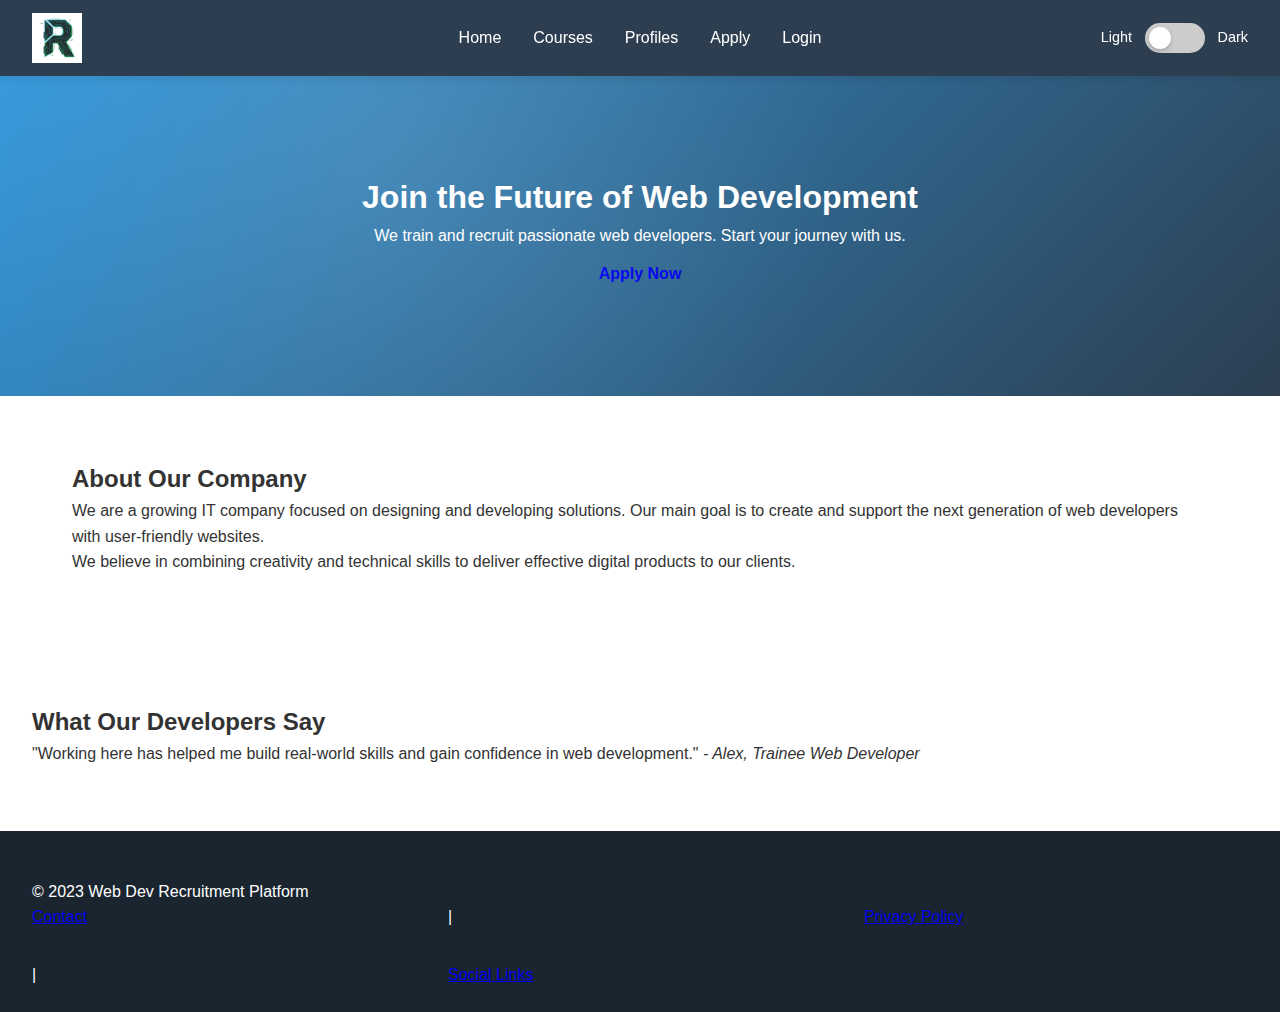
<file: index.html>
<!DOCTYPE html>
<html lang="en">
<head>
    <meta charset="UTF-8">
    <meta name="viewport" content="width=device-width, initial-scale=1.0">
    <title>Web Dev Recruitment - Home</title>
    <link rel="stylesheet" href="css/style.css">
</head>
<body>
    <!-- Header/Navigation -->
    <header>
        <nav>
            <!-- Logo Image -->
            <div class="logo-container">
                <img src="images/logo-dark.jpg" alt="WebDevRecruit Logo" class="logo" id="site-logo">
            </div>
            
            <!-- Navigation Menu -->
            <ul class="nav-menu">
                <li><a href="index.html">Home</a></li>
                <li><a href="courses.html">Courses</a></li>
                <li><a href="profiles.html">Profiles</a></li>
                <li><a href="apply.html">Apply</a></li>
                <li><a href="login.html">Login</a></li>
            </ul>
            
            <!-- Theme Toggle Switch -->
            <div class="theme-toggle-container">
                <span class="theme-label">Light</span>
                <label class="theme-switch">
                    <input type="checkbox" id="theme-toggle">
                    <span class="theme-slider"></span>
                </label>
                <span class="theme-label">Dark</span>
            </div>
        </nav>
    </header>

    <!-- Main Content -->
    <main>
        <section class="hero">
            <h1>Join the Future of Web Development</h1>
            <p>We train and recruit passionate web developers. Start your journey with us.</p>
            <a href="apply.html" class="cta-button">Apply Now</a>
        </section>

        <!-- Company Introduction -->
        <section class="company-intro">
            <h2>About Our Company</h2>
            <p>We are a growing IT company focused on designing and developing solutions. Our main goal is to create and support the next generation of web developers with user-friendly websites.</p>
            <p>We believe in combining creativity and technical skills to deliver effective digital products to our clients.</p>
        </section>

        <!-- Testimonial Placeholder -->
        <section class="testimonial">
            <h2>What Our Developers Say</h2>
            <blockquote>
                "Working here has helped me build real-world skills and gain confidence in web development."
                <cite>- Alex, Trainee Web Developer</cite>
            </blockquote>
        </section>
    </main>

    <!-- Footer -->
    <footer>
        <p>&copy; 2023 Web Dev Recruitment Platform</p>
        <div class="footer-links">
            <a href="contact.html">Contact</a> | 
            <a href="privacy-policy.html">Privacy Policy</a> | 
            <a href="#">Social Links</a>
        </div>
    </footer>

    <script src="js/script.js"></script>
</body>
</html>
</file>
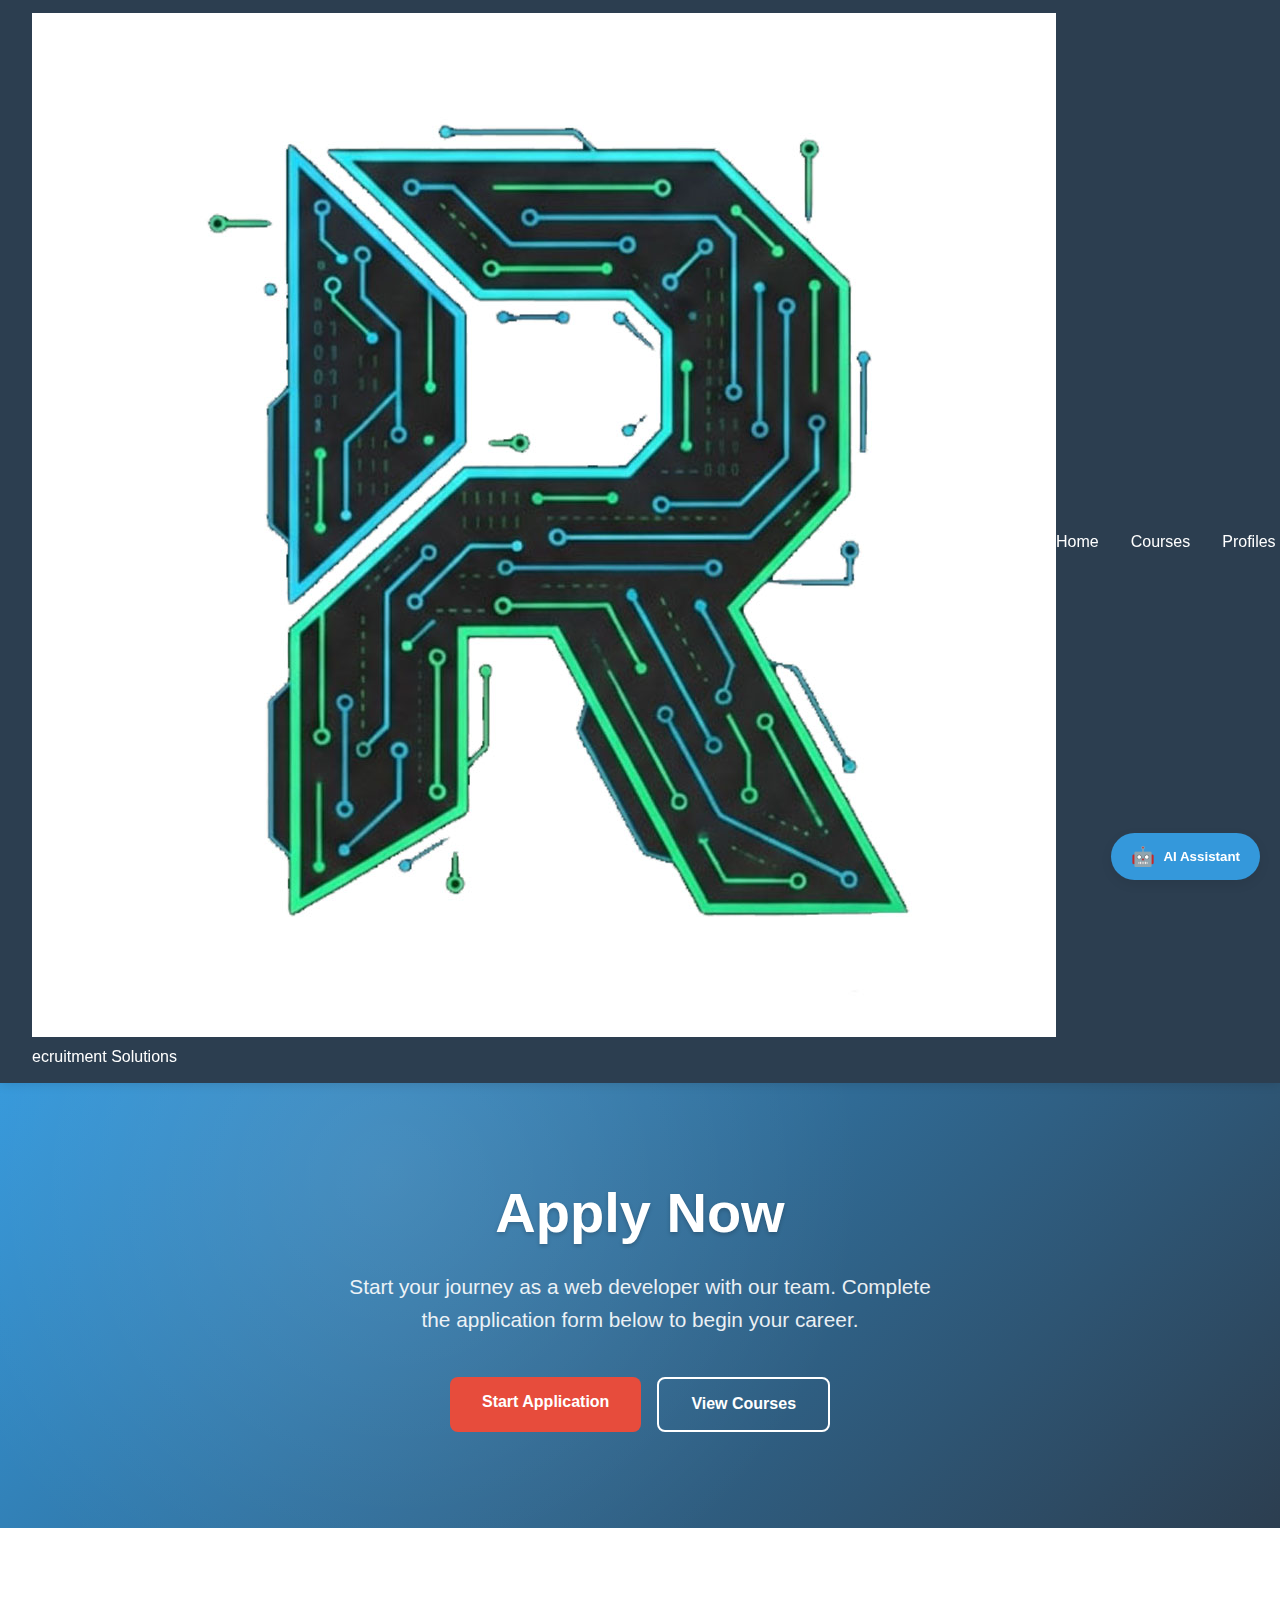
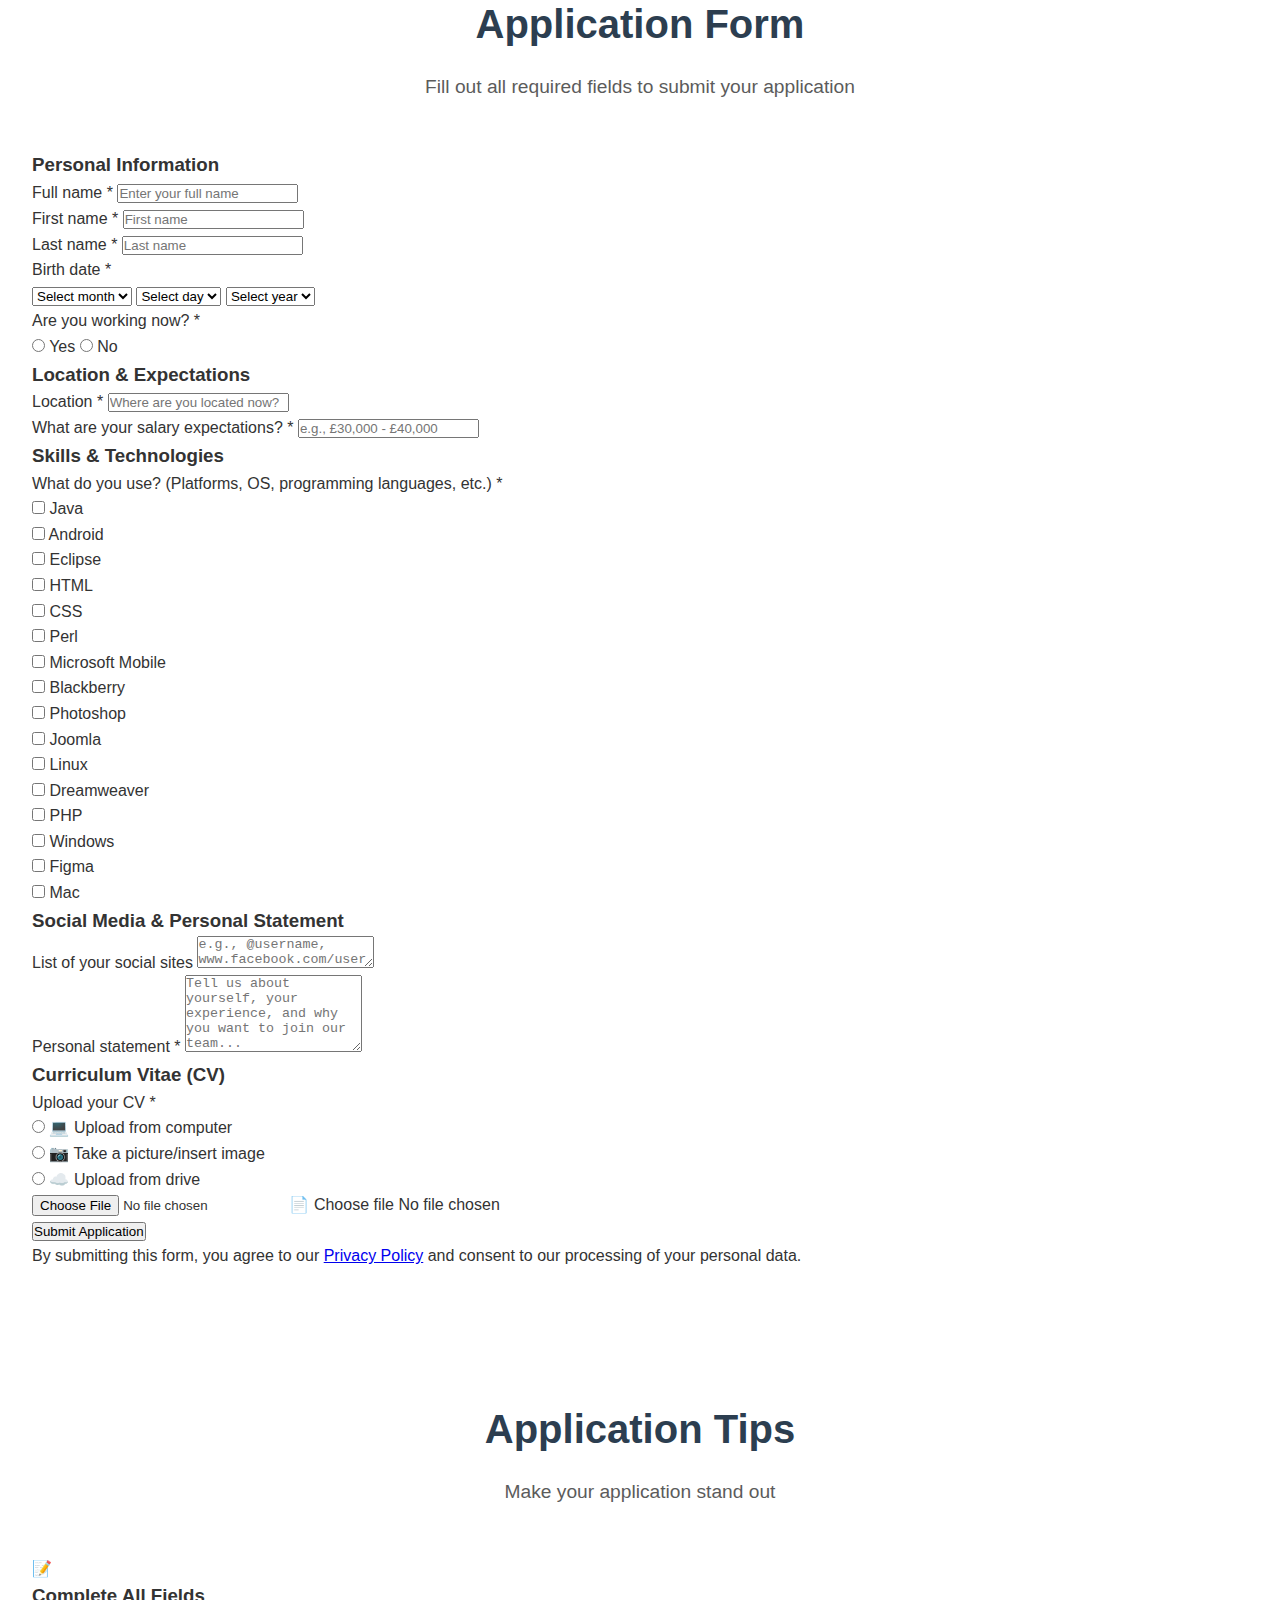
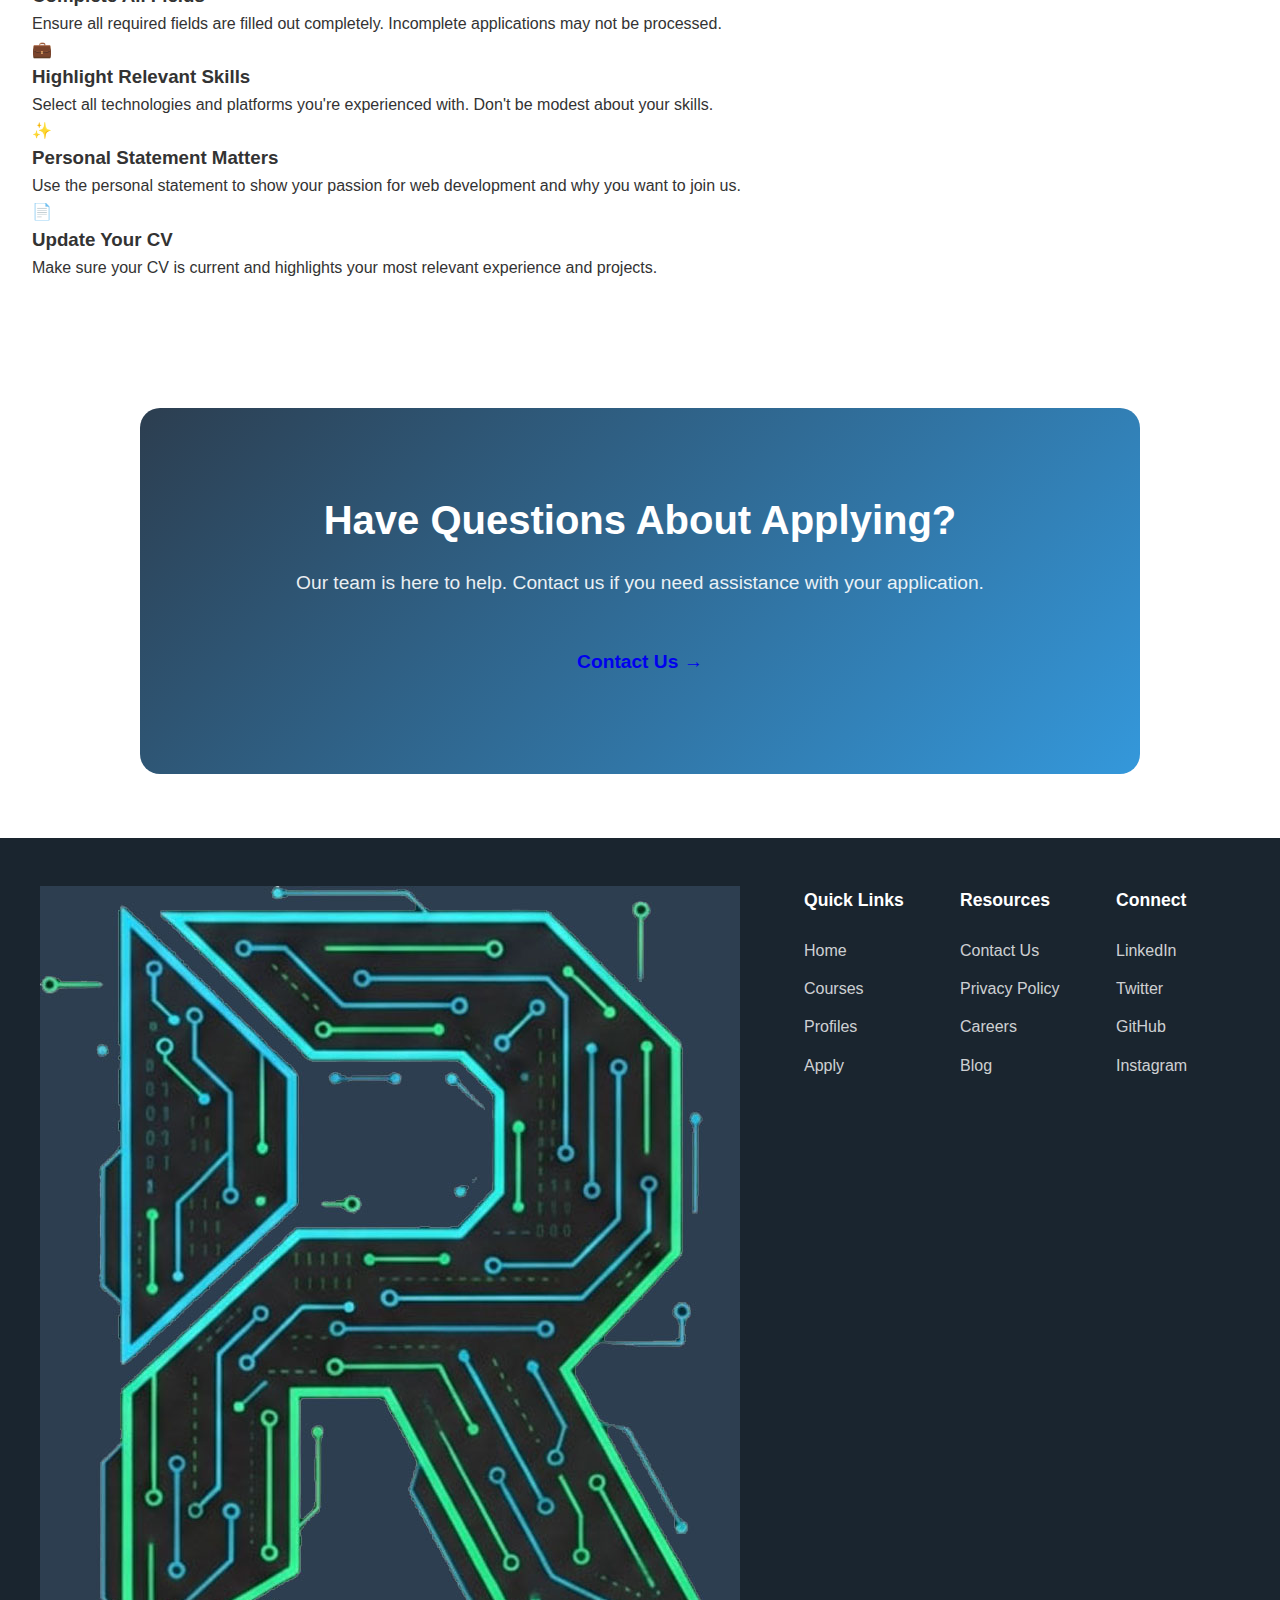
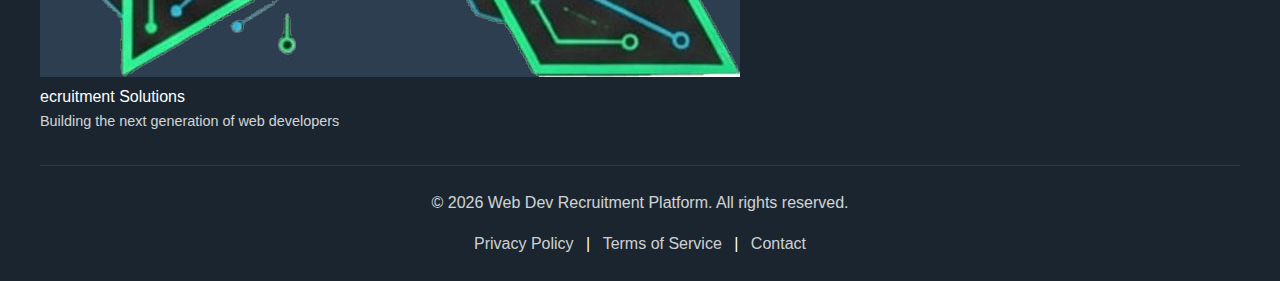
<file: apply.html>
<!DOCTYPE html>
<html lang="en">
<head>
    <meta charset="UTF-8">
    <meta name="viewport" content="width=device-width, initial-scale=1.0">
    <title>Web Dev Recruitment - Apply Now</title>
    <link rel="stylesheet" href="css/style.css">
</head>
<body>
    <!-- Header/Navigation -->
<header>
    <nav>
        <!-- Logo with Text -->
        <div class="logo-container">
            <div class="logo-with-text">
                <img src="images/logo.jpg" alt="R" class="logo-letter" id="site-logo">
                <span class="logo-text">ecruitment Solutions</span>
            </div>
        </div>
        
        <!-- Navigation Menu - Centered -->
        <div class="nav-center">
            <ul class="nav-menu">
                <li><a href="index.html">Home</a></li>
                <li><a href="courses.html">Courses</a></li>
                <li><a href="profiles.html">Profiles</a></li>
                <li><a href="apply.html" class="active">Apply</a></li>
                <li><a href="login.html">Login</a></li>
            </ul>
        </div>
        
        <!-- Theme Toggle Switch -->
        <div class="theme-toggle-container">
            <label class="theme-switch">
                <input type="checkbox" id="theme-toggle">
                <span class="theme-slider"></span>
            </label>
            <span class="theme-label" id="theme-label">Light Mode</span>
        </div>
    </nav>
</header>
    
    <!-- AI Helper Button -->
    <div class="ai-helper">
        <button class="ai-helper-btn" id="aiHelperBtn">
            <span class="ai-icon">🤖</span>
            <span class="ai-text">AI Assistant</span>
        </button>
        <div class="ai-helper-panel" id="aiHelperPanel">
            <div class="ai-header">
                <h3>AI Assistant</h3>
                <p>How can I help you today?</p>
            </div>
            <div class="ai-content">
                <div class="ai-options">
                    <button class="ai-option" data-question="How do I apply?">
                        <span>📝</span>
                        Application Process
                    </button>
                    <button class="ai-option" data-question="What courses are available?">
                        <span>📚</span>
                        Available Courses
                    </button>
                    <button class="ai-option" data-question="What skills are required?">
                        <span>💼</span>
                        Required Skills
                    </button>
                    <button class="ai-option" data-question="Contact information">
                        <span>📞</span>
                        Contact Details
                    </button>
                </div>
                <div class="ai-chat" id="aiChat">
                    <!-- Chat messages will appear here -->
                </div>
                <div class="ai-input">
                    <input type="text" placeholder="Ask me anything..." id="aiInput">
                    <button id="aiSend">Send</button>
                </div>
            </div>
        </div>
    </div>

    <!-- Main Content -->
    <main>
        <!-- Hero Section -->
        <section class="hero">
            <div class="hero-content">
                <h1 class="hero-title">Apply Now</h1>
                <p class="hero-subtitle">Start your journey as a web developer with our team. Complete the application form below to begin your career.</p>
                <div class="hero-actions">
                    <a href="#application-form" class="cta-button primary">Start Application</a>
                    <a href="courses.html" class="cta-button secondary">View Courses</a>
                </div>
            </div>
        </section>

        <!-- Application Form -->
        <section class="application-form" id="application-form">
            <div class="section-header">
                <h2 class="section-title">Application Form</h2>
                <p class="section-subtitle">Fill out all required fields to submit your application</p>
            </div>
            
            <form id="applyForm" class="form-container">
                <!-- Personal Information Section -->
                <div class="form-section">
                    <h3 class="form-section-title">Personal Information</h3>
                    
                    <div class="form-row">
                        <div class="form-group full-width">
                            <label for="full-name">
                                Full name <span class="required">*</span>
                            </label>
                            <input type="text" id="full-name" name="full-name" required placeholder="Enter your full name">
                        </div>
                    </div>
                    
                    <div class="form-row">
                        <div class="form-group">
                            <label for="first-name">
                                First name <span class="required">*</span>
                            </label>
                            <input type="text" id="first-name" name="first-name" required placeholder="First name">
                        </div>
                        
                        <div class="form-group">
                            <label for="last-name">
                                Last name <span class="required">*</span>
                            </label>
                            <input type="text" id="last-name" name="last-name" required placeholder="Last name">
                        </div>
                    </div>
                    
                    <div class="form-row">
                        <div class="form-group">
                            <label for="birth-date">
                                Birth date <span class="required">*</span>
                            </label>
                            <div class="date-selector">
                                <select id="birth-month" name="birth-month" required>
                                    <option value="">Select month</option>
                                    <option value="01">January</option>
                                    <option value="02">February</option>
                                    <option value="03">March</option>
                                    <option value="04">April</option>
                                    <option value="05">May</option>
                                    <option value="06">June</option>
                                    <option value="07">July</option>
                                    <option value="08">August</option>
                                    <option value="09">September</option>
                                    <option value="10">October</option>
                                    <option value="11">November</option>
                                    <option value="12">December</option>
                                </select>
                                
                                <select id="birth-day" name="birth-day" required>
                                    <option value="">Select day</option>
                                    <!-- Days 1-31 will be populated by JavaScript -->
                                </select>
                                
                                <select id="birth-year" name="birth-year" required>
                                    <option value="">Select year</option>
                                    <!-- Years will be populated by JavaScript -->
                                </select>
                            </div>
                        </div>
                        
                        <div class="form-group">
                            <label for="current-employment">
                                Are you working now? <span class="required">*</span>
                            </label>
                            <div class="radio-group">
                                <label class="radio-option">
                                    <input type="radio" name="employment-status" value="yes" required>
                                    <span class="radio-custom"></span>
                                    Yes
                                </label>
                                <label class="radio-option">
                                    <input type="radio" name="employment-status" value="no" required>
                                    <span class="radio-custom"></span>
                                    No
                                </label>
                            </div>
                        </div>
                    </div>
                </div>

                <!-- Location & Salary Section -->
                <div class="form-section">
                    <h3 class="form-section-title">Location & Expectations</h3>
                    
                    <div class="form-row">
                        <div class="form-group">
                            <label for="location">
                                Location <span class="required">*</span>
                            </label>
                            <input type="text" id="location" name="location" required placeholder="Where are you located now?">
                        </div>
                        
                        <div class="form-group">
                            <label for="salary-expectations">
                                What are your salary expectations? <span class="required">*</span>
                            </label>
                            <input type="text" id="salary-expectations" name="salary-expectations" required placeholder="e.g., £30,000 - £40,000">
                        </div>
                    </div>
                </div>

                <!-- Skills & Technologies Section -->
                <div class="form-section">
                    <h3 class="form-section-title">Skills & Technologies</h3>
                    
                    <div class="form-group full-width">
                        <label for="technologies">
                            What do you use? (Platforms, OS, programming languages, etc.) <span class="required">*</span>
                        </label>
                        <div class="skills-grid">
                            <div class="skill-option">
                                <input type="checkbox" id="skill-java" name="skills" value="Java">
                                <label for="skill-java">Java</label>
                            </div>
                            <div class="skill-option">
                                <input type="checkbox" id="skill-android" name="skills" value="Android">
                                <label for="skill-android">Android</label>
                            </div>
                            <div class="skill-option">
                                <input type="checkbox" id="skill-eclipse" name="skills" value="Eclipse">
                                <label for="skill-eclipse">Eclipse</label>
                            </div>
                            <div class="skill-option">
                                <input type="checkbox" id="skill-html" name="skills" value="HTML">
                                <label for="skill-html">HTML</label>
                            </div>
                            <div class="skill-option">
                                <input type="checkbox" id="skill-css" name="skills" value="CSS">
                                <label for="skill-css">CSS</label>
                            </div>
                            <div class="skill-option">
                                <input type="checkbox" id="skill-perl" name="skills" value="Perl">
                                <label for="skill-perl">Perl</label>
                            </div>
                            <div class="skill-option">
                                <input type="checkbox" id="skill-microsoft-mobile" name="skills" value="Microsoft Mobile">
                                <label for="skill-microsoft-mobile">Microsoft Mobile</label>
                            </div>
                            <div class="skill-option">
                                <input type="checkbox" id="skill-blackberry" name="skills" value="Blackberry">
                                <label for="skill-blackberry">Blackberry</label>
                            </div>
                            <div class="skill-option">
                                <input type="checkbox" id="skill-photoshop" name="skills" value="Photoshop">
                                <label for="skill-photoshop">Photoshop</label>
                            </div>
                            <div class="skill-option">
                                <input type="checkbox" id="skill-joomla" name="skills" value="Joomla">
                                <label for="skill-joomla">Joomla</label>
                            </div>
                            <div class="skill-option">
                                <input type="checkbox" id="skill-linux" name="skills" value="Linux">
                                <label for="skill-linux">Linux</label>
                            </div>
                            <div class="skill-option">
                                <input type="checkbox" id="skill-dreamweaver" name="skills" value="Dreamweaver">
                                <label for="skill-dreamweaver">Dreamweaver</label>
                            </div>
                            <div class="skill-option">
                                <input type="checkbox" id="skill-php" name="skills" value="PHP">
                                <label for="skill-php">PHP</label>
                            </div>
                            <div class="skill-option">
                                <input type="checkbox" id="skill-windows" name="skills" value="Windows">
                                <label for="skill-windows">Windows</label>
                            </div>
                            <div class="skill-option">
                                <input type="checkbox" id="skill-figma" name="skills" value="Figma">
                                <label for="skill-figma">Figma</label>
                            </div>
                            <div class="skill-option">
                                <input type="checkbox" id="skill-mac" name="skills" value="Mac">
                                <label for="skill-mac">Mac</label>
                            </div>
                        </div>
                    </div>
                </div>

                <!-- Social Media & Personal Statement -->
                <div class="form-section">
                    <h3 class="form-section-title">Social Media & Personal Statement</h3>
                    
                    <div class="form-group full-width">
                        <label for="social-sites">
                            List of your social sites
                        </label>
                        <textarea id="social-sites" name="social-sites" rows="2" placeholder="e.g., @username, www.facebook.com/user, linkedin.com/in/username"></textarea>
                    </div>
                    
                    <div class="form-group full-width">
                        <label for="personal-statement">
                            Personal statement <span class="required">*</span>
                        </label>
                        <textarea id="personal-statement" name="personal-statement" rows="5" required placeholder="Tell us about yourself, your experience, and why you want to join our team..."></textarea>
                    </div>
                </div>

                <!-- CV Upload Section -->
                <div class="form-section">
                    <h3 class="form-section-title">Curriculum Vitae (CV)</h3>
                    
                    <div class="form-group full-width">
                        <label>
                            Upload your CV <span class="required">*</span>
                        </label>
                        <div class="upload-options">
                            <div class="upload-option">
                                <input type="radio" id="upload-computer" name="upload-method" value="computer" required>
                                <label for="upload-computer">
                                    <span class="upload-icon">💻</span>
                                    <span class="upload-text">Upload from computer</span>
                                </label>
                            </div>
                            
                            <div class="upload-option">
                                <input type="radio" id="upload-image" name="upload-method" value="image">
                                <label for="upload-image">
                                    <span class="upload-icon">📷</span>
                                    <span class="upload-text">Take a picture/insert image</span>
                                </label>
                            </div>
                            
                            <div class="upload-option">
                                <input type="radio" id="upload-drive" name="upload-method" value="drive">
                                <label for="upload-drive">
                                    <span class="upload-icon">☁️</span>
                                    <span class="upload-text">Upload from drive</span>
                                </label>
                            </div>
                        </div>
                        
                        <div class="file-input-container" id="fileInputContainer">
                            <input type="file" id="cv-file" name="cv-file" accept=".pdf,.doc,.docx,.txt">
                            <label for="cv-file" class="file-upload-btn">
                                <span class="upload-icon">📄</span>
                                <span class="upload-text">Choose file</span>
                            </label>
                            <span class="file-name" id="fileName">No file chosen</span>
                        </div>
                    </div>
                </div>

                <!-- Form Submission -->
                <div class="form-submission">
                    <button type="submit" class="submit-button">Submit Application</button>
                    <p class="form-note">By submitting this form, you agree to our <a href="privacy-policy.html">Privacy Policy</a> and consent to our processing of your personal data.</p>
                </div>
            </form>
        </section>

        <!-- Application Tips -->
        <section class="application-tips">
            <div class="section-header">
                <h2 class="section-title">Application Tips</h2>
                <p class="section-subtitle">Make your application stand out</p>
            </div>
            <div class="tips-grid">
                <div class="tip-card">
                    <div class="tip-icon">📝</div>
                    <h3>Complete All Fields</h3>
                    <p>Ensure all required fields are filled out completely. Incomplete applications may not be processed.</p>
                </div>
                <div class="tip-card">
                    <div class="tip-icon">💼</div>
                    <h3>Highlight Relevant Skills</h3>
                    <p>Select all technologies and platforms you're experienced with. Don't be modest about your skills.</p>
                </div>
                <div class="tip-card">
                    <div class="tip-icon">✨</div>
                    <h3>Personal Statement Matters</h3>
                    <p>Use the personal statement to show your passion for web development and why you want to join us.</p>
                </div>
                <div class="tip-card">
                    <div class="tip-icon">📄</div>
                    <h3>Update Your CV</h3>
                    <p>Make sure your CV is current and highlights your most relevant experience and projects.</p>
                </div>
            </div>
        </section>

        <!-- Call to Action -->
        <section class="final-cta">
            <div class="cta-content">
                <h2>Have Questions About Applying?</h2>
                <p>Our team is here to help. Contact us if you need assistance with your application.</p>
                <a href="contact.html" class="cta-button large">Contact Us →</a> 
            </div>
        </section>
    </main>

    <!-- Footer -->
    <footer>
        <div class="footer-content">
            <div class="footer-logo">
    <div class="logo-with-text">
        <img src="images/logo.jpg" alt="R" class="logo-letter">
        <span class="logo-text">ecruitment Solutions</span>
    </div>
    <p class="footer-tagline">Building the next generation of web developers</p>
</div>
            <div class="footer-links">
                <div class="footer-section">
                    <h3>Quick Links</h3>
                    <ul>
                        <li><a href="index.html">Home</a></li>
                        <li><a href="courses.html">Courses</a></li>
                        <li><a href="profiles.html">Profiles</a></li>
                        <li><a href="apply.html">Apply</a></li>
                    </ul>
                </div>
                <div class="footer-section">
                    <h3>Resources</h3>
                    <ul>
                        <li><a href="contact.html">Contact Us</a></li>
                        <li><a href="privacy-policy.html">Privacy Policy</a></li>
                        <li><a href="#">Careers</a></li>
                        <li><a href="#">Blog</a></li>
                    </ul>
                </div>
                <div class="footer-section">
                    <h3>Connect</h3>
                    <ul>
                        <li><a href="#">LinkedIn</a></li>
                        <li><a href="#">Twitter</a></li>
                        <li><a href="#">GitHub</a></li>
                        <li><a href="#">Instagram</a></li>
                    </ul>
                </div>
            </div>
        </div>
        <div class="footer-bottom">
            <p>&copy; 2026 Web Dev Recruitment Platform. All rights reserved.</p>
            <div class="footer-legal">
                <a href="privacy-policy.html">Privacy Policy</a> | 
                <a href="#">Terms of Service</a> | 
                <a href="contact.html">Contact</a>
            </div>
        </div>
    </footer>

    <script src="js/script.js"></script>
    <script src="js/apply.js"></script>
</body>
</html>
</file>
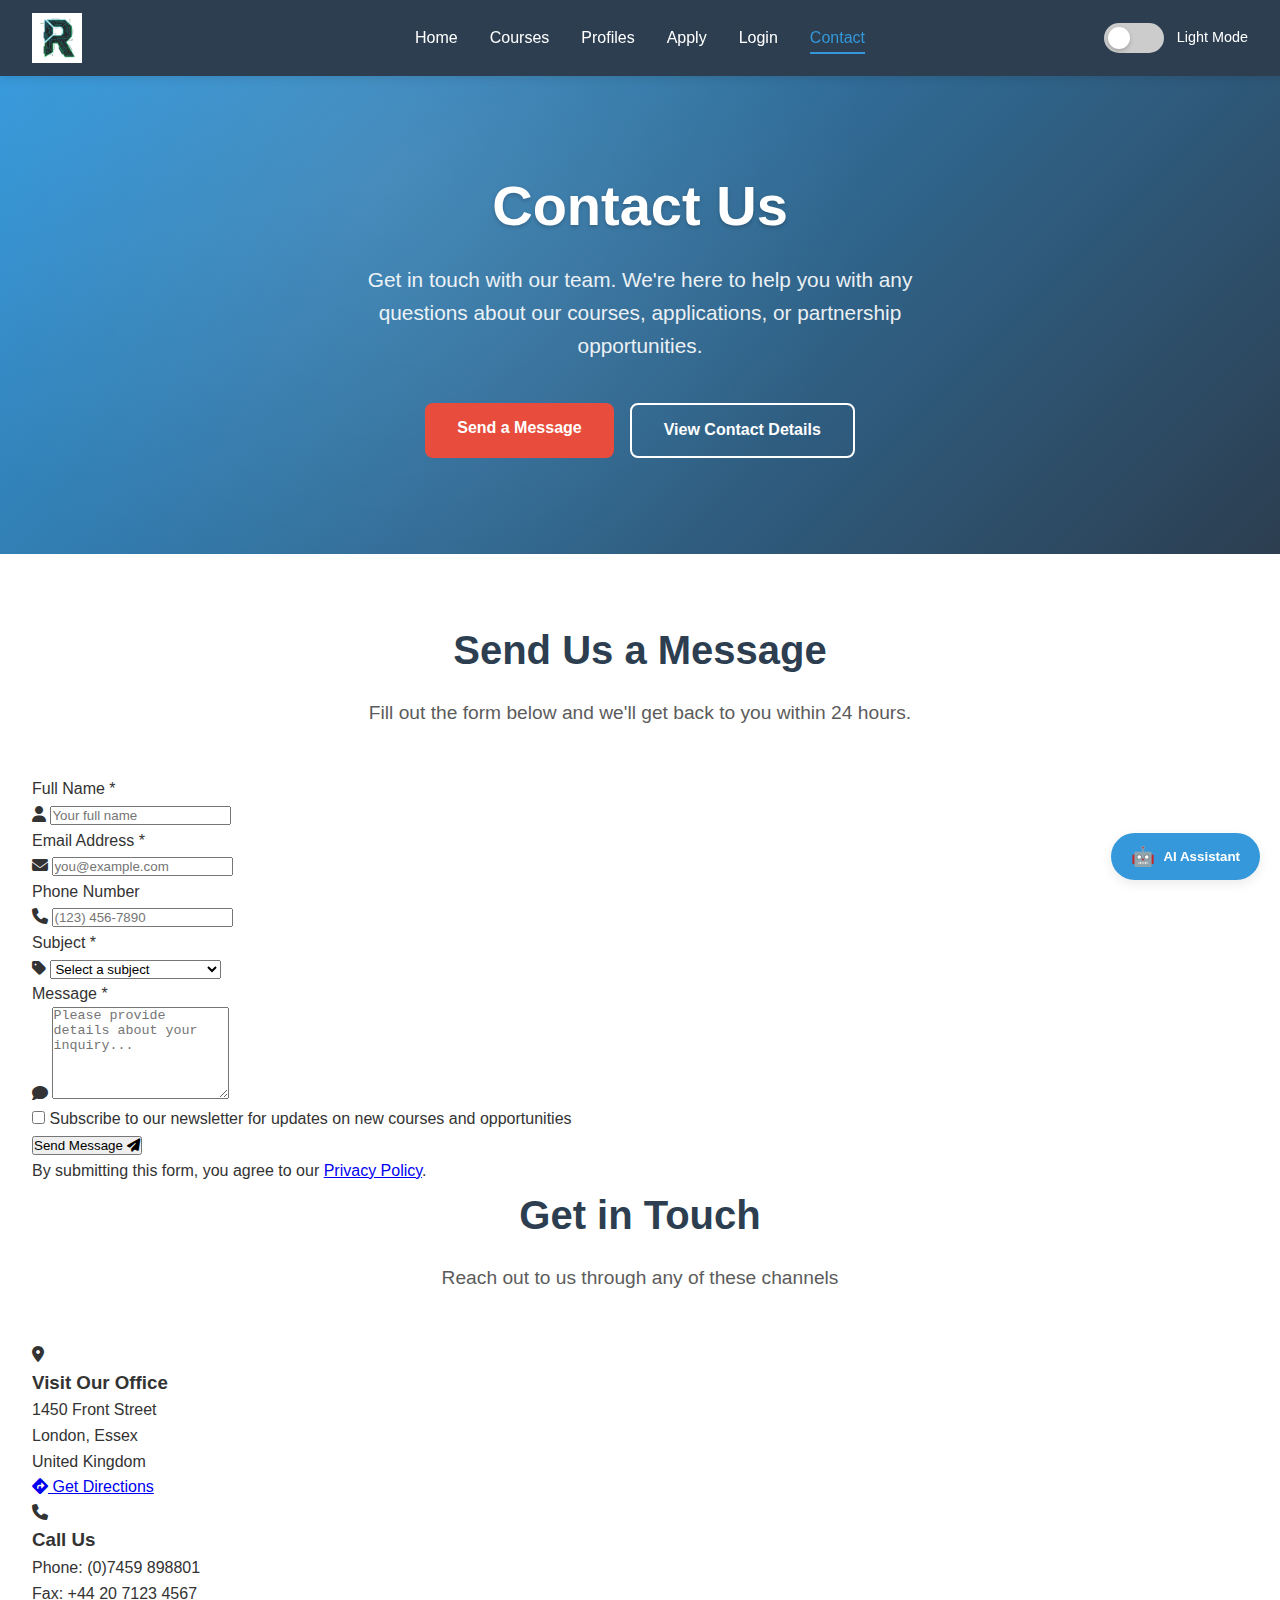
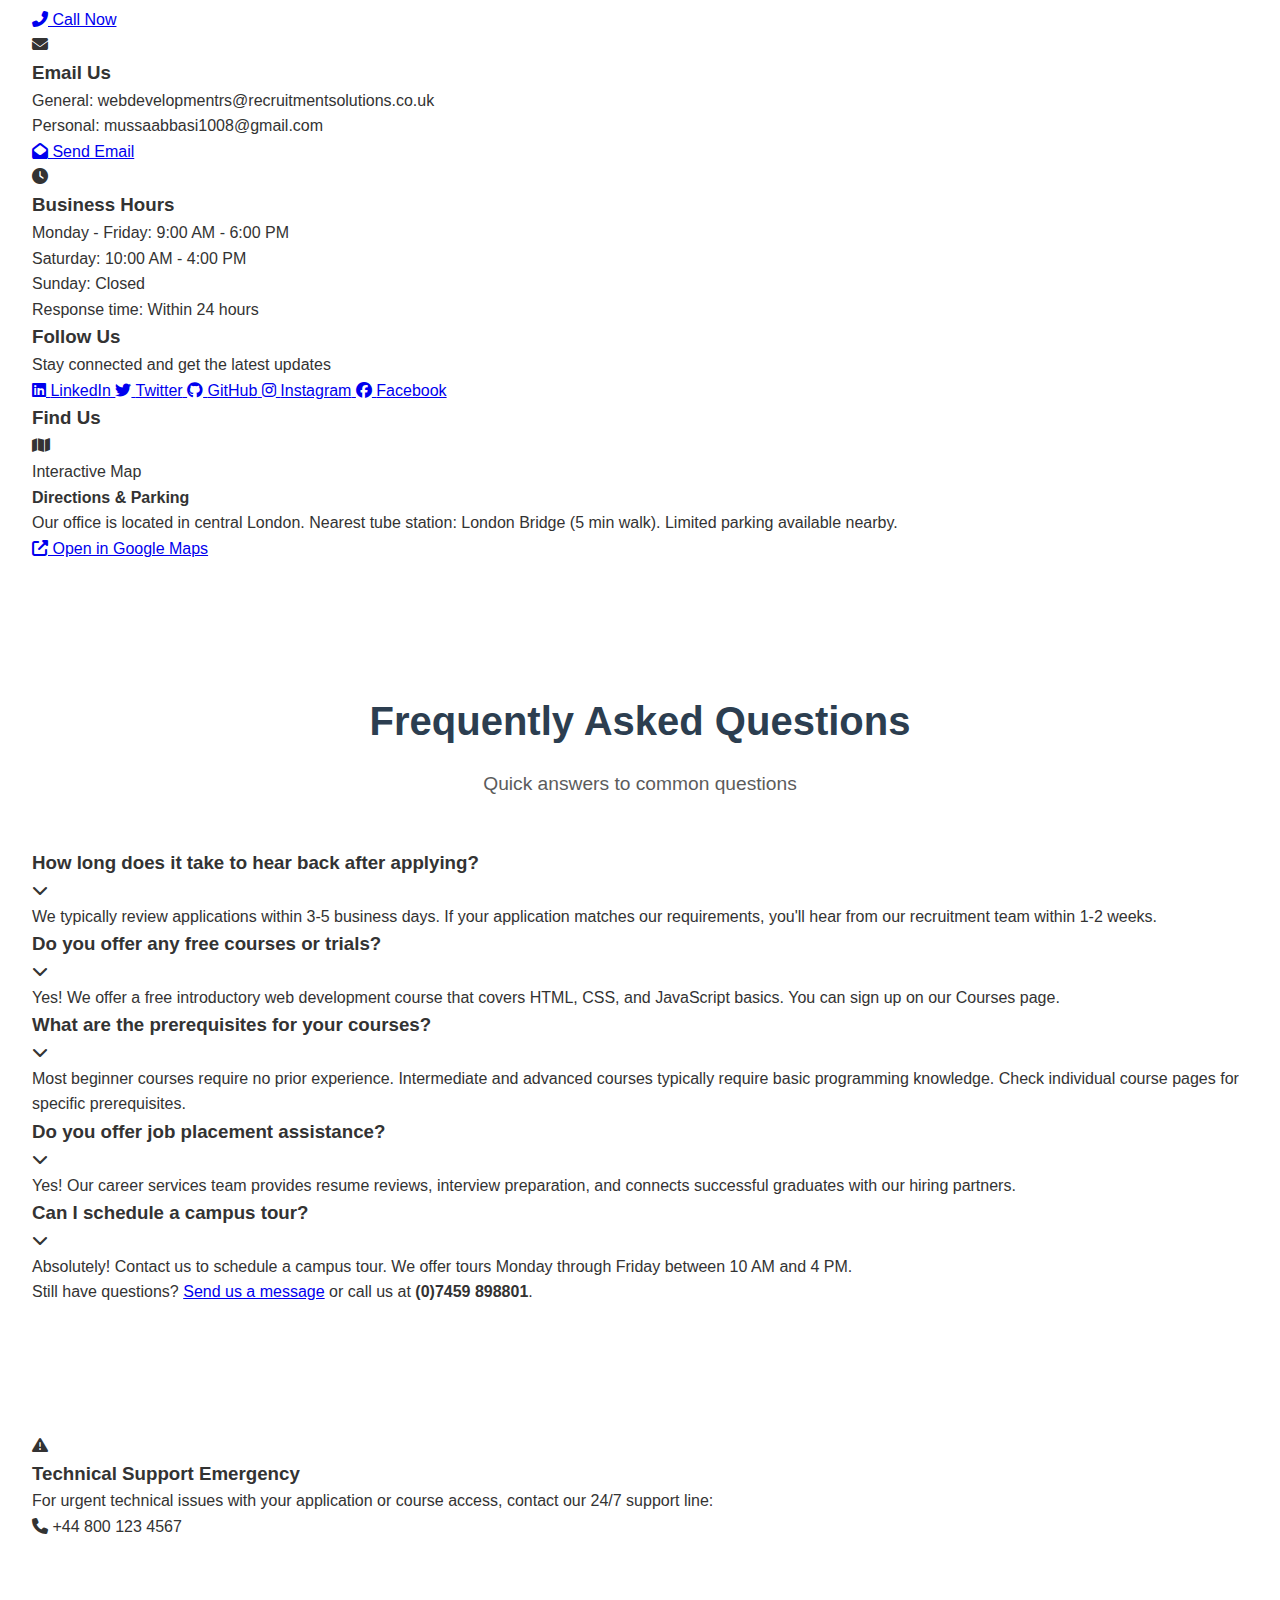
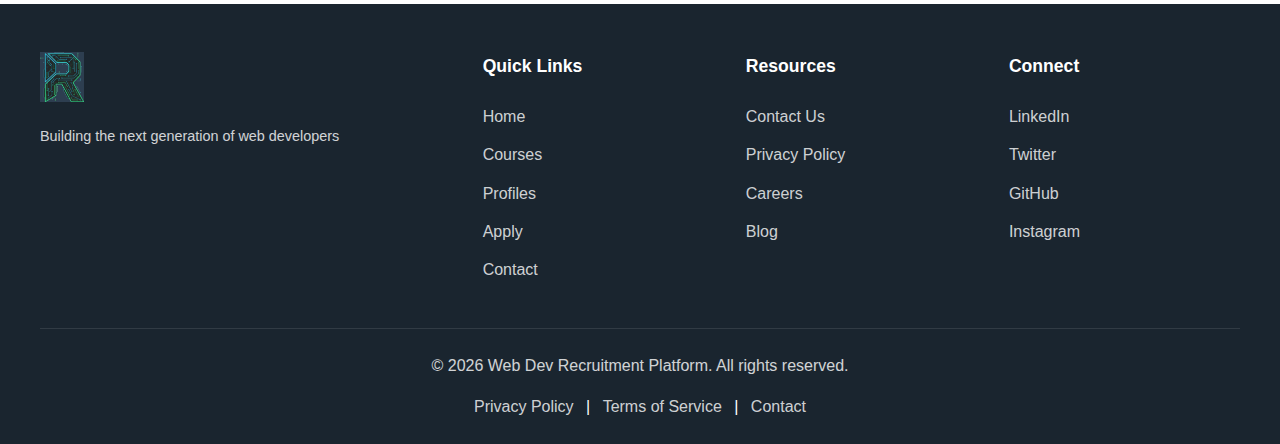
<file: contact.html>
<!DOCTYPE html>
<html lang="en">
<head>
    <meta charset="UTF-8">
    <meta name="viewport" content="width=device-width, initial-scale=1.0">
    <title>Web Dev Recruitment - Contact Us</title>
    <link rel="stylesheet" href="css/style.css">
    <link rel="stylesheet" href="https://cdnjs.cloudflare.com/ajax/libs/font-awesome/6.4.0/css/all.min.css">
</head>
<body>
    <!-- Header/Navigation -->
    <header>
        <nav>
            <!-- Logo Image -->
            <div class="logo-container">
                <img src="images/logo.jpg" alt="WebDevRecruit Logo" class="logo" id="site-logo">
            </div>
            
            <!-- Navigation Menu - Centered -->
            <div class="nav-center">
                <ul class="nav-menu">
                    <li><a href="index.html">Home</a></li>
                    <li><a href="courses.html">Courses</a></li>
                    <li><a href="profiles.html">Profiles</a></li>
                    <li><a href="apply.html">Apply</a></li>
                    <li><a href="login.html">Login</a></li>
                    <li><a href="contact.html" class="active">Contact</a></li>
                </ul>
            </div>
            
            <!-- Theme Toggle Switch -->
            <div class="theme-toggle-container">
                <label class="theme-switch">
                    <input type="checkbox" id="theme-toggle">
                    <span class="theme-slider"></span>
                </label>
                <span class="theme-label" id="theme-label">Light Mode</span>
            </div>
        </nav>
    </header>

    <!-- AI Helper Button -->
    <div class="ai-helper">
        <button class="ai-helper-btn" id="aiHelperBtn">
            <span class="ai-icon">🤖</span>
            <span class="ai-text">AI Assistant</span>
        </button>
        <div class="ai-helper-panel" id="aiHelperPanel">
            <div class="ai-header">
                <h3>AI Assistant</h3>
                <p>How can I help you today?</p>
            </div>
            <div class="ai-content">
                <div class="ai-options">
                    <button class="ai-option" data-question="How do I apply?">
                        <span>📝</span>
                        Application Process
                    </button>
                    <button class="ai-option" data-question="What courses are available?">
                        <span>📚</span>
                        Available Courses
                    </button>
                    <button class="ai-option" data-question="What skills are required?">
                        <span>💼</span>
                        Required Skills
                    </button>
                    <button class="ai-option" data-question="Contact information">
                        <span>📞</span>
                        Contact Details
                    </button>
                </div>
                <div class="ai-chat" id="aiChat">
                    <!-- Chat messages will appear here -->
                </div>
                <div class="ai-input">
                    <input type="text" placeholder="Ask me anything..." id="aiInput">
                    <button id="aiSend">Send</button>
                </div>
            </div>
        </div>
    </div>

    <!-- Main Content -->
    <main>
        <!-- Hero Section -->
        <section class="hero">
            <div class="hero-content">
                <h1 class="hero-title">Contact Us</h1>
                <p class="hero-subtitle">Get in touch with our team. We're here to help you with any questions about our courses, applications, or partnership opportunities.</p>
                <div class="hero-actions">
                    <a href="#contact-form" class="cta-button primary">Send a Message</a>
                    <a href="#contact-details" class="cta-button secondary">View Contact Details</a>
                </div>
            </div>
        </section>

        <!-- Contact Main Container -->
        <section class="contact-container">
            <div class="contact-wrapper">
                <!-- Contact Form Section -->
                <div class="contact-form-section" id="contact-form">
                    <div class="section-header">
                        <h2 class="section-title">Send Us a Message</h2>
                        <p class="section-subtitle">Fill out the form below and we'll get back to you within 24 hours.</p>
                    </div>

                    <form class="contact-form" id="contactForm">
                        <div class="form-row">
                            <div class="form-group">
                                <label for="contact-name">Full Name <span class="required">*</span></label>
                                <div class="input-with-icon">
                                    <i class="fas fa-user"></i>
                                    <input type="text" id="contact-name" name="name" placeholder="Your full name" required>
                                </div>
                            </div>
                            
                            <div class="form-group">
                                <label for="contact-email">Email Address <span class="required">*</span></label>
                                <div class="input-with-icon">
                                    <i class="fas fa-envelope"></i>
                                    <input type="email" id="contact-email" name="email" placeholder="you@example.com" required>
                                </div>
                            </div>
                        </div>

                        <div class="form-row">
                            <div class="form-group">
                                <label for="contact-phone">Phone Number</label>
                                <div class="input-with-icon">
                                    <i class="fas fa-phone"></i>
                                    <input type="tel" id="contact-phone" name="phone" placeholder="(123) 456-7890">
                                </div>
                            </div>
                            
                            <div class="form-group">
                                <label for="contact-subject">Subject <span class="required">*</span></label>
                                <div class="input-with-icon">
                                    <i class="fas fa-tag"></i>
                                    <select id="contact-subject" name="subject" required>
                                        <option value="" disabled selected>Select a subject</option>
                                        <option value="general">General Inquiry</option>
                                        <option value="courses">Course Information</option>
                                        <option value="application">Application Support</option>
                                        <option value="technical">Technical Support</option>
                                        <option value="partnership">Partnership Opportunity</option>
                                        <option value="feedback">Feedback & Suggestions</option>
                                        <option value="other">Other</option>
                                    </select>
                                </div>
                            </div>
                        </div>

                        <div class="form-group full-width">
                            <label for="contact-message">Message <span class="required">*</span></label>
                            <div class="textarea-with-icon">
                                <i class="fas fa-comment"></i>
                                <textarea id="contact-message" name="message" rows="6" placeholder="Please provide details about your inquiry..." required></textarea>
                            </div>
                        </div>

                        <div class="form-group full-width">
                            <div class="checkbox-group">
                                <input type="checkbox" id="newsletter" name="newsletter">
                                <label for="newsletter">Subscribe to our newsletter for updates on new courses and opportunities</label>
                            </div>
                        </div>

                        <div class="form-submission">
                            <button type="submit" class="submit-button" id="contactSubmit">
                                <span>Send Message</span>
                                <i class="fas fa-paper-plane"></i>
                            </button>
                            <p class="form-note">By submitting this form, you agree to our <a href="privacy-policy.html">Privacy Policy</a>.</p>
                        </div>
                    </form>
                </div>

                <!-- Contact Details Section -->
                <div class="contact-details-section" id="contact-details">
                    <div class="section-header">
                        <h2 class="section-title">Get in Touch</h2>
                        <p class="section-subtitle">Reach out to us through any of these channels</p>
                    </div>

                    <!-- Contact Cards -->
                    <div class="contact-cards">
                        <div class="contact-card">
                            <div class="contact-icon">
                                <i class="fas fa-map-marker-alt"></i>
                            </div>
                            <div class="contact-content">
                                <h3>Visit Our Office</h3>
                                <p>1450 Front Street<br>London, Essex<br>United Kingdom</p>
                                <a href="https://maps.google.com" target="_blank" class="contact-link">
                                    <i class="fas fa-directions"></i>
                                    Get Directions
                                </a>
                            </div>
                        </div>

                        <div class="contact-card">
                            <div class="contact-icon">
                                <i class="fas fa-phone"></i>
                            </div>
                            <div class="contact-content">
                                <h3>Call Us</h3>
                                <p>Phone: (0)7459 898801<br>Fax: +44 20 7123 4567</p>
                                <a href="tel:+07459898801" class="contact-link">
                                    <i class="fas fa-phone-alt"></i>
                                    Call Now
                                </a>
                            </div>
                        </div>

                        <div class="contact-card">
                            <div class="contact-icon">
                                <i class="fas fa-envelope"></i>
                            </div>
                            <div class="contact-content">
                                <h3>Email Us</h3>
                                <p>General: webdevelopmentrs@recruitmentsolutions.co.uk<br>Personal: mussaabbasi1008@gmail.com</p>
                                <a href="mailto:webdevelopmentrs@recruitmentsolutions.co.uk" class="contact-link">
                                    <i class="fas fa-envelope-open"></i>
                                    Send Email
                                </a>
                            </div>
                        </div>

                        <div class="contact-card">
                            <div class="contact-icon">
                                <i class="fas fa-clock"></i>
                            </div>
                            <div class="contact-content">
                                <h3>Business Hours</h3>
                                <p>Monday - Friday: 9:00 AM - 6:00 PM<br>Saturday: 10:00 AM - 4:00 PM<br>Sunday: Closed</p>
                                <span class="contact-note">Response time: Within 24 hours</span>
                            </div>
                        </div>
                    </div>

                    <!-- Social Media Links -->
                    <div class="social-media-section">
                        <h3>Follow Us</h3>
                        <p>Stay connected and get the latest updates</p>
                        <div class="social-links">
                            <a href="#" class="social-link">
                                <i class="fab fa-linkedin"></i>
                                <span>LinkedIn</span>
                            </a>
                            <a href="#" class="social-link">
                                <i class="fab fa-twitter"></i>
                                <span>Twitter</span>
                            </a>
                            <a href="#" class="social-link">
                                <i class="fab fa-github"></i>
                                <span>GitHub</span>
                            </a>
                            <a href="#" class="social-link">
                                <i class="fab fa-instagram"></i>
                                <span>Instagram</span>
                            </a>
                            <a href="#" class="social-link">
                                <i class="fab fa-facebook"></i>
                                <span>Facebook</span>
                            </a>
                        </div>
                    </div>

                    <!-- Map Placeholder -->
                    <div class="map-section">
                        <h3>Find Us</h3>
                        <div class="map-placeholder">
                            <div class="map-image">
                                <i class="fas fa-map"></i>
                                <p>Interactive Map</p>
                            </div>
                            <div class="map-info">
                                <h4>Directions & Parking</h4>
                                <p>Our office is located in central London. Nearest tube station: London Bridge (5 min walk). Limited parking available nearby.</p>
                                <a href="https://maps.google.com" target="_blank" class="map-link">
                                    <i class="fas fa-external-link-alt"></i>
                                    Open in Google Maps
                                </a>
                            </div>
                        </div>
                    </div>
                </div>
            </div>
        </section>

        <!-- FAQ Section -->
        <section class="faq-section">
            <div class="section-header">
                <h2 class="section-title">Frequently Asked Questions</h2>
                <p class="section-subtitle">Quick answers to common questions</p>
            </div>
            
            <div class="faq-container">
                <div class="faq-item">
                    <div class="faq-question">
                        <h3>How long does it take to hear back after applying?</h3>
                        <i class="fas fa-chevron-down"></i>
                    </div>
                    <div class="faq-answer">
                        <p>We typically review applications within 3-5 business days. If your application matches our requirements, you'll hear from our recruitment team within 1-2 weeks.</p>
                    </div>
                </div>
                
                <div class="faq-item">
                    <div class="faq-question">
                        <h3>Do you offer any free courses or trials?</h3>
                        <i class="fas fa-chevron-down"></i>
                    </div>
                    <div class="faq-answer">
                        <p>Yes! We offer a free introductory web development course that covers HTML, CSS, and JavaScript basics. You can sign up on our Courses page.</p>
                    </div>
                </div>
                
                <div class="faq-item">
                    <div class="faq-question">
                        <h3>What are the prerequisites for your courses?</h3>
                        <i class="fas fa-chevron-down"></i>
                    </div>
                    <div class="faq-answer">
                        <p>Most beginner courses require no prior experience. Intermediate and advanced courses typically require basic programming knowledge. Check individual course pages for specific prerequisites.</p>
                    </div>
                </div>
                
                <div class="faq-item">
                    <div class="faq-question">
                        <h3>Do you offer job placement assistance?</h3>
                        <i class="fas fa-chevron-down"></i>
                    </div>
                    <div class="faq-answer">
                        <p>Yes! Our career services team provides resume reviews, interview preparation, and connects successful graduates with our hiring partners.</p>
                    </div>
                </div>
                
                <div class="faq-item">
                    <div class="faq-question">
                        <h3>Can I schedule a campus tour?</h3>
                        <i class="fas fa-chevron-down"></i>
                    </div>
                    <div class="faq-answer">
                        <p>Absolutely! Contact us to schedule a campus tour. We offer tours Monday through Friday between 10 AM and 4 PM.</p>
                    </div>
                </div>
            </div>
            
            <div class="faq-cta">
                <p>Still have questions? <a href="#contact-form">Send us a message</a> or call us at <strong>(0)7459 898801</strong>.</p>
            </div>
        </section>

        <!-- Emergency Contact -->
        <section class="emergency-contact">
            <div class="emergency-content">
                <div class="emergency-icon">
                    <i class="fas fa-exclamation-triangle"></i>
                </div>
                <div class="emergency-text">
                    <h3>Technical Support Emergency</h3>
                    <p>For urgent technical issues with your application or course access, contact our 24/7 support line:</p>
                    <p class="emergency-number"><i class="fas fa-phone"></i> +44 800 123 4567</p>
                </div>
            </div>
        </section>
    </main>

    <!-- Footer -->
    <footer>
        <div class="footer-content">
            <div class="footer-logo">
                <img src="images/logo.jpg" alt="WebDevRecruit Logo" class="footer-logo-img">
                <p class="footer-tagline">Building the next generation of web developers</p>
            </div>
            <div class="footer-links">
                <div class="footer-section">
                    <h3>Quick Links</h3>
                    <ul>
                        <li><a href="index.html">Home</a></li>
                        <li><a href="courses.html">Courses</a></li>
                        <li><a href="profiles.html">Profiles</a></li>
                        <li><a href="apply.html">Apply</a></li>
                        <li><a href="contact.html">Contact</a></li>
                    </ul>
                </div>
                <div class="footer-section">
                    <h3>Resources</h3>
                    <ul>
                        <li><a href="contact.html">Contact Us</a></li>
                        <li><a href="privacy-policy.html">Privacy Policy</a></li>
                        <li><a href="#">Careers</a></li>
                        <li><a href="#">Blog</a></li>
                    </ul>
                </div>
                <div class="footer-section">
                    <h3>Connect</h3>
                    <ul>
                        <li><a href="#">LinkedIn</a></li>
                        <li><a href="#">Twitter</a></li>
                        <li><a href="#">GitHub</a></li>
                        <li><a href="#">Instagram</a></li>
                    </ul>
                </div>
            </div>
        </div>
        <div class="footer-bottom">
            <p>&copy; 2026 Web Dev Recruitment Platform. All rights reserved.</p>
            <div class="footer-legal">
                <a href="privacy-policy.html">Privacy Policy</a> | 
                <a href="#">Terms of Service</a> | 
                <a href="contact.html">Contact</a>
            </div>
        </div>
    </footer>

    <!-- JavaScript Files -->
    <script src="js/script.js"></script>
    <script src="js/contact.js"></script>
</body>
</html>
</file>
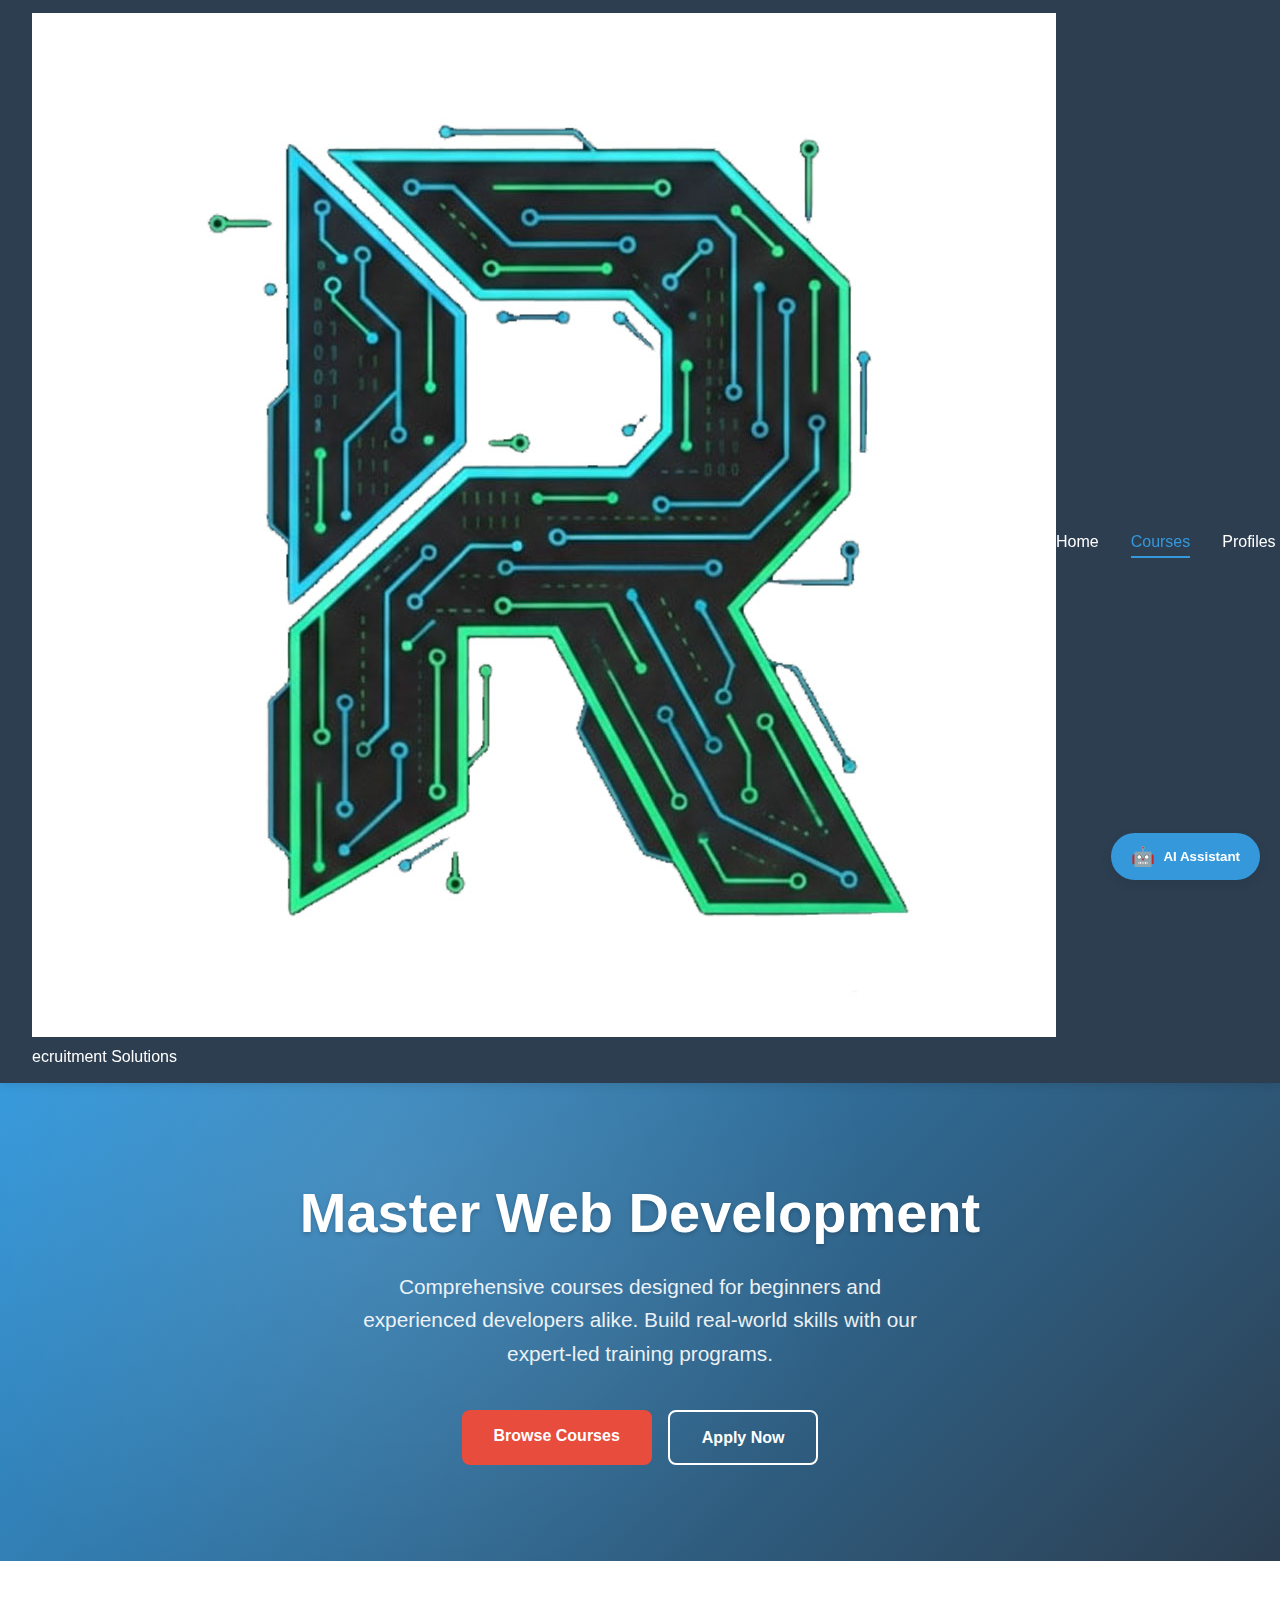
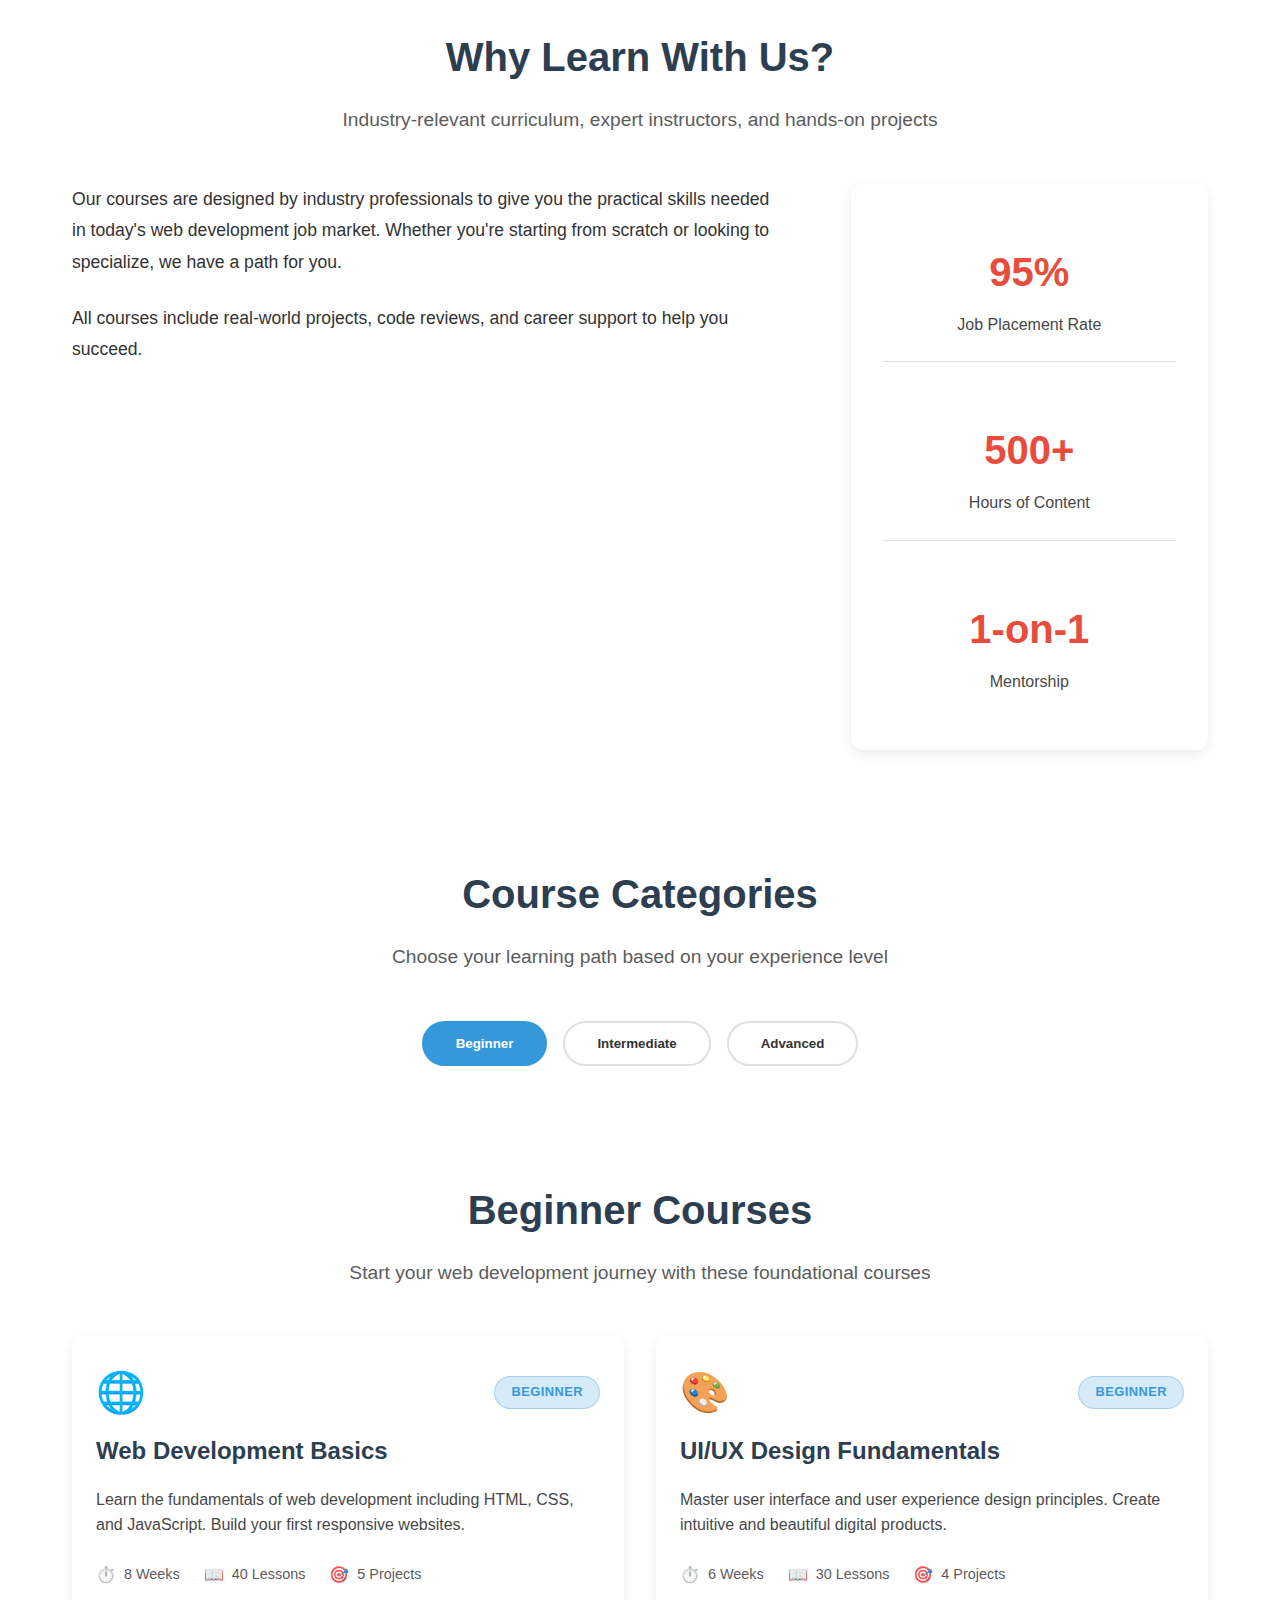
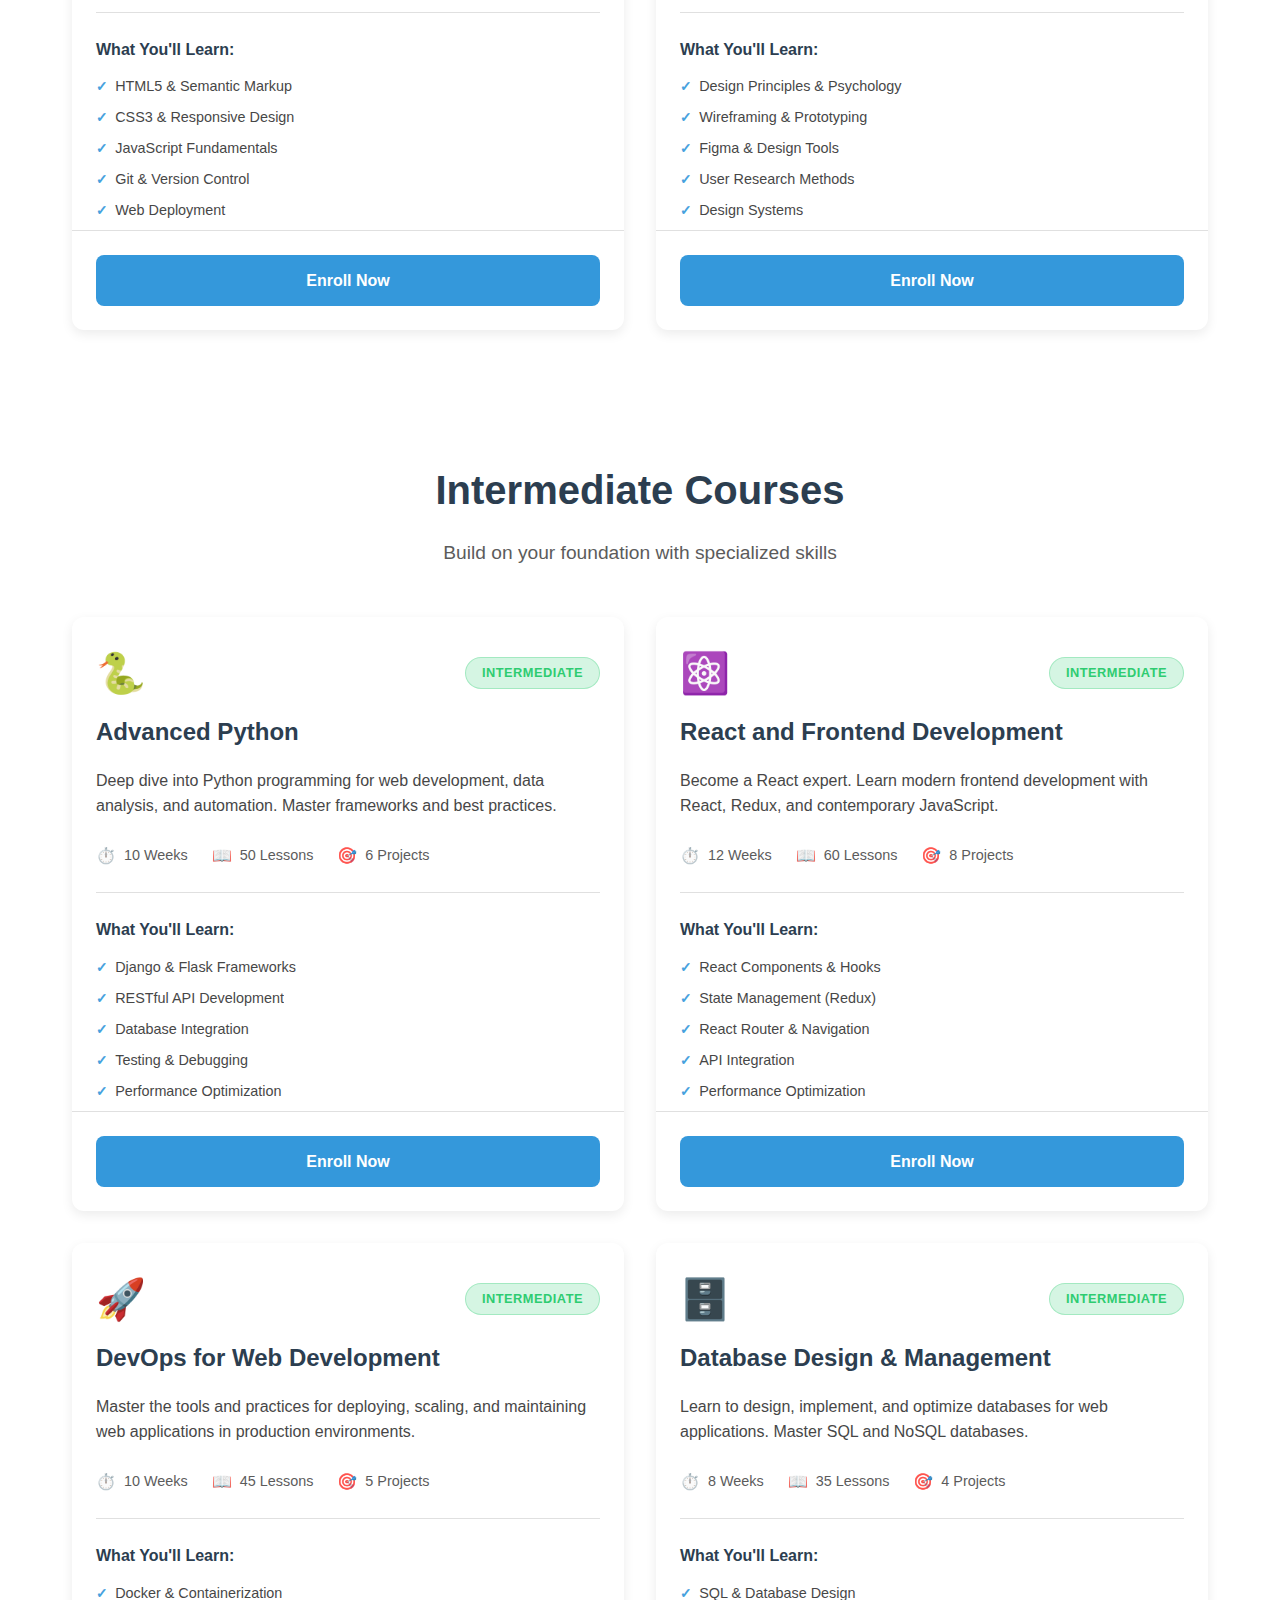
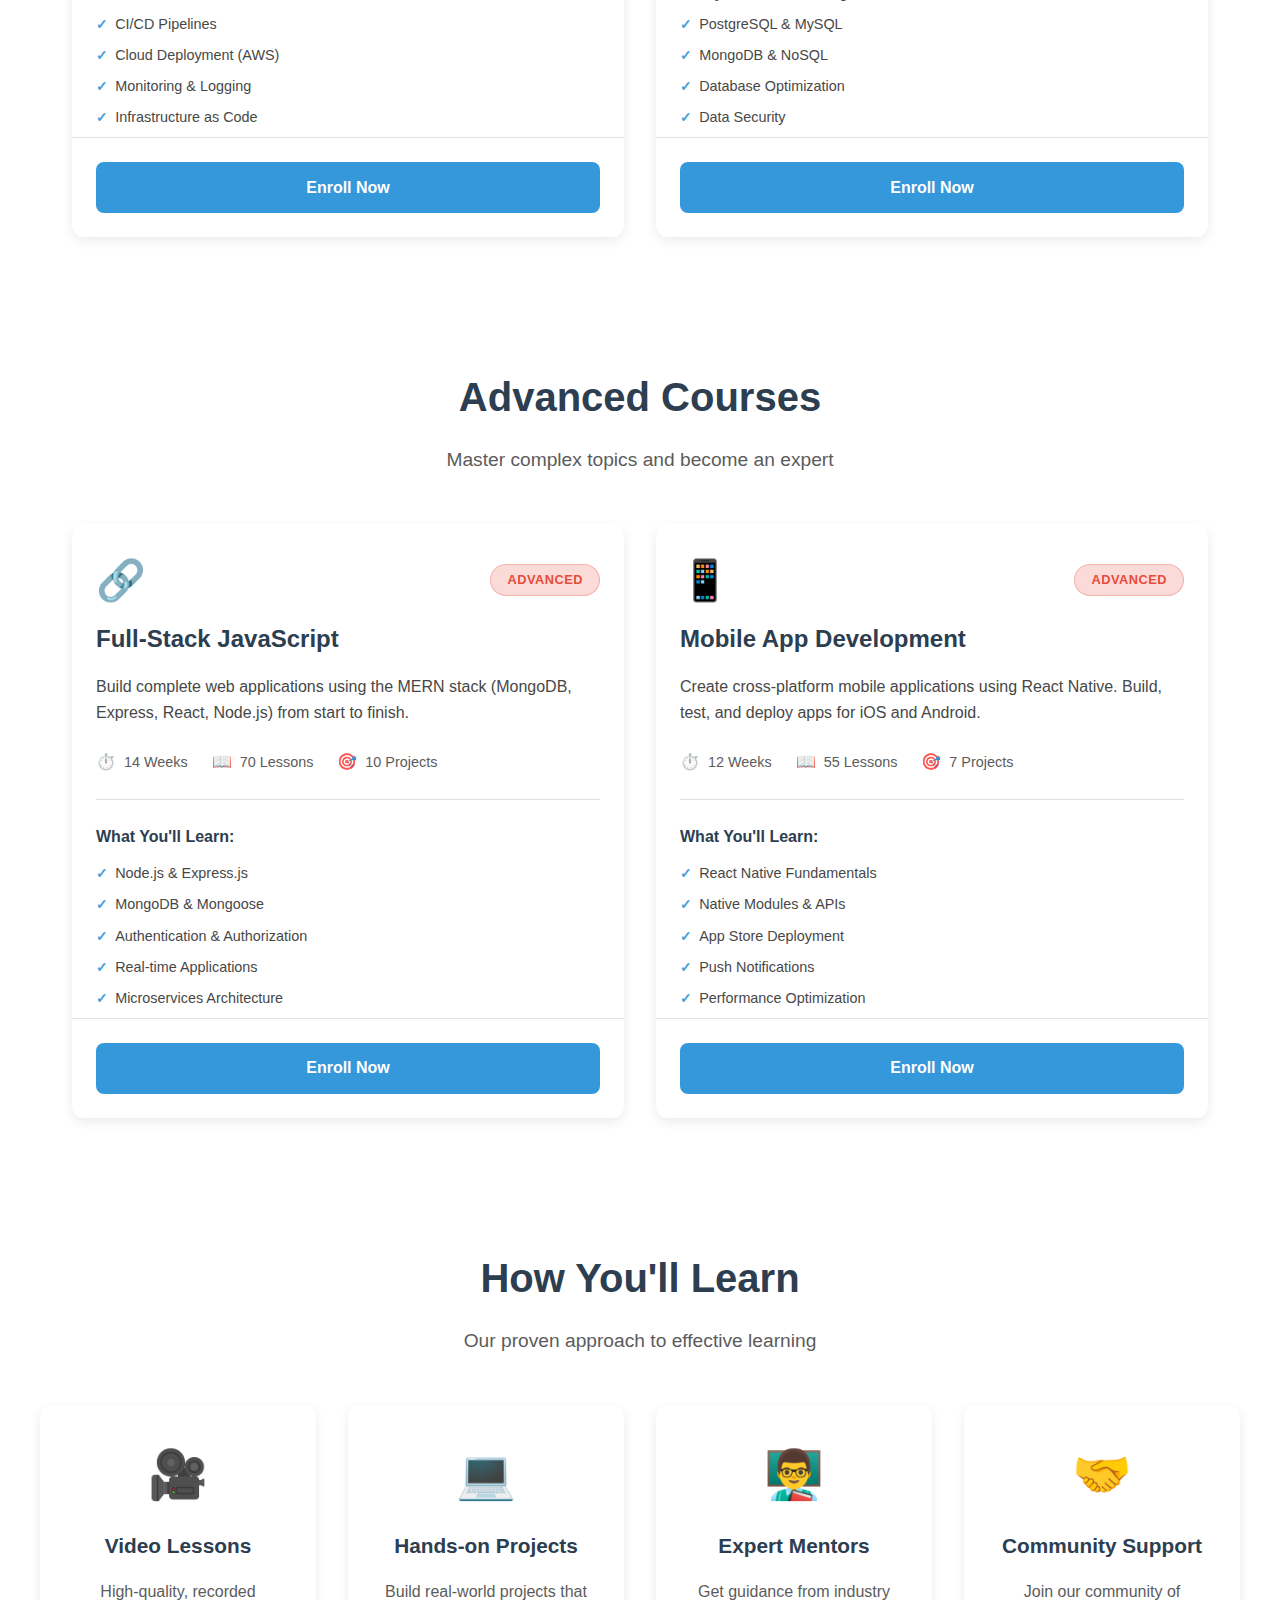
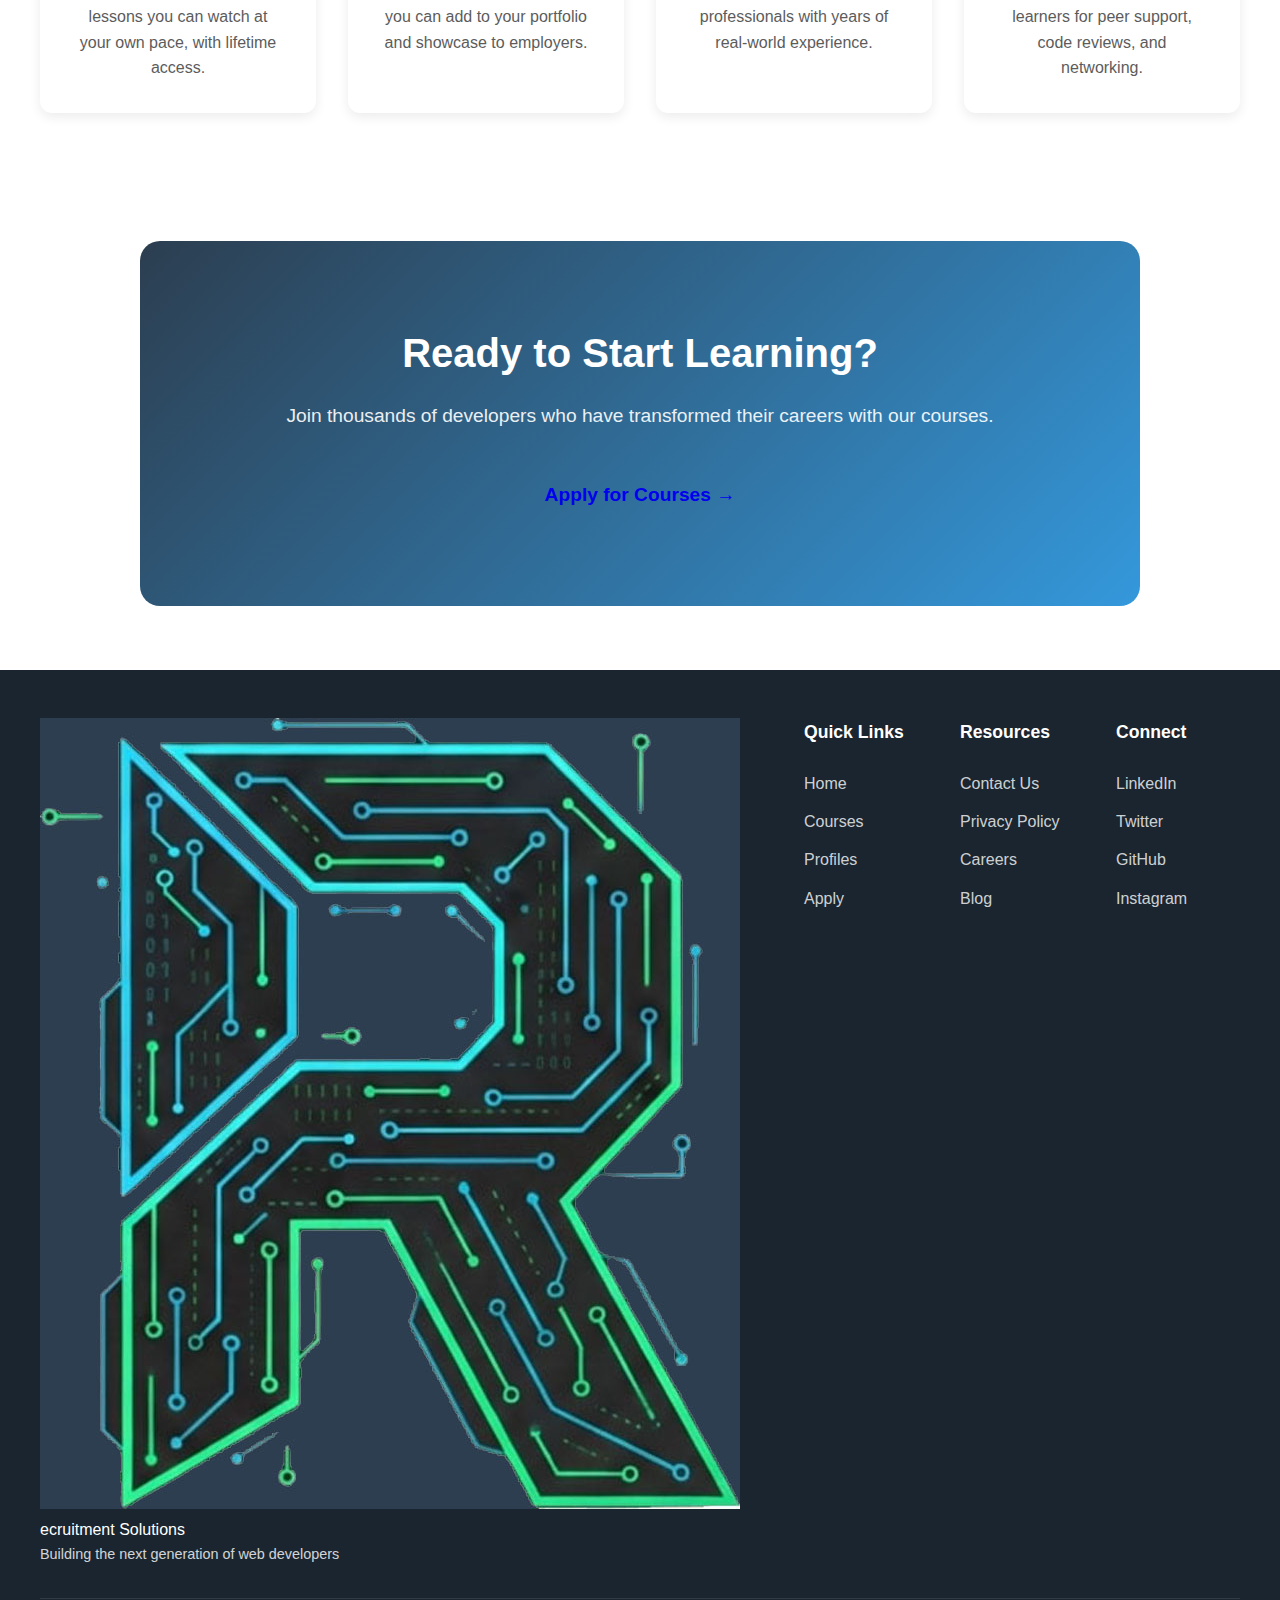
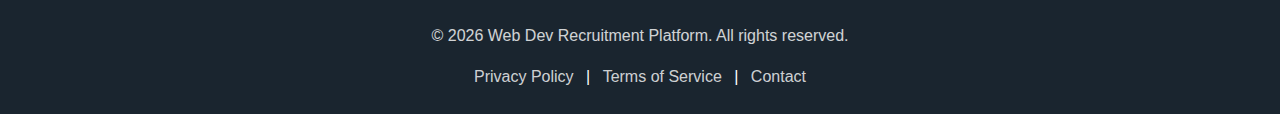
<file: courses.html>
<!DOCTYPE html>
<html lang="en">
<head>
    <meta charset="UTF-8">
    <meta name="viewport" content="width=device-width, initial-scale=1.0">
    <title>Web Dev Recruitment - Courses</title>
    <link rel="stylesheet" href="css/style.css">
</head>
<body>
    <!-- Header/Navigation -->
<header>
    <nav>
        <!-- Logo with Text -->
        <div class="logo-container">
            <div class="logo-with-text">
                <img src="images/logo.jpg" alt="R" class="logo-letter" id="site-logo">
                <span class="logo-text">ecruitment Solutions</span>
            </div>
        </div>
        
        <!-- Navigation Menu - Centered -->
        <div class="nav-center">
            <ul class="nav-menu">
                <li><a href="index.html">Home</a></li>
                <li><a href="courses.html" class="active">Courses</a></li>
                <li><a href="profiles.html">Profiles</a></li>
                <li><a href="apply.html">Apply</a></li>
                <li><a href="login.html">Login</a></li>
            </ul>
        </div>
        
        <!-- Theme Toggle Switch -->
        <div class="theme-toggle-container">
            <label class="theme-switch">
                <input type="checkbox" id="theme-toggle">
                <span class="theme-slider"></span>
            </label>
            <span class="theme-label" id="theme-label">Light Mode</span>
        </div>
    </nav>
</header>

    <!-- AI Helper Button -->
    <div class="ai-helper">
        <button class="ai-helper-btn" id="aiHelperBtn">
            <span class="ai-icon">🤖</span>
            <span class="ai-text">AI Assistant</span>
        </button>
        <div class="ai-helper-panel" id="aiHelperPanel">
            <div class="ai-header">
                <h3>AI Assistant</h3>
                <p>How can I help you today?</p>
            </div>
            <div class="ai-content">
                <div class="ai-options">
                    <button class="ai-option" data-question="How do I apply?">
                        <span>📝</span>
                        Application Process
                    </button>
                    <button class="ai-option" data-question="What courses are available?">
                        <span>📚</span>
                        Available Courses
                    </button>
                    <button class="ai-option" data-question="What skills are required?">
                        <span>💼</span>
                        Required Skills
                    </button>
                    <button class="ai-option" data-question="Contact information">
                        <span>📞</span>
                        Contact Details
                    </button>
                </div>
                <div class="ai-chat" id="aiChat">
                    <!-- Chat messages will appear here -->
                </div>
                <div class="ai-input">
                    <input type="text" placeholder="Ask me anything..." id="aiInput">
                    <button id="aiSend">Send</button>
                </div>
            </div>
        </div>
    </div>

    <!-- Main Content -->
    <main>
        <!-- Hero Section -->
        <section class="hero">
            <div class="hero-content">
                <h1 class="hero-title">Master Web Development</h1>
                <p class="hero-subtitle">Comprehensive courses designed for beginners and experienced developers alike. Build real-world skills with our expert-led training programs.</p>
                <div class="hero-actions">
                    <a href="#beginner-courses" class="cta-button primary">Browse Courses</a>
                    <a href="apply.html" class="cta-button secondary">Apply Now</a>
                </div>
            </div>
        </section>

        <!-- Introduction -->
        <section class="courses-intro">
            <div class="section-header">
                <h2 class="section-title">Why Learn With Us?</h2>
                <p class="section-subtitle">Industry-relevant curriculum, expert instructors, and hands-on projects</p>
            </div>
            <div class="intro-content">
                <div class="intro-text">
                    <p>Our courses are designed by industry professionals to give you the practical skills needed in today's web development job market. Whether you're starting from scratch or looking to specialize, we have a path for you.</p>
                    <p>All courses include real-world projects, code reviews, and career support to help you succeed.</p>
                </div>
                <div class="intro-stats">
                    <div class="intro-stat">
                        <span class="intro-stat-number">95%</span>
                        <span class="intro-stat-label">Job Placement Rate</span>
                    </div>
                    <div class="intro-stat">
                        <span class="intro-stat-number">500+</span>
                        <span class="intro-stat-label">Hours of Content</span>
                    </div>
                    <div class="intro-stat">
                        <span class="intro-stat-number">1-on-1</span>
                        <span class="intro-stat-label">Mentorship</span>
                    </div>
                </div>
            </div>
        </section>

        <!-- Course Categories -->
        <section class="course-categories">
            <div class="section-header">
                <h2 class="section-title">Course Categories</h2>
                <p class="section-subtitle">Choose your learning path based on your experience level</p>
            </div>
            <div class="category-tabs">
                <button class="category-tab active" data-category="beginner">Beginner</button>
                <button class="category-tab" data-category="intermediate">Intermediate</button>
                <button class="category-tab" data-category="advanced">Advanced</button>
            </div>
        </section>

        <!-- Beginner Courses -->
        <section class="courses-section" id="beginner-courses">
            <div class="section-header">
                <h2 class="section-title">Beginner Courses</h2>
                <p class="section-subtitle">Start your web development journey with these foundational courses</p>
            </div>
            <div class="courses-grid">
                <!-- Course 1: Web Development Basics -->
                <div class="course-card" data-level="beginner">
                    <div class="course-header">
                        <div class="course-icon">🌐</div>
                        <div class="course-level beginner">Beginner</div>
                    </div>
                    <div class="course-content">
                        <h3 class="course-title">Web Development Basics</h3>
                        <p class="course-description">Learn the fundamentals of web development including HTML, CSS, and JavaScript. Build your first responsive websites.</p>
                        <div class="course-details">
                            <div class="course-detail">
                                <span class="detail-icon">⏱️</span>
                                <span>8 Weeks</span>
                            </div>
                            <div class="course-detail">
                                <span class="detail-icon">📖</span>
                                <span>40 Lessons</span>
                            </div>
                            <div class="course-detail">
                                <span class="detail-icon">🎯</span>
                                <span>5 Projects</span>
                            </div>
                        </div>
                        <div class="course-topics">
                            <h4>What You'll Learn:</h4>
                            <ul>
                                <li>HTML5 & Semantic Markup</li>
                                <li>CSS3 & Responsive Design</li>
                                <li>JavaScript Fundamentals</li>
                                <li>Git & Version Control</li>
                                <li>Web Deployment</li>
                            </ul>
                        </div>
                    </div>
                    <div class="course-footer">
                        <a href="apply.html" class="course-button">Enroll Now</a>
                    </div>
                </div>

                <!-- Course 2: UI/UX Design Fundamentals -->
                <div class="course-card" data-level="beginner">
                    <div class="course-header">
                        <div class="course-icon">🎨</div>
                        <div class="course-level beginner">Beginner</div>
                    </div>
                    <div class="course-content">
                        <h3 class="course-title">UI/UX Design Fundamentals</h3>
                        <p class="course-description">Master user interface and user experience design principles. Create intuitive and beautiful digital products.</p>
                        <div class="course-details">
                            <div class="course-detail">
                                <span class="detail-icon">⏱️</span>
                                <span>6 Weeks</span>
                            </div>
                            <div class="course-detail">
                                <span class="detail-icon">📖</span>
                                <span>30 Lessons</span>
                            </div>
                            <div class="course-detail">
                                <span class="detail-icon">🎯</span>
                                <span>4 Projects</span>
                            </div>
                        </div>
                        <div class="course-topics">
                            <h4>What You'll Learn:</h4>
                            <ul>
                                <li>Design Principles & Psychology</li>
                                <li>Wireframing & Prototyping</li>
                                <li>Figma & Design Tools</li>
                                <li>User Research Methods</li>
                                <li>Design Systems</li>
                            </ul>
                        </div>
                    </div>
                    <div class="course-footer">
                        <a href="apply.html" class="course-button">Enroll Now</a>
                    </div>
                </div>
            </div>
        </section>

        <!-- Intermediate Courses -->
        <section class="courses-section" id="intermediate-courses">
            <div class="section-header">
                <h2 class="section-title">Intermediate Courses</h2>
                <p class="section-subtitle">Build on your foundation with specialized skills</p>
            </div>
            <div class="courses-grid">
                <!-- Course 3: Advanced Python -->
                <div class="course-card" data-level="intermediate">
                    <div class="course-header">
                        <div class="course-icon">🐍</div>
                        <div class="course-level intermediate">Intermediate</div>
                    </div>
                    <div class="course-content">
                        <h3 class="course-title">Advanced Python</h3>
                        <p class="course-description">Deep dive into Python programming for web development, data analysis, and automation. Master frameworks and best practices.</p>
                        <div class="course-details">
                            <div class="course-detail">
                                <span class="detail-icon">⏱️</span>
                                <span>10 Weeks</span>
                            </div>
                            <div class="course-detail">
                                <span class="detail-icon">📖</span>
                                <span>50 Lessons</span>
                            </div>
                            <div class="course-detail">
                                <span class="detail-icon">🎯</span>
                                <span>6 Projects</span>
                            </div>
                        </div>
                        <div class="course-topics">
                            <h4>What You'll Learn:</h4>
                            <ul>
                                <li>Django & Flask Frameworks</li>
                                <li>RESTful API Development</li>
                                <li>Database Integration</li>
                                <li>Testing & Debugging</li>
                                <li>Performance Optimization</li>
                            </ul>
                        </div>
                    </div>
                    <div class="course-footer">
                        <a href="apply.html" class="course-button">Enroll Now</a>
                    </div>
                </div>

                <!-- Course 4: React and Frontend -->
                <div class="course-card" data-level="intermediate">
                    <div class="course-header">
                        <div class="course-icon">⚛️</div>
                        <div class="course-level intermediate">Intermediate</div>
                    </div>
                    <div class="course-content">
                        <h3 class="course-title">React and Frontend Development</h3>
                        <p class="course-description">Become a React expert. Learn modern frontend development with React, Redux, and contemporary JavaScript.</p>
                        <div class="course-details">
                            <div class="course-detail">
                                <span class="detail-icon">⏱️</span>
                                <span>12 Weeks</span>
                            </div>
                            <div class="course-detail">
                                <span class="detail-icon">📖</span>
                                <span>60 Lessons</span>
                            </div>
                            <div class="course-detail">
                                <span class="detail-icon">🎯</span>
                                <span>8 Projects</span>
                            </div>
                        </div>
                        <div class="course-topics">
                            <h4>What You'll Learn:</h4>
                            <ul>
                                <li>React Components & Hooks</li>
                                <li>State Management (Redux)</li>
                                <li>React Router & Navigation</li>
                                <li>API Integration</li>
                                <li>Performance Optimization</li>
                            </ul>
                        </div>
                    </div>
                    <div class="course-footer">
                        <a href="apply.html" class="course-button">Enroll Now</a>
                    </div>
                </div>

                <!-- Course 5: DevOps for Web Dev -->
                <div class="course-card" data-level="intermediate">
                    <div class="course-header">
                        <div class="course-icon">🚀</div>
                        <div class="course-level intermediate">Intermediate</div>
                    </div>
                    <div class="course-content">
                        <h3 class="course-title">DevOps for Web Development</h3>
                        <p class="course-description">Master the tools and practices for deploying, scaling, and maintaining web applications in production environments.</p>
                        <div class="course-details">
                            <div class="course-detail">
                                <span class="detail-icon">⏱️</span>
                                <span>10 Weeks</span>
                            </div>
                            <div class="course-detail">
                                <span class="detail-icon">📖</span>
                                <span>45 Lessons</span>
                            </div>
                            <div class="course-detail">
                                <span class="detail-icon">🎯</span>
                                <span>5 Projects</span>
                            </div>
                        </div>
                        <div class="course-topics">
                            <h4>What You'll Learn:</h4>
                            <ul>
                                <li>Docker & Containerization</li>
                                <li>CI/CD Pipelines</li>
                                <li>Cloud Deployment (AWS)</li>
                                <li>Monitoring & Logging</li>
                                <li>Infrastructure as Code</li>
                            </ul>
                        </div>
                    </div>
                    <div class="course-footer">
                        <a href="apply.html" class="course-button">Enroll Now</a>
                    </div>
                </div>

                <!-- Course 6: Database Design -->
                <div class="course-card" data-level="intermediate">
                    <div class="course-header">
                        <div class="course-icon">🗄️</div>
                        <div class="course-level intermediate">Intermediate</div>
                    </div>
                    <div class="course-content">
                        <h3 class="course-title">Database Design & Management</h3>
                        <p class="course-description">Learn to design, implement, and optimize databases for web applications. Master SQL and NoSQL databases.</p>
                        <div class="course-details">
                            <div class="course-detail">
                                <span class="detail-icon">⏱️</span>
                                <span>8 Weeks</span>
                            </div>
                            <div class="course-detail">
                                <span class="detail-icon">📖</span>
                                <span>35 Lessons</span>
                            </div>
                            <div class="course-detail">
                                <span class="detail-icon">🎯</span>
                                <span>4 Projects</span>
                            </div>
                        </div>
                        <div class="course-topics">
                            <h4>What You'll Learn:</h4>
                            <ul>
                                <li>SQL & Database Design</li>
                                <li>PostgreSQL & MySQL</li>
                                <li>MongoDB & NoSQL</li>
                                <li>Database Optimization</li>
                                <li>Data Security</li>
                            </ul>
                        </div>
                    </div>
                    <div class="course-footer">
                        <a href="apply.html" class="course-button">Enroll Now</a>
                    </div>
                </div>
            </div>
        </section>

        <!-- Advanced Courses -->
        <section class="courses-section" id="advanced-courses">
            <div class="section-header">
                <h2 class="section-title">Advanced Courses</h2>
                <p class="section-subtitle">Master complex topics and become an expert</p>
            </div>
            <div class="courses-grid">
                <!-- Course 7: Full-Stack JavaScript -->
                <div class="course-card" data-level="advanced">
                    <div class="course-header">
                        <div class="course-icon">🔗</div>
                        <div class="course-level advanced">Advanced</div>
                    </div>
                    <div class="course-content">
                        <h3 class="course-title">Full-Stack JavaScript</h3>
                        <p class="course-description">Build complete web applications using the MERN stack (MongoDB, Express, React, Node.js) from start to finish.</p>
                        <div class="course-details">
                            <div class="course-detail">
                                <span class="detail-icon">⏱️</span>
                                <span>14 Weeks</span>
                            </div>
                            <div class="course-detail">
                                <span class="detail-icon">📖</span>
                                <span>70 Lessons</span>
                            </div>
                            <div class="course-detail">
                                <span class="detail-icon">🎯</span>
                                <span>10 Projects</span>
                            </div>
                        </div>
                        <div class="course-topics">
                            <h4>What You'll Learn:</h4>
                            <ul>
                                <li>Node.js & Express.js</li>
                                <li>MongoDB & Mongoose</li>
                                <li>Authentication & Authorization</li>
                                <li>Real-time Applications</li>
                                <li>Microservices Architecture</li>
                            </ul>
                        </div>
                    </div>
                    <div class="course-footer">
                        <a href="apply.html" class="course-button">Enroll Now</a>
                    </div>
                </div>

                <!-- Course 8: Mobile App Development -->
                <div class="course-card" data-level="advanced">
                    <div class="course-header">
                        <div class="course-icon">📱</div>
                        <div class="course-level advanced">Advanced</div>
                    </div>
                    <div class="course-content">
                        <h3 class="course-title">Mobile App Development</h3>
                        <p class="course-description">Create cross-platform mobile applications using React Native. Build, test, and deploy apps for iOS and Android.</p>
                        <div class="course-details">
                            <div class="course-detail">
                                <span class="detail-icon">⏱️</span>
                                <span>12 Weeks</span>
                            </div>
                            <div class="course-detail">
                                <span class="detail-icon">📖</span>
                                <span>55 Lessons</span>
                            </div>
                            <div class="course-detail">
                                <span class="detail-icon">🎯</span>
                                <span>7 Projects</span>
                            </div>
                        </div>
                        <div class="course-topics">
                            <h4>What You'll Learn:</h4>
                            <ul>
                                <li>React Native Fundamentals</li>
                                <li>Native Modules & APIs</li>
                                <li>App Store Deployment</li>
                                <li>Push Notifications</li>
                                <li>Performance Optimization</li>
                            </ul>
                        </div>
                    </div>
                    <div class="course-footer">
                        <a href="apply.html" class="course-button">Enroll Now</a>
                    </div>
                </div>
            </div>
        </section>

        <!-- Learning Benefits -->
        <section class="learning-benefits">
            <div class="section-header">
                <h2 class="section-title">How You'll Learn</h2>
                <p class="section-subtitle">Our proven approach to effective learning</p>
            </div>
            <div class="benefits-grid">
                <div class="benefit-card">
                    <div class="benefit-icon">🎥</div>
                    <h3>Video Lessons</h3>
                    <p>High-quality, recorded lessons you can watch at your own pace, with lifetime access.</p>
                </div>
                <div class="benefit-card">
                    <div class="benefit-icon">💻</div>
                    <h3>Hands-on Projects</h3>
                    <p>Build real-world projects that you can add to your portfolio and showcase to employers.</p>
                </div>
                <div class="benefit-card">
                    <div class="benefit-icon">👨‍🏫</div>
                    <h3>Expert Mentors</h3>
                    <p>Get guidance from industry professionals with years of real-world experience.</p>
                </div>
                <div class="benefit-card">
                    <div class="benefit-icon">🤝</div>
                    <h3>Community Support</h3>
                    <p>Join our community of learners for peer support, code reviews, and networking.</p>
                </div>
            </div>
        </section>

        <!-- Call to Action -->
        <section class="final-cta">
            <div class="cta-content">
                <h2>Ready to Start Learning?</h2>
                <p>Join thousands of developers who have transformed their careers with our courses.</p>
                <a href="apply.html" class="cta-button large">Apply for Courses →</a> 
            </div>
        </section>
    </main>

    <!-- Footer -->
    <footer>
        <div class="footer-content">
           <div class="footer-logo">
    <div class="logo-with-text">
        <img src="images/logo.jpg" alt="R" class="logo-letter">
        <span class="logo-text">ecruitment Solutions</span>
    </div>
    <p class="footer-tagline">Building the next generation of web developers</p>
</div>
            <div class="footer-links">
                <div class="footer-section">
                    <h3>Quick Links</h3>
                    <ul>
                        <li><a href="index.html">Home</a></li>
                        <li><a href="courses.html">Courses</a></li>
                        <li><a href="profiles.html">Profiles</a></li>
                        <li><a href="apply.html">Apply</a></li>
                    </ul>
                </div>
                <div class="footer-section">
                    <h3>Resources</h3>
                    <ul>
                        <li><a href="contact.html">Contact Us</a></li>
                        <li><a href="privacy-policy.html">Privacy Policy</a></li>
                        <li><a href="#">Careers</a></li>
                        <li><a href="#">Blog</a></li>
                    </ul>
                </div>
                <div class="footer-section">
                    <h3>Connect</h3>
                    <ul>
                        <li><a href="#">LinkedIn</a></li>
                        <li><a href="#">Twitter</a></li>
                        <li><a href="#">GitHub</a></li>
                        <li><a href="#">Instagram</a></li>
                    </ul>
                </div>
            </div>
        </div>
        <div class="footer-bottom">
            <p>&copy; 2026 Web Dev Recruitment Platform. All rights reserved.</p>
            <div class="footer-legal">
                <a href="privacy-policy.html">Privacy Policy</a> | 
                <a href="#">Terms of Service</a> | 
                <a href="contact.html">Contact</a>
            </div>
        </div>
    </footer>

    <script src="js/script.js"></script>
</body>
</html>
</file>
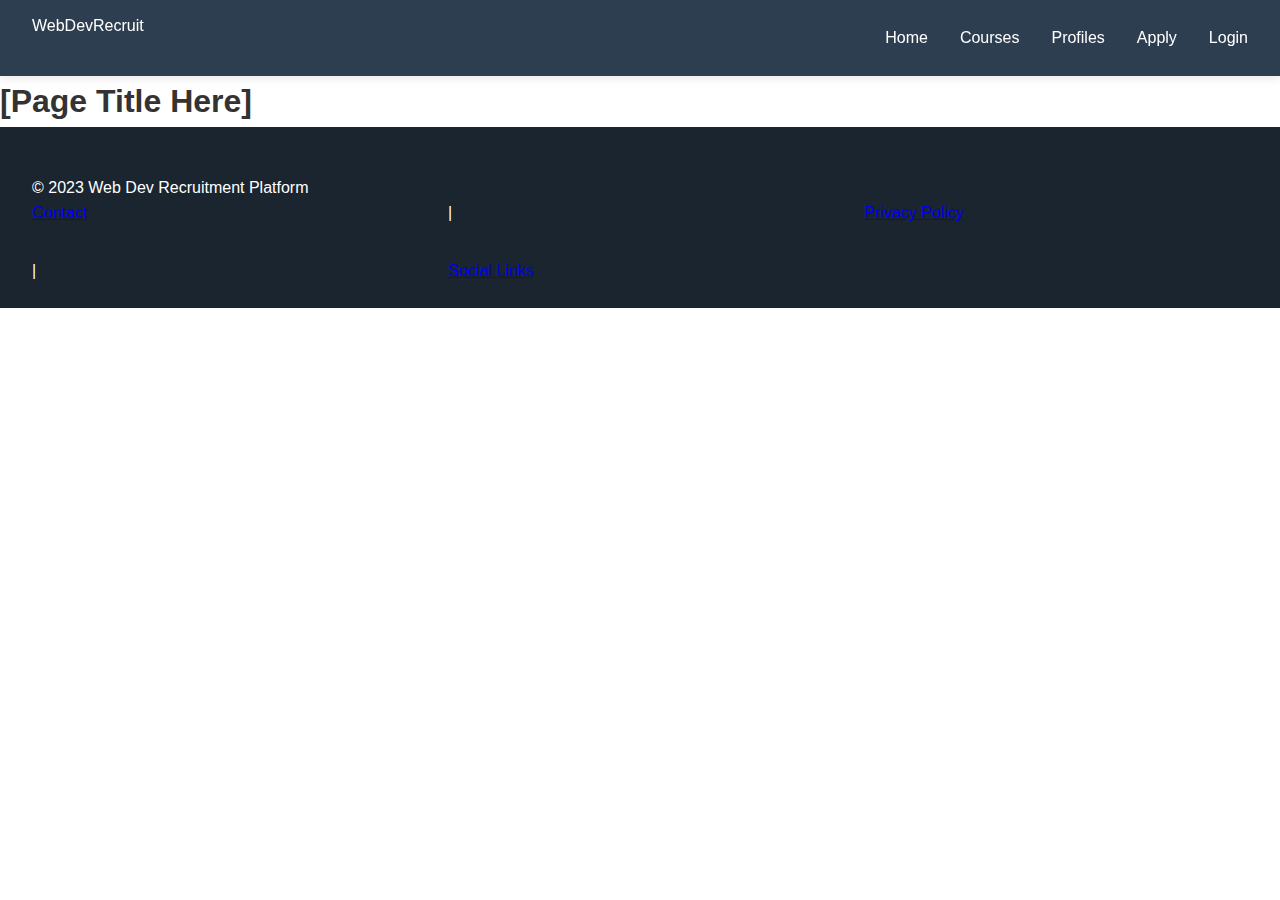
<file: login.html>
<!DOCTYPE html>
<html lang="en">
<head>
    <meta charset="UTF-8">
    <meta name="viewport" content="width=device-width, initial-scale=1.0">
    <title>Web Dev Recruitment - [Page Name]</title>
    <link rel="stylesheet" href="css/style.css">
</head>
<body>
    <header>
        <nav>
            <div class="logo">WebDevRecruit</div>
            <ul class="nav-menu">
                <li><a href="index.html">Home</a></li>
                <li><a href="courses.html">Courses</a></li>
                <li><a href="profiles.html">Profiles</a></li>
                <li><a href="apply.html">Apply</a></li>
                <li><a href="login.html">Login</a></li>
            </ul>
        </nav>
    </header>

    <main>
        <h1>[Page Title Here]</h1>
        <!-- Add content from your PowerPoint here -->
    </main>

    <footer>
        <p>&copy; 2023 Web Dev Recruitment Platform</p>
        <div class="footer-links">
            <a href="contact.html">Contact</a> | 
            <a href="privacy-policy.html">Privacy Policy</a> | 
            <a href="#">Social Links</a>
        </div>
    </footer>

    <script src="js/script.js"></script>
</body>
</html>
</file>
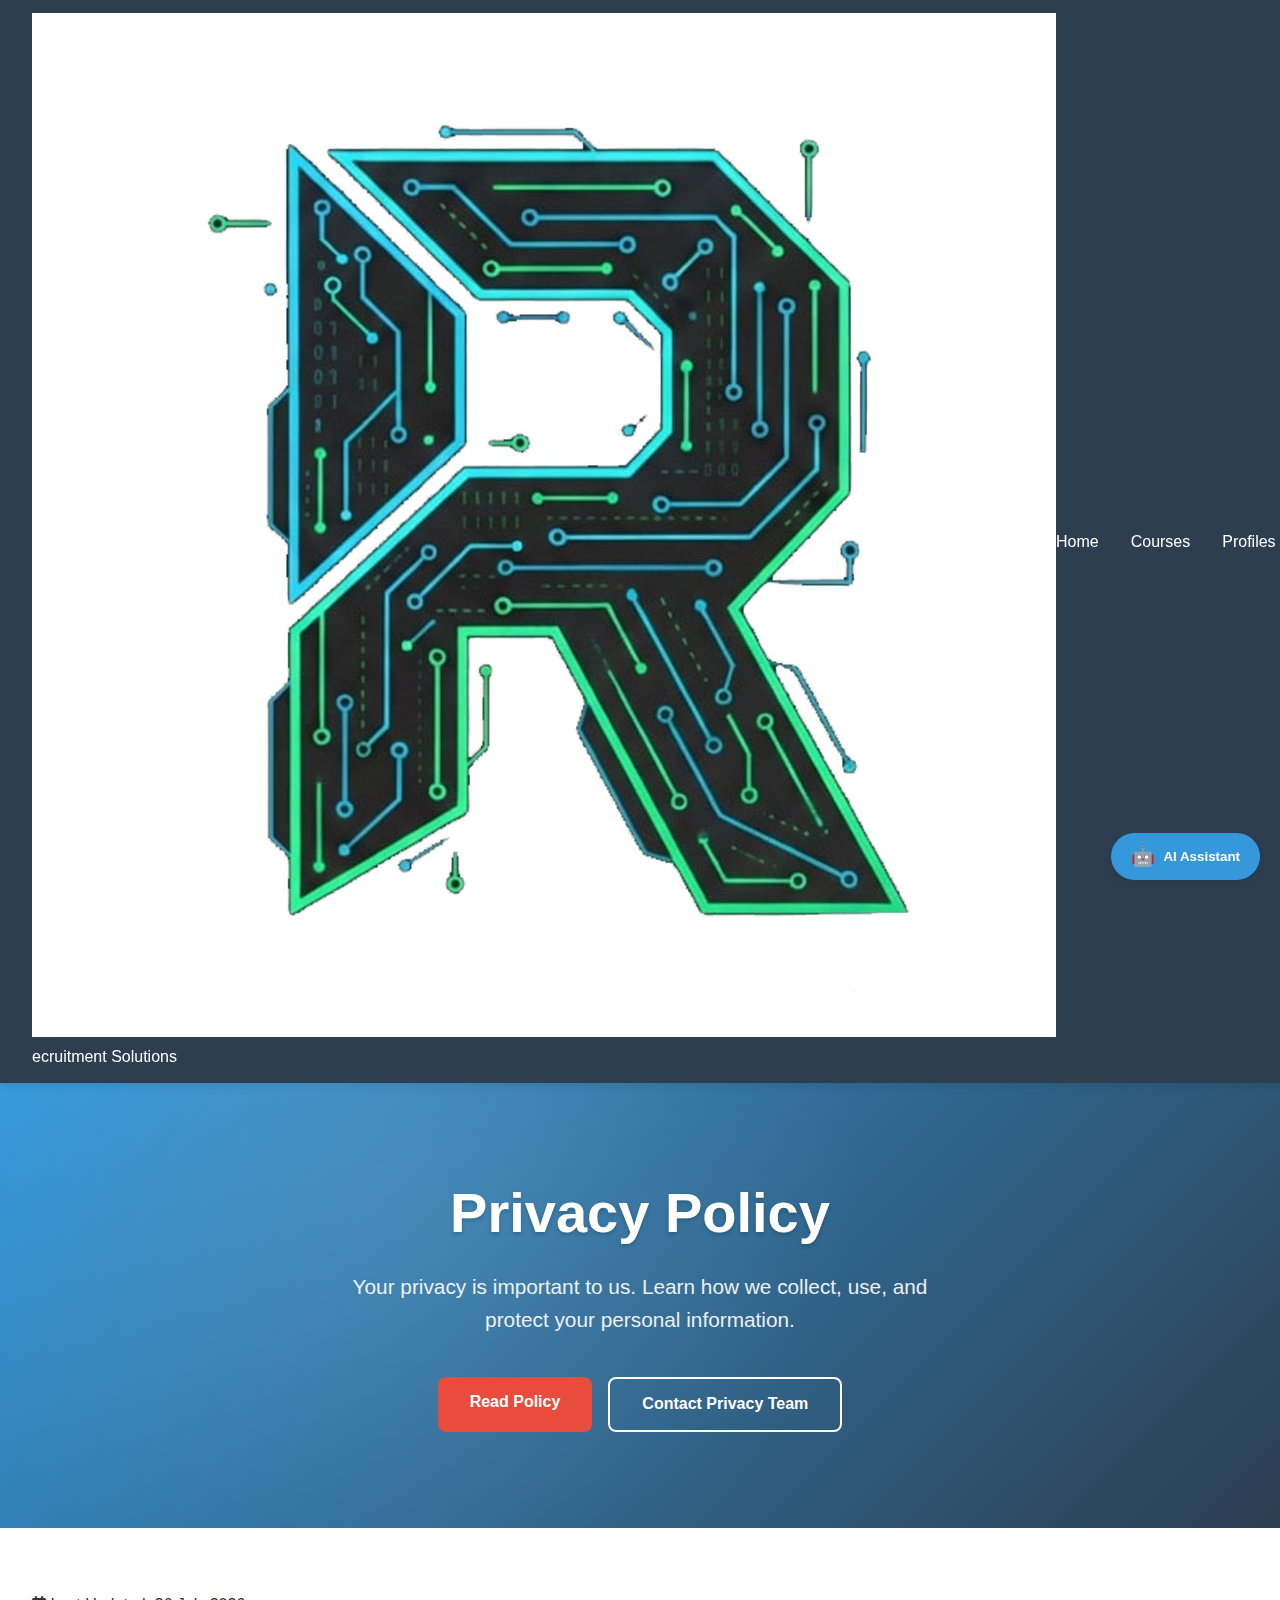
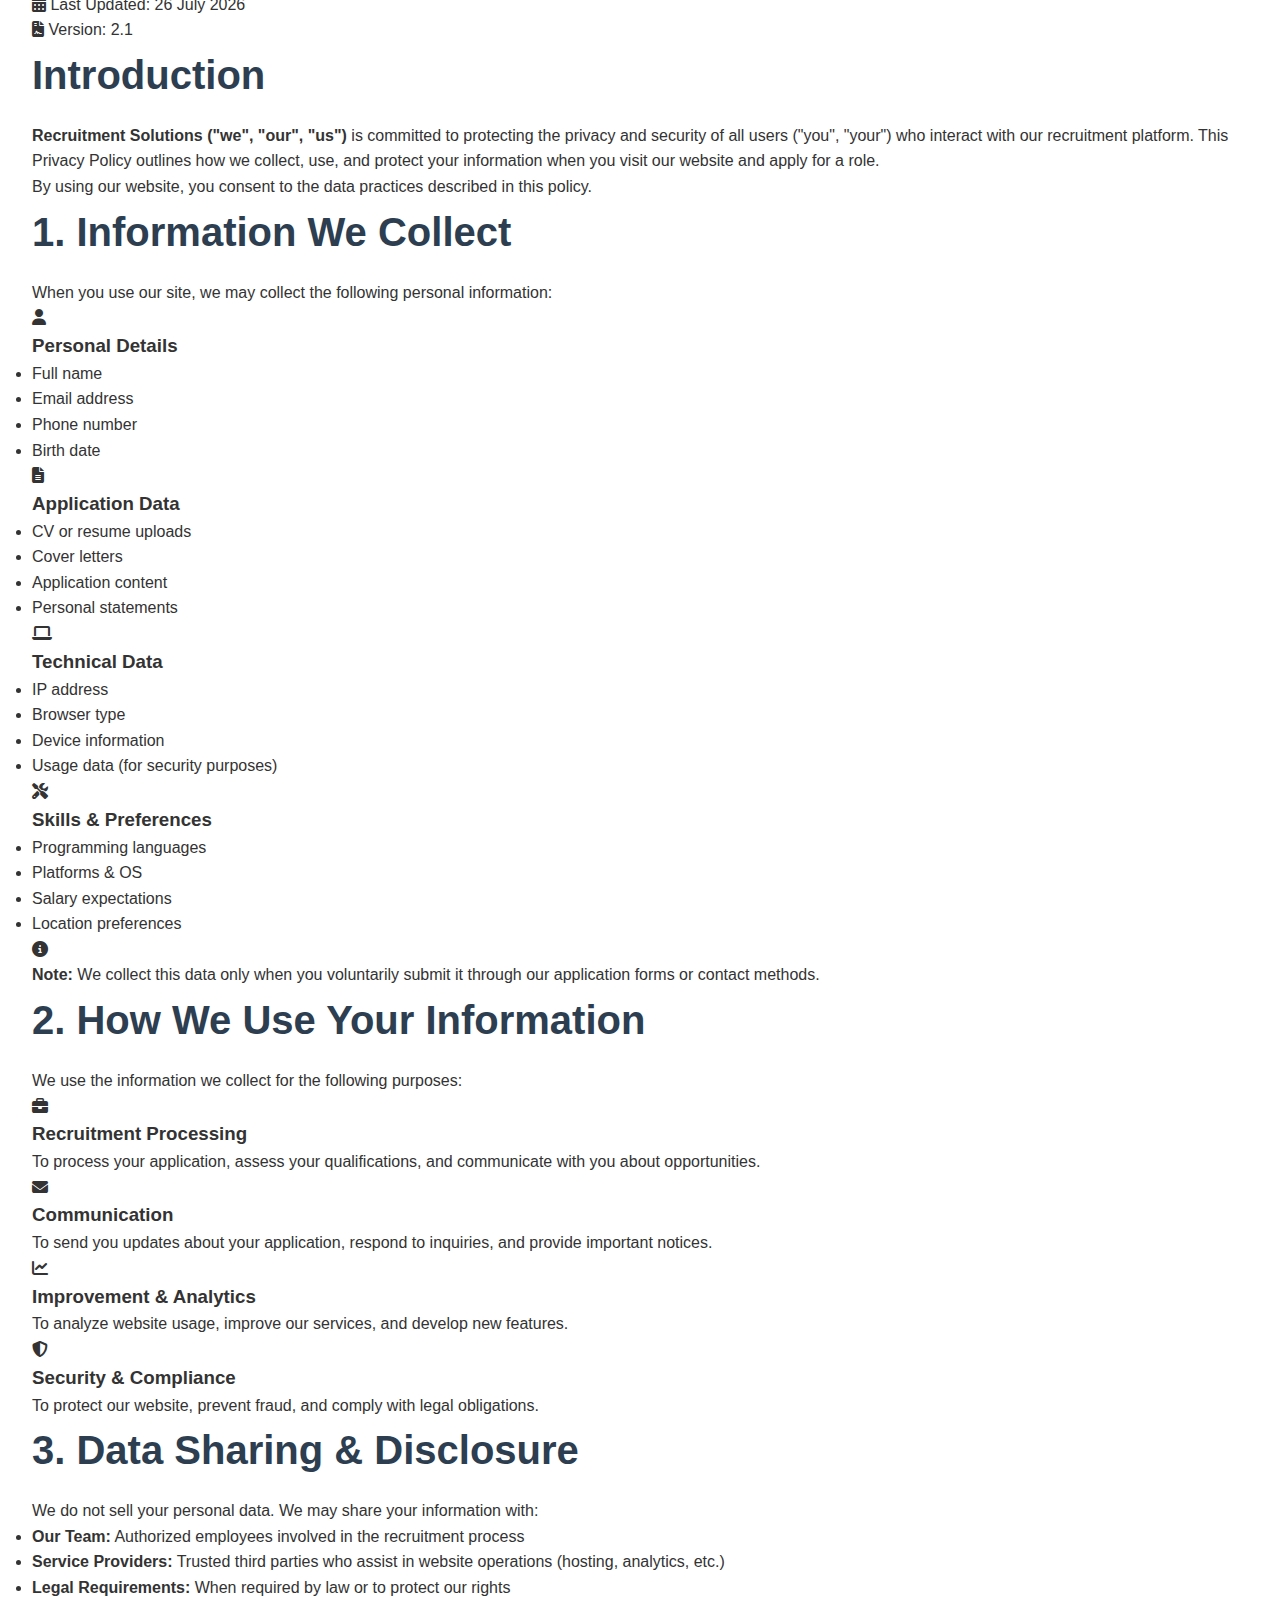
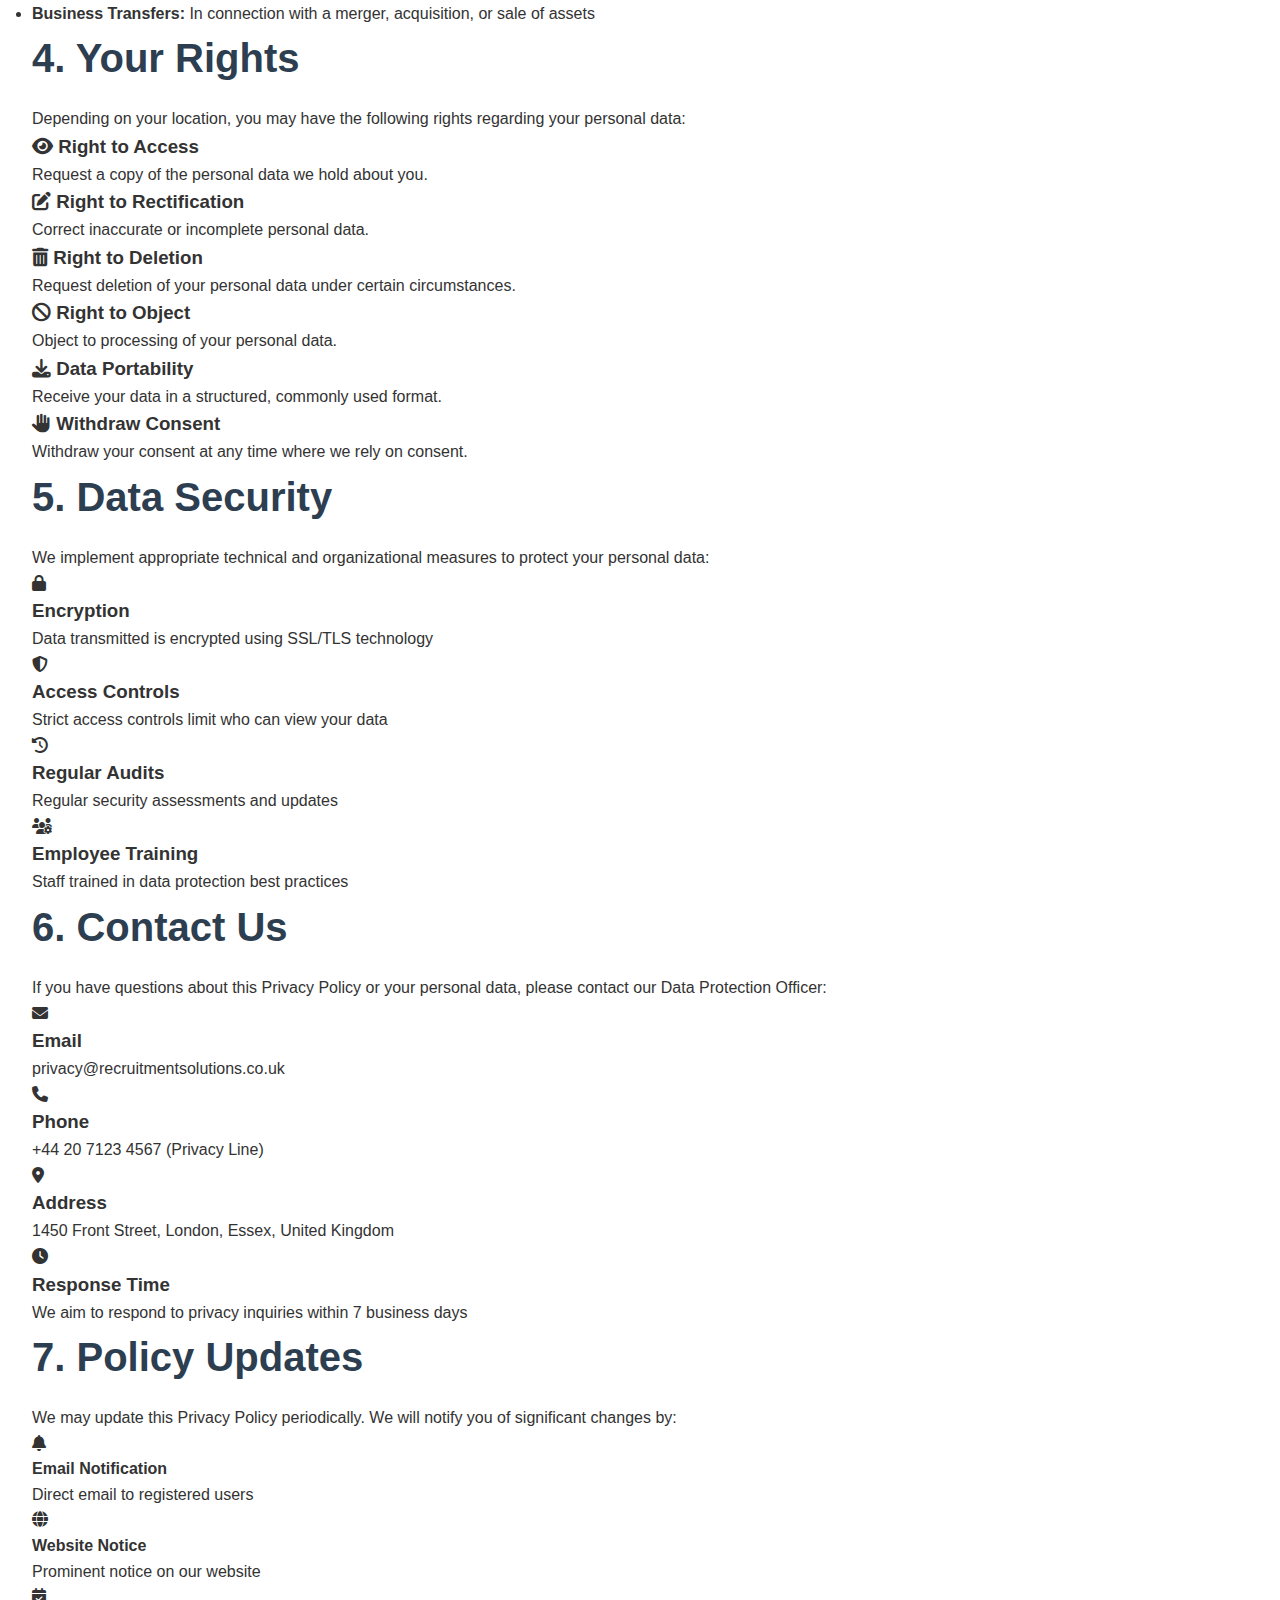
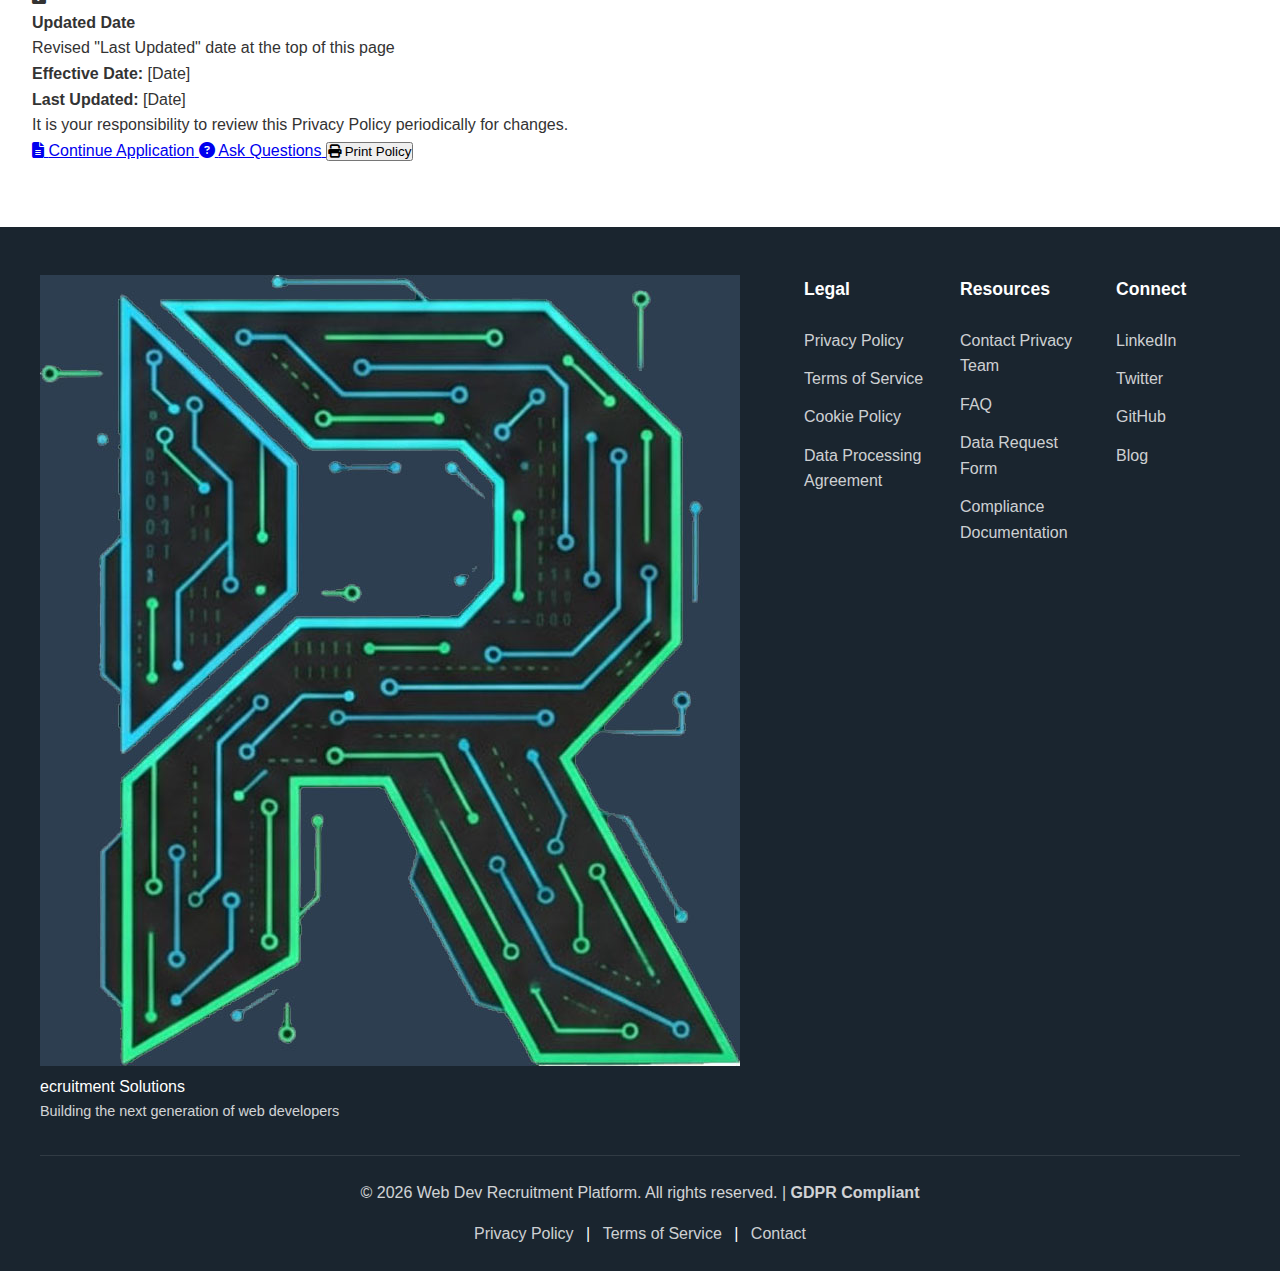
<file: privacy-policy.html>
<!DOCTYPE html>
<html lang="en">
<head>
    <meta charset="UTF-8">
    <meta name="viewport" content="width=device-width, initial-scale=1.0">
    <title>Web Dev Recruitment - Privacy Policy</title>
    <link rel="stylesheet" href="css/style.css">
    <link rel="stylesheet" href="https://cdnjs.cloudflare.com/ajax/libs/font-awesome/6.4.0/css/all.min.css">
</head>
<body>
    <!-- Header/Navigation -->
    <header>
        <nav>
            <!-- Logo with Text -->
<div class="logo-container">
    <div class="logo-with-text">
        <img src="images/logo.jpg" alt="R" class="logo-letter" id="site-logo">
        <span class="logo-text">ecruitment Solutions</span>
    </div>
</div>
            
            <!-- Navigation Menu - Centered -->
            <div class="nav-center">
                <ul class="nav-menu">
                    <li><a href="index.html">Home</a></li>
                    <li><a href="courses.html">Courses</a></li>
                    <li><a href="profiles.html">Profiles</a></li>
                    <li><a href="apply.html">Apply</a></li>
                    <li><a href="login.html">Login</a></li>
                    <li><a href="contact.html">Contact</a></li>
                    <li><a href="privacy-policy.html" class="active">Privacy</a></li>
                </ul>
            </div>
            
            <!-- Theme Toggle Switch -->
            <div class="theme-toggle-container">
                <label class="theme-switch">
                    <input type="checkbox" id="theme-toggle">
                    <span class="theme-slider"></span>
                </label>
                <span class="theme-label" id="theme-label">Light Mode</span>
            </div>
        </nav>
    </header>

    <!-- AI Helper Button -->
    <div class="ai-helper">
        <button class="ai-helper-btn" id="aiHelperBtn">
            <span class="ai-icon">🤖</span>
            <span class="ai-text">AI Assistant</span>
        </button>
        <div class="ai-helper-panel" id="aiHelperPanel">
            <div class="ai-header">
                <h3>AI Assistant</h3>
                <p>How can I help you today?</p>
            </div>
            <div class="ai-content">
                <div class="ai-options">
                    <button class="ai-option" data-question="How do I apply?">
                        <span>📝</span>
                        Application Process
                    </button>
                    <button class="ai-option" data-question="What courses are available?">
                        <span>📚</span>
                        Available Courses
                    </button>
                    <button class="ai-option" data-question="What is your privacy policy?">
                        <span>🔒</span>
                        Privacy Policy
                    </button>
                    <button class="ai-option" data-question="Contact information">
                        <span>📞</span>
                        Contact Details
                    </button>
                </div>
                <div class="ai-chat" id="aiChat">
                    <!-- Chat messages will appear here -->
                </div>
                <div class="ai-input">
                    <input type="text" placeholder="Ask me anything..." id="aiInput">
                    <button id="aiSend">Send</button>
                </div>
            </div>
        </div>
    </div>

    <!-- Main Content -->
    <main>
        <!-- Hero Section -->
        <section class="hero">
            <div class="hero-content">
                <h1 class="hero-title">Privacy Policy</h1>
                <p class="hero-subtitle">Your privacy is important to us. Learn how we collect, use, and protect your personal information.</p>
                <div class="hero-actions">
                    <a href="#policy-content" class="cta-button primary">Read Policy</a>
                    <a href="contact.html" class="cta-button secondary">Contact Privacy Team</a>
                </div>
            </div>
        </section>

        <!-- Policy Content Section -->
        <section class="policy-container" id="policy-content">
            <div class="policy-wrapper">
                <!-- Policy Header -->
                <div class="policy-header">
                    <div class="last-updated">
                        <i class="fas fa-calendar-alt"></i>
                        <span>Last Updated: [Date]</span>
                    </div>
                    <div class="policy-version">
                        <i class="fas fa-file-contract"></i>
                        <span>Version: 2.1</span>
                    </div>
                </div>

                <!-- Introduction -->
                <div class="policy-section">
                    <h2 class="section-title">Introduction</h2>
                    <p><strong>Recruitment Solutions ("we", "our", "us")</strong> is committed to protecting the privacy and security of all users ("you", "your") who interact with our recruitment platform. This Privacy Policy outlines how we collect, use, and protect your information when you visit our website and apply for a role.</p>
                    <p>By using our website, you consent to the data practices described in this policy.</p>
                </div>

                <!-- Information We Collect -->
                <div class="policy-section">
                    <h2 class="section-title">1. Information We Collect</h2>
                    <p>When you use our site, we may collect the following personal information:</p>
                    
                    <div class="info-cards">
                        <div class="info-card">
                            <div class="info-icon">
                                <i class="fas fa-user"></i>
                            </div>
                            <h3>Personal Details</h3>
                            <ul>
                                <li>Full name</li>
                                <li>Email address</li>
                                <li>Phone number</li>
                                <li>Birth date</li>
                            </ul>
                        </div>
                        
                        <div class="info-card">
                            <div class="info-icon">
                                <i class="fas fa-file-alt"></i>
                            </div>
                            <h3>Application Data</h3>
                            <ul>
                                <li>CV or resume uploads</li>
                                <li>Cover letters</li>
                                <li>Application content</li>
                                <li>Personal statements</li>
                            </ul>
                        </div>
                        
                        <div class="info-card">
                            <div class="info-icon">
                                <i class="fas fa-laptop"></i>
                            </div>
                            <h3>Technical Data</h3>
                            <ul>
                                <li>IP address</li>
                                <li>Browser type</li>
                                <li>Device information</li>
                                <li>Usage data (for security purposes)</li>
                            </ul>
                        </div>
                        
                        <div class="info-card">
                            <div class="info-icon">
                                <i class="fas fa-tools"></i>
                            </div>
                            <h3>Skills & Preferences</h3>
                            <ul>
                                <li>Programming languages</li>
                                <li>Platforms & OS</li>
                                <li>Salary expectations</li>
                                <li>Location preferences</li>
                            </ul>
                        </div>
                    </div>
                    
                    <div class="policy-note">
                        <i class="fas fa-info-circle"></i>
                        <p><strong>Note:</strong> We collect this data only when you voluntarily submit it through our application forms or contact methods.</p>
                    </div>
                </div>

                <!-- How We Use Your Information -->
                <div class="policy-section">
                    <h2 class="section-title">2. How We Use Your Information</h2>
                    <p>We use the information we collect for the following purposes:</p>
                    
                    <div class="usage-grid">
                        <div class="usage-item">
                            <div class="usage-icon">
                                <i class="fas fa-briefcase"></i>
                            </div>
                            <div class="usage-content">
                                <h3>Recruitment Processing</h3>
                                <p>To process your application, assess your qualifications, and communicate with you about opportunities.</p>
                            </div>
                        </div>
                        
                        <div class="usage-item">
                            <div class="usage-icon">
                                <i class="fas fa-envelope"></i>
                            </div>
                            <div class="usage-content">
                                <h3>Communication</h3>
                                <p>To send you updates about your application, respond to inquiries, and provide important notices.</p>
                            </div>
                        </div>
                        
                        <div class="usage-item">
                            <div class="usage-icon">
                                <i class="fas fa-chart-line"></i>
                            </div>
                            <div class="usage-content">
                                <h3>Improvement & Analytics</h3>
                                <p>To analyze website usage, improve our services, and develop new features.</p>
                            </div>
                        </div>
                        
                        <div class="usage-item">
                            <div class="usage-icon">
                                <i class="fas fa-shield-alt"></i>
                            </div>
                            <div class="usage-content">
                                <h3>Security & Compliance</h3>
                                <p>To protect our website, prevent fraud, and comply with legal obligations.</p>
                            </div>
                        </div>
                    </div>
                </div>

                <!-- Data Sharing & Disclosure -->
                <div class="policy-section">
                    <h2 class="section-title">3. Data Sharing & Disclosure</h2>
                    <p>We do not sell your personal data. We may share your information with:</p>
                    
                    <ul class="policy-list">
                        <li><strong>Our Team:</strong> Authorized employees involved in the recruitment process</li>
                        <li><strong>Service Providers:</strong> Trusted third parties who assist in website operations (hosting, analytics, etc.)</li>
                        <li><strong>Legal Requirements:</strong> When required by law or to protect our rights</li>
                        <li><strong>Business Transfers:</strong> In connection with a merger, acquisition, or sale of assets</li>
                    </ul>
                </div>

                <!-- Your Rights -->
                <div class="policy-section">
                    <h2 class="section-title">4. Your Rights</h2>
                    <p>Depending on your location, you may have the following rights regarding your personal data:</p>
                    
                    <div class="rights-grid">
                        <div class="right-card">
                            <h3><i class="fas fa-eye"></i> Right to Access</h3>
                            <p>Request a copy of the personal data we hold about you.</p>
                        </div>
                        
                        <div class="right-card">
                            <h3><i class="fas fa-edit"></i> Right to Rectification</h3>
                            <p>Correct inaccurate or incomplete personal data.</p>
                        </div>
                        
                        <div class="right-card">
                            <h3><i class="fas fa-trash-alt"></i> Right to Deletion</h3>
                            <p>Request deletion of your personal data under certain circumstances.</p>
                        </div>
                        
                        <div class="right-card">
                            <h3><i class="fas fa-ban"></i> Right to Object</h3>
                            <p>Object to processing of your personal data.</p>
                        </div>
                        
                        <div class="right-card">
                            <h3><i class="fas fa-download"></i> Data Portability</h3>
                            <p>Receive your data in a structured, commonly used format.</p>
                        </div>
                        
                        <div class="right-card">
                            <h3><i class="fas fa-hand-paper"></i> Withdraw Consent</h3>
                            <p>Withdraw your consent at any time where we rely on consent.</p>
                        </div>
                    </div>
                </div>

                <!-- Data Security -->
                <div class="policy-section">
                    <h2 class="section-title">5. Data Security</h2>
                    <p>We implement appropriate technical and organizational measures to protect your personal data:</p>
                    
                    <div class="security-features">
                        <div class="security-item">
                            <i class="fas fa-lock"></i>
                            <div>
                                <h3>Encryption</h3>
                                <p>Data transmitted is encrypted using SSL/TLS technology</p>
                            </div>
                        </div>
                        
                        <div class="security-item">
                            <i class="fas fa-shield-alt"></i>
                            <div>
                                <h3>Access Controls</h3>
                                <p>Strict access controls limit who can view your data</p>
                            </div>
                        </div>
                        
                        <div class="security-item">
                            <i class="fas fa-history"></i>
                            <div>
                                <h3>Regular Audits</h3>
                                <p>Regular security assessments and updates</p>
                            </div>
                        </div>
                        
                        <div class="security-item">
                            <i class="fas fa-users-cog"></i>
                            <div>
                                <h3>Employee Training</h3>
                                <p>Staff trained in data protection best practices</p>
                            </div>
                        </div>
                    </div>
                </div>

                <!-- Contact Information -->
                <div class="policy-section contact-section">
                    <h2 class="section-title">6. Contact Us</h2>
                    <p>If you have questions about this Privacy Policy or your personal data, please contact our Data Protection Officer:</p>
                    
                    <div class="contact-info">
                        <div class="contact-item">
                            <i class="fas fa-envelope"></i>
                            <div>
                                <h3>Email</h3>
                                <p>privacy@recruitmentsolutions.co.uk</p>
                            </div>
                        </div>
                        
                        <div class="contact-item">
                            <i class="fas fa-phone"></i>
                            <div>
                                <h3>Phone</h3>
                                <p>+44 20 7123 4567 (Privacy Line)</p>
                            </div>
                        </div>
                        
                        <div class="contact-item">
                            <i class="fas fa-map-marker-alt"></i>
                            <div>
                                <h3>Address</h3>
                                <p>1450 Front Street, London, Essex, United Kingdom</p>
                            </div>
                        </div>
                        
                        <div class="contact-item">
                            <i class="fas fa-clock"></i>
                            <div>
                                <h3>Response Time</h3>
                                <p>We aim to respond to privacy inquiries within 7 business days</p>
                            </div>
                        </div>
                    </div>
                </div>

                <!-- Policy Updates -->
                <div class="policy-section update-section">
                    <h2 class="section-title">7. Policy Updates</h2>
                    <p>We may update this Privacy Policy periodically. We will notify you of significant changes by:</p>
                    
                    <div class="update-methods">
                        <div class="method">
                            <i class="fas fa-bell"></i>
                            <h4>Email Notification</h4>
                            <p>Direct email to registered users</p>
                        </div>
                        
                        <div class="method">
                            <i class="fas fa-globe"></i>
                            <h4>Website Notice</h4>
                            <p>Prominent notice on our website</p>
                        </div>
                        
                        <div class="method">
                            <i class="fas fa-calendar-check"></i>
                            <h4>Updated Date</h4>
                            <p>Revised "Last Updated" date at the top of this page</p>
                        </div>
                    </div>
                    
                    <div class="policy-footer">
                        <p><strong>Effective Date:</strong> [Date]</p>
                        <p><strong>Last Updated:</strong> [Date]</p>
                        <p class="policy-note">It is your responsibility to review this Privacy Policy periodically for changes.</p>
                    </div>
                </div>

                <!-- Quick Actions -->
                <div class="policy-actions">
                    <a href="apply.html" class="action-button">
                        <i class="fas fa-file-alt"></i>
                        <span>Continue Application</span>
                    </a>
                    <a href="contact.html" class="action-button secondary">
                        <i class="fas fa-question-circle"></i>
                        <span>Ask Questions</span>
                    </a>
                    <button class="action-button" id="printPolicy">
                        <i class="fas fa-print"></i>
                        <span>Print Policy</span>
                    </button>
                </div>
            </div>
        </section>
    </main>

    <!-- Footer -->
    <footer>
        <div class="footer-content">
           <div class="footer-logo">
    <div class="logo-with-text">
        <img src="images/logo.jpg" alt="R" class="logo-letter">
        <span class="logo-text">ecruitment Solutions</span>
    </div>
    <p class="footer-tagline">Building the next generation of web developers</p>
</div>
            <div class="footer-links">
                <div class="footer-section">
                    <h3>Legal</h3>
                    <ul>
                        <li><a href="privacy-policy.html" class="active">Privacy Policy</a></li>
                        <li><a href="#">Terms of Service</a></li>
                        <li><a href="#">Cookie Policy</a></li>
                        <li><a href="#">Data Processing Agreement</a></li>
                    </ul>
                </div>
                <div class="footer-section">
                    <h3>Resources</h3>
                    <ul>
                        <li><a href="contact.html">Contact Privacy Team</a></li>
                        <li><a href="#">FAQ</a></li>
                        <li><a href="#">Data Request Form</a></li>
                        <li><a href="#">Compliance Documentation</a></li>
                    </ul>
                </div>
                <div class="footer-section">
                    <h3>Connect</h3>
                    <ul>
                        <li><a href="#">LinkedIn</a></li>
                        <li><a href="#">Twitter</a></li>
                        <li><a href="#">GitHub</a></li>
                        <li><a href="#">Blog</a></li>
                    </ul>
                </div>
            </div>
        </div>
        <div class="footer-bottom">
            <p>&copy; 2026 Web Dev Recruitment Platform. All rights reserved. | <strong>GDPR Compliant</strong></p>
            <div class="footer-legal">
                <a href="privacy-policy.html">Privacy Policy</a> | 
                <a href="#">Terms of Service</a> | 
                <a href="contact.html">Contact</a>
            </div>
        </div>
    </footer>

    <!-- JavaScript Files -->
    <script src="js/script.js"></script>
    <script>
        // Privacy Policy specific JavaScript
        document.addEventListener('DOMContentLoaded', function() {
            // Print functionality
            const printBtn = document.getElementById('printPolicy');
            if (printBtn) {
                printBtn.addEventListener('click', function() {
                    window.print();
                });
            }
            
            // Add today's date to the policy
            const today = new Date();
            const formattedDate = today.toLocaleDateString('en-GB', {
                day: 'numeric',
                month: 'long',
                year: 'numeric'
            });
            
            // Update date placeholders
            const dateElements = document.querySelectorAll('[contenteditable="true"]');
            dateElements.forEach(el => {
                el.textContent = formattedDate;
            });
            
            // Update last updated text
            const lastUpdated = document.querySelector('.last-updated span');
            if (lastUpdated) {
                lastUpdated.textContent = `Last Updated: ${formattedDate}`;
            }
        });
    </script>
</body>
</html>
</file>
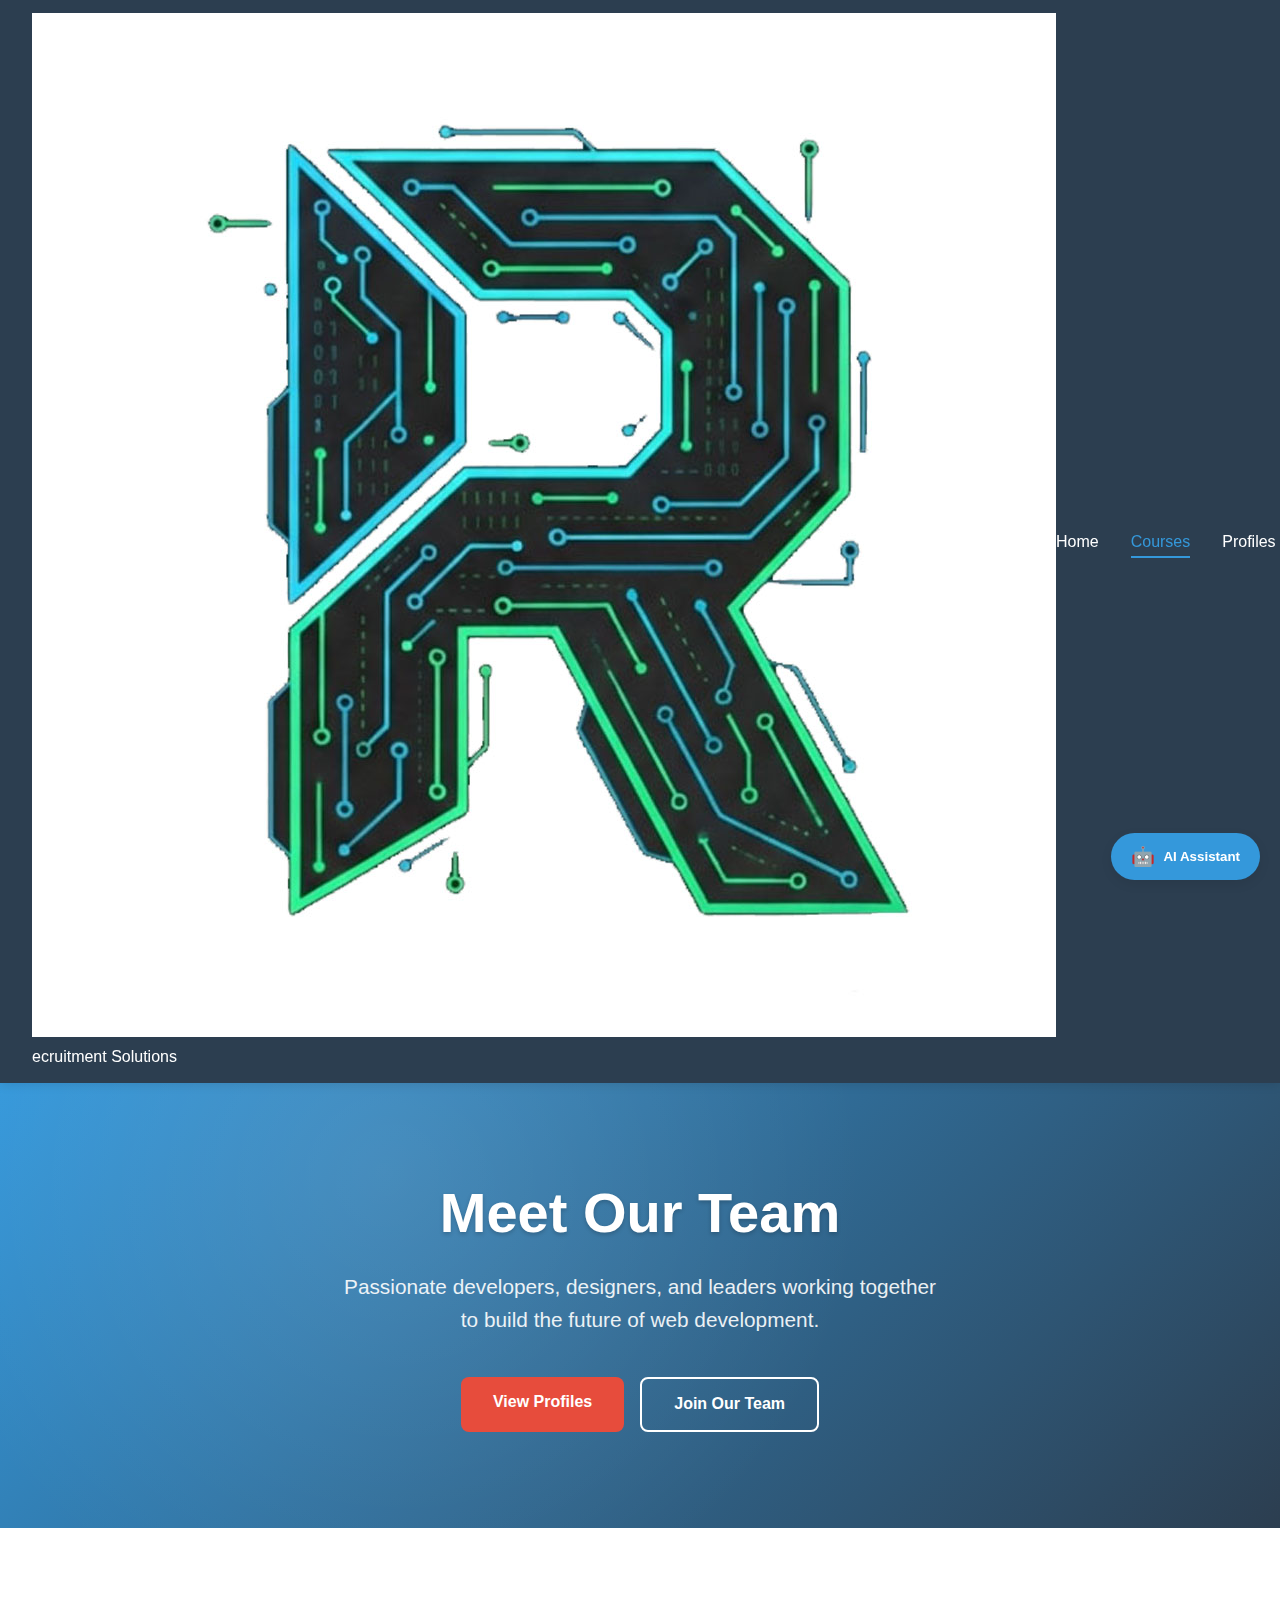
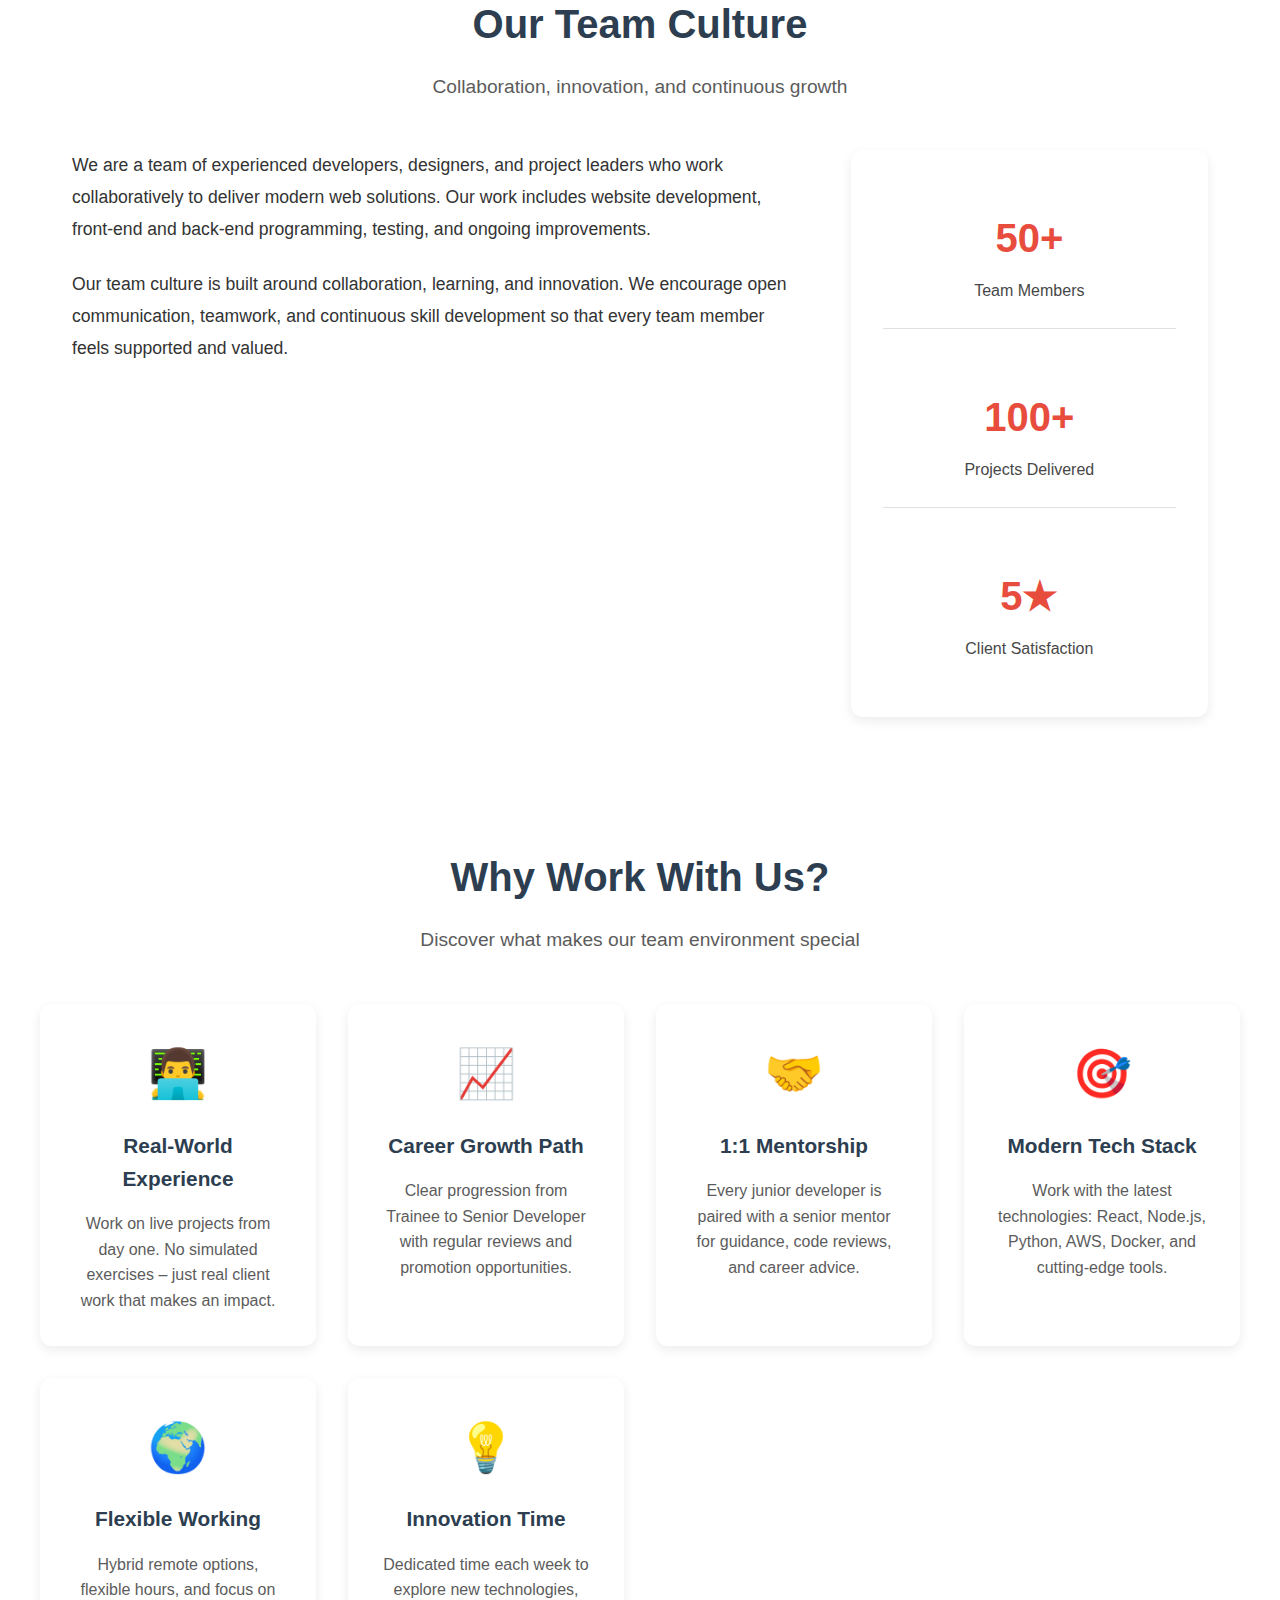
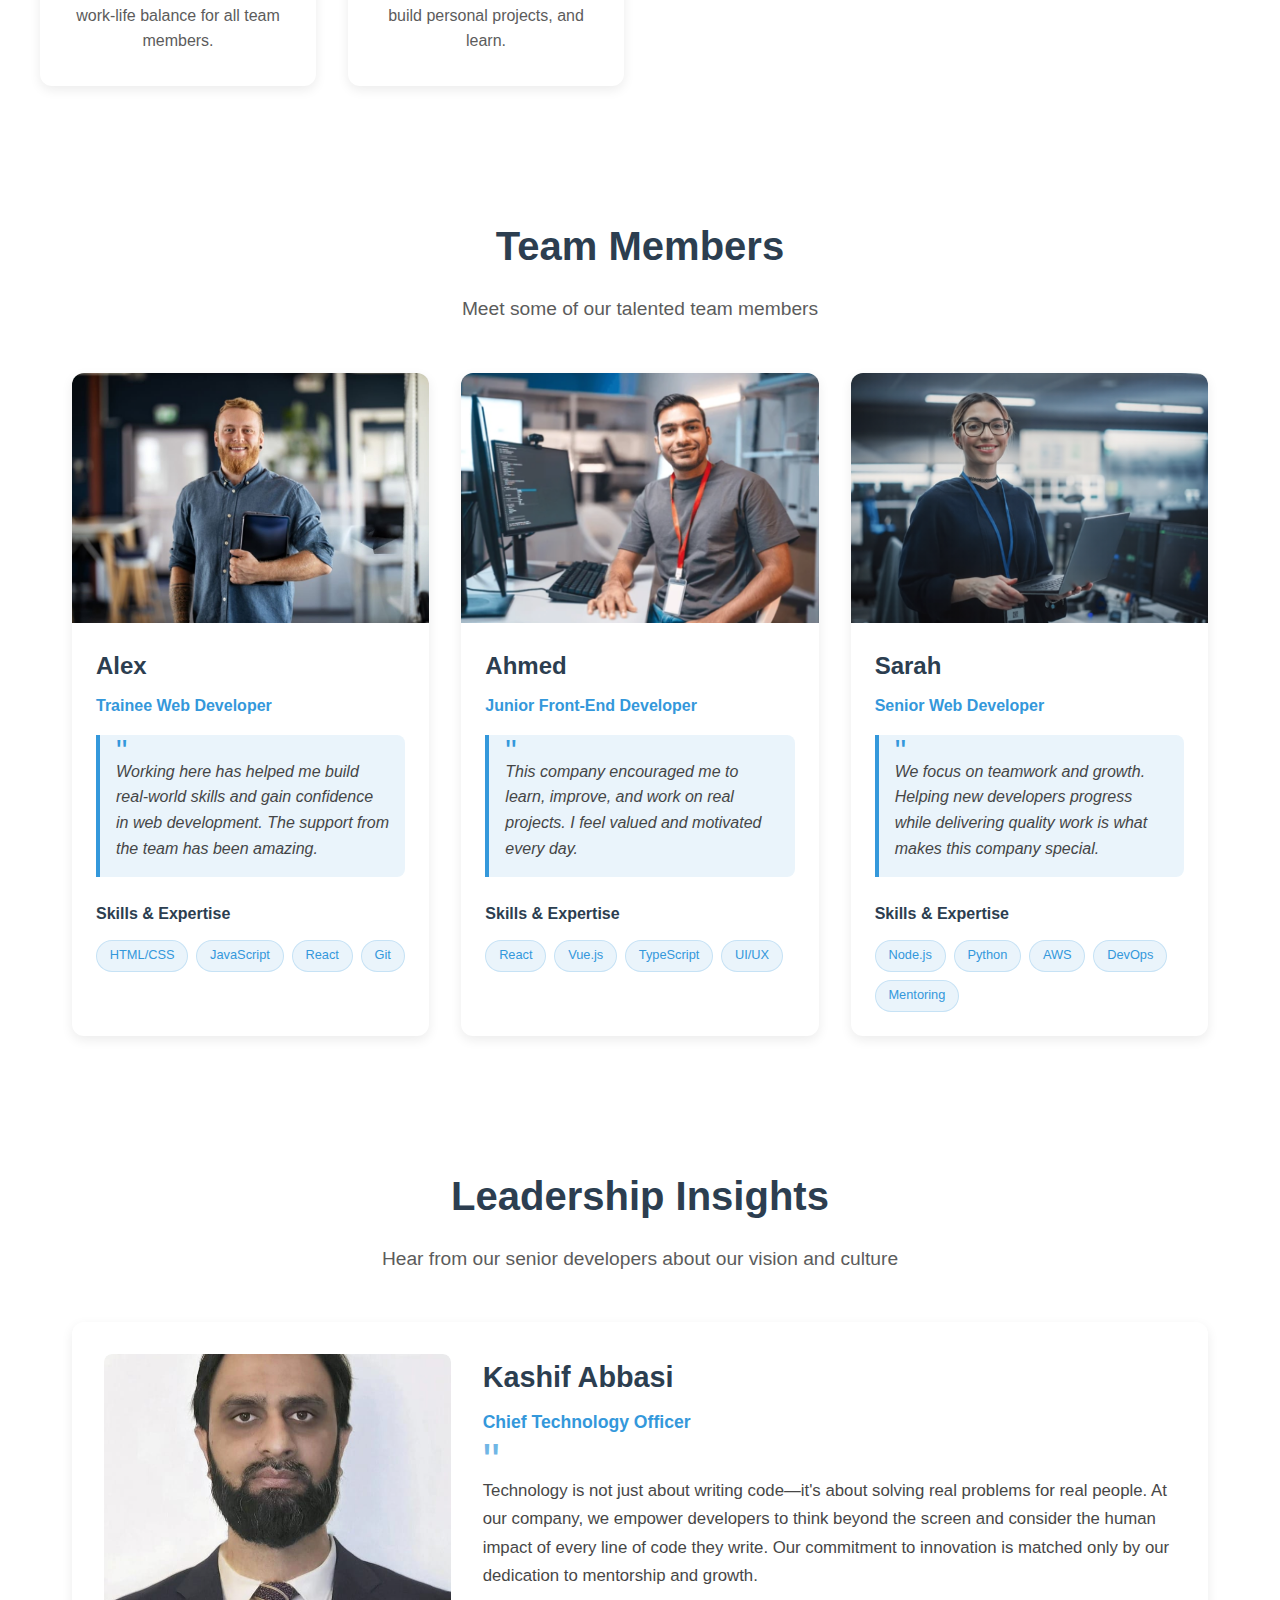
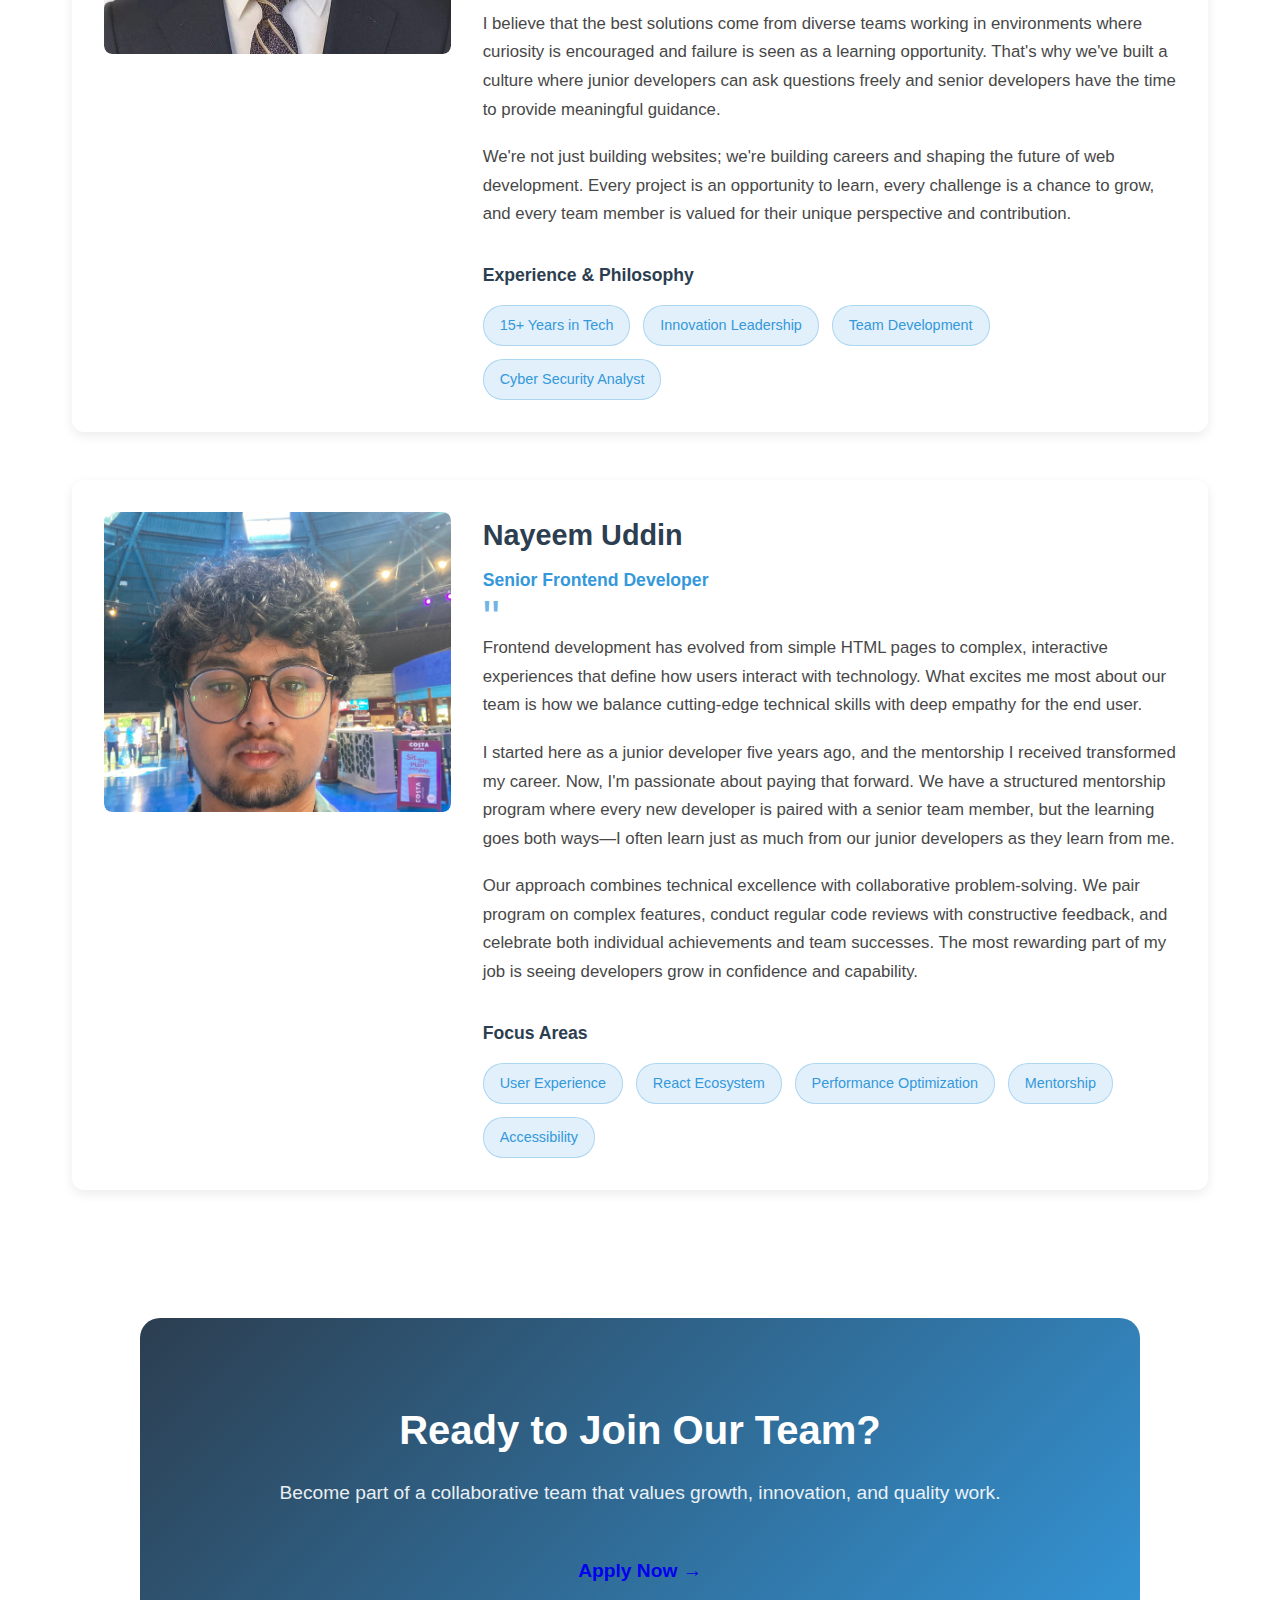
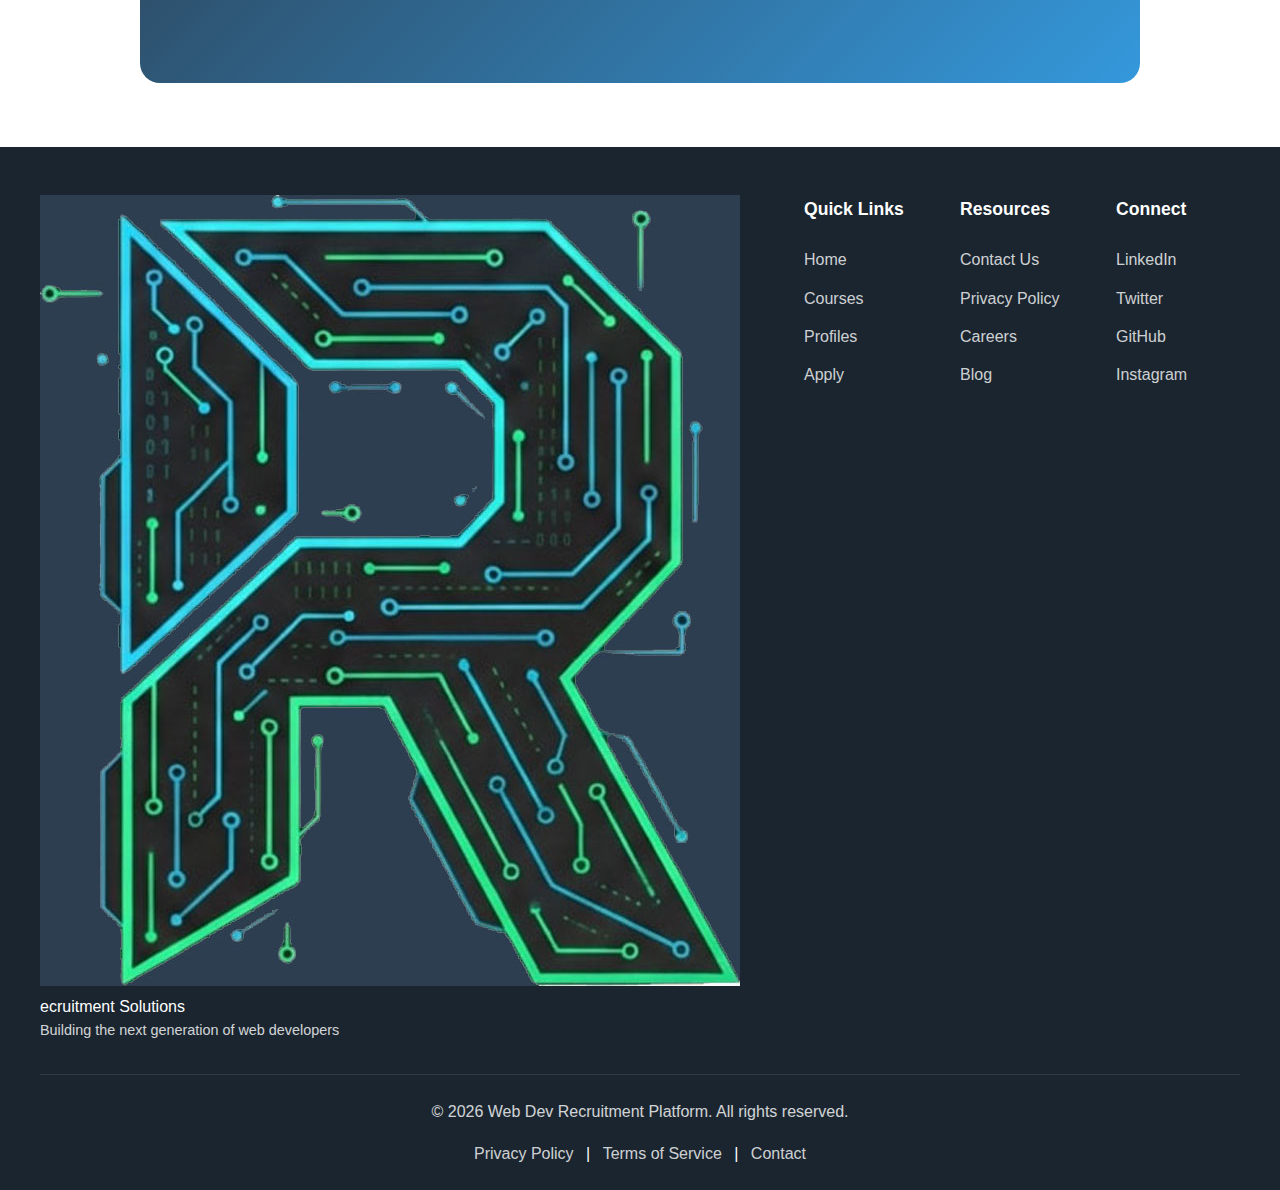
<file: profiles.html>
<!DOCTYPE html>
<html lang="en">
<head>
    <meta charset="UTF-8">
    <meta name="viewport" content="width=device-width, initial-scale=1.0">
    <title>Web Dev Recruitment - Meet Our Team</title>
    <link rel="stylesheet" href="css/style.css">
</head>
<body>
    <!-- Header/Navigation -->
<header>
    <nav>
        <!-- Logo with Text -->
        <div class="logo-container">
            <div class="logo-with-text">
                <img src="images/logo.jpg" alt="R" class="logo-letter" id="site-logo">
                <span class="logo-text">ecruitment Solutions</span>
            </div>
        </div>
        
        <!-- Navigation Menu - Centered -->
        <div class="nav-center">
            <ul class="nav-menu">
                <li><a href="index.html">Home</a></li>
                <li><a href="courses.html" class="active">Courses</a></li>
                <li><a href="profiles.html">Profiles</a></li>
                <li><a href="apply.html">Apply</a></li>
                <li><a href="login.html">Login</a></li>
            </ul>
        </div>
        
        <!-- Theme Toggle Switch -->
        <div class="theme-toggle-container">
            <label class="theme-switch">
                <input type="checkbox" id="theme-toggle">
                <span class="theme-slider"></span>
            </label>
            <span class="theme-label" id="theme-label">Light Mode</span>
        </div>
    </nav>
</header>

    <!-- AI Helper Button -->
    <div class="ai-helper">
        <button class="ai-helper-btn" id="aiHelperBtn">
            <span class="ai-icon">🤖</span>
            <span class="ai-text">AI Assistant</span>
        </button>
        <div class="ai-helper-panel" id="aiHelperPanel">
            <div class="ai-header">
                <h3>AI Assistant</h3>
                <p>How can I help you today?</p>
            </div>
            <div class="ai-content">
                <div class="ai-options">
                    <button class="ai-option" data-question="How do I apply?">
                        <span>📝</span>
                        Application Process
                    </button>
                    <button class="ai-option" data-question="What courses are available?">
                        <span>📚</span>
                        Available Courses
                    </button>
                    <button class="ai-option" data-question="What skills are required?">
                        <span>💼</span>
                        Required Skills
                    </button>
                    <button class="ai-option" data-question="Contact information">
                        <span>📞</span>
                        Contact Details
                    </button>
                </div>
                <div class="ai-chat" id="aiChat">
                    <!-- Chat messages will appear here -->
                </div>
                <div class="ai-input">
                    <input type="text" placeholder="Ask me anything..." id="aiInput">
                    <button id="aiSend">Send</button>
                </div>
            </div>
        </div>
    </div>

    <!-- Main Content -->
    <main>
        <!-- Hero Section -->
        <section class="hero">
            <div class="hero-content">
                <h1 class="hero-title">Meet Our Team</h1>
                <p class="hero-subtitle">Passionate developers, designers, and leaders working together to build the future of web development.</p>
                <div class="hero-actions">
                    <a href="#team-profiles" class="cta-button primary">View Profiles</a>
                    <a href="apply.html" class="cta-button secondary">Join Our Team</a>
                </div>
            </div>
        </section>

        <!-- Team Introduction -->
        <section class="team-intro">
            <div class="section-header">
                <h2 class="section-title">Our Team Culture</h2>
                <p class="section-subtitle">Collaboration, innovation, and continuous growth</p>
            </div>
            <div class="intro-content">
                <div class="intro-text">
                    <p>We are a team of experienced developers, designers, and project leaders who work collaboratively to deliver modern web solutions. Our work includes website development, front-end and back-end programming, testing, and ongoing improvements.</p>
                    <p class="highlight">Our team culture is built around collaboration, learning, and innovation. We encourage open communication, teamwork, and continuous skill development so that every team member feels supported and valued.</p>
                </div>
                <div class="intro-stats">
                    <div class="intro-stat">
                        <span class="intro-stat-number">50+</span>
                        <span class="intro-stat-label">Team Members</span>
                    </div>
                    <div class="intro-stat">
                        <span class="intro-stat-number">100+</span>
                        <span class="intro-stat-label">Projects Delivered</span>
                    </div>
                    <div class="intro-stat">
                        <span class="intro-stat-number">5★</span>
                        <span class="intro-stat-label">Client Satisfaction</span>
                    </div>
                </div>
            </div>
        </section>

        <!-- Why Work With Us Section -->
        <section class="why-work-with-us">
            <div class="section-header">
                <h2 class="section-title">Why Work With Us?</h2>
                <p class="section-subtitle">Discover what makes our team environment special</p>
            </div>
            <div class="benefits-grid">
                <div class="benefit-card">
                    <div class="benefit-icon">
                        <span>👨‍💻</span>
                    </div>
                    <div class="benefit-content">
                        <h3>Real-World Experience</h3>
                        <p>Work on live projects from day one. No simulated exercises – just real client work that makes an impact.</p>
                    </div>
                </div>
                
                <div class="benefit-card">
                    <div class="benefit-icon">
                        <span>📈</span>
                    </div>
                    <div class="benefit-content">
                        <h3>Career Growth Path</h3>
                        <p>Clear progression from Trainee to Senior Developer with regular reviews and promotion opportunities.</p>
                    </div>
                </div>
                
                <div class="benefit-card">
                    <div class="benefit-icon">
                        <span>🤝</span>
                    </div>
                    <div class="benefit-content">
                        <h3>1:1 Mentorship</h3>
                        <p>Every junior developer is paired with a senior mentor for guidance, code reviews, and career advice.</p>
                    </div>
                </div>
                
                <div class="benefit-card">
                    <div class="benefit-icon">
                        <span>🎯</span>
                    </div>
                    <div class="benefit-content">
                        <h3>Modern Tech Stack</h3>
                        <p>Work with the latest technologies: React, Node.js, Python, AWS, Docker, and cutting-edge tools.</p>
                    </div>
                </div>
                
                <div class="benefit-card">
                    <div class="benefit-icon">
                        <span>🌍</span>
                    </div>
                    <div class="benefit-content">
                        <h3>Flexible Working</h3>
                        <p>Hybrid remote options, flexible hours, and focus on work-life balance for all team members.</p>
                    </div>
                </div>
                
                <div class="benefit-card">
                    <div class="benefit-icon">
                        <span>💡</span>
                    </div>
                    <div class="benefit-content">
                        <h3>Innovation Time</h3>
                        <p>Dedicated time each week to explore new technologies, build personal projects, and learn.</p>
                    </div>
                </div>
            </div>
        </section>

        <!-- Team Profiles -->
        <section class="team-profiles" id="team-profiles">
            <div class="section-header">
                <h2 class="section-title">Team Members</h2>
                <p class="section-subtitle">Meet some of our talented team members</p>
            </div>
            <div class="profiles-grid">
                <!-- Profile 1 -->
                <div class="profile-card">
                    <div class="profile-image">
                        <img src="images/profile1.jpg" alt="Alex - Trainee Web Developer">
                    </div>
                    <div class="profile-content">
                        <h3 class="profile-name">Alex</h3>
                        <p class="profile-role">Trainee Web Developer</p>
                        <div class="profile-quote">
                            <span class="quote-icon">"</span>
                            <p class="quote-text">Working here has helped me build real-world skills and gain confidence in web development. The support from the team has been amazing.</p>
                        </div>
                        <div class="profile-skills">
                            <h4>Skills & Expertise</h4>
                            <div class="skill-tags">
                                <span class="skill-tag">HTML/CSS</span>
                                <span class="skill-tag">JavaScript</span>
                                <span class="skill-tag">React</span>
                                <span class="skill-tag">Git</span>
                            </div>
                        </div>
                    </div>
                </div>

                <!-- Profile 2 -->
                <div class="profile-card">
                    <div class="profile-image">
                        <img src="images/profile2.jpg" alt="Ahmed - Junior Front-End Developer">
                    </div>
                    <div class="profile-content">
                        <h3 class="profile-name">Ahmed</h3>
                        <p class="profile-role">Junior Front-End Developer</p>
                        <div class="profile-quote">
                            <span class="quote-icon">"</span>
                            <p class="quote-text">This company encouraged me to learn, improve, and work on real projects. I feel valued and motivated every day.</p>
                        </div>
                        <div class="profile-skills">
                            <h4>Skills & Expertise</h4>
                            <div class="skill-tags">
                                <span class="skill-tag">React</span>
                                <span class="skill-tag">Vue.js</span>
                                <span class="skill-tag">TypeScript</span>
                                <span class="skill-tag">UI/UX</span>
                            </div>
                        </div>
                    </div>
                </div>

                <!-- Profile 3 -->
                <div class="profile-card">
                    <div class="profile-image">
                        <img src="images/profile3.jpg" alt="Sarah - Senior Web Developer">
                    </div>
                    <div class="profile-content">
                        <h3 class="profile-name">Sarah</h3>
                        <p class="profile-role">Senior Web Developer</p>
                        <div class="profile-quote">
                            <span class="quote-icon">"</span>
                            <p class="quote-text">We focus on teamwork and growth. Helping new developers progress while delivering quality work is what makes this company special.</p>
                        </div>
                        <div class="profile-skills">
                            <h4>Skills & Expertise</h4>
                            <div class="skill-tags">
                                <span class="skill-tag">Node.js</span>
                                <span class="skill-tag">Python</span>
                                <span class="skill-tag">AWS</span>
                                <span class="skill-tag">DevOps</span>
                                <span class="skill-tag">Mentoring</span>
                            </div>
                        </div>
                    </div>
                </div>
            </div>
        </section>

        <!-- Senior Developer Speeches -->
        <section class="senior-speeches">
            <div class="section-header">
                <h2 class="section-title">Leadership Insights</h2>
                <p class="section-subtitle">Hear from our senior developers about our vision and culture</p>
            </div>
            <div class="speeches-container">
                <!-- Speech 1: Chief Technology Officer -->
                <div class="speech-card">
                    <div class="speech-image">
                        <img src="images/chieftechnologyofficer.jpg" alt="Chief Technology Officer">
                    </div>
                    <div class="speech-content">
                        <h3 class="speech-name">Kashif Abbasi</h3>
                        <p class="speech-role">Chief Technology Officer</p>
                        <div class="speech-quote">
                            <span class="speech-quote-icon">"</span>
                            <p class="speech-text">Technology is not just about writing code—it's about solving real problems for real people. At our company, we empower developers to think beyond the screen and consider the human impact of every line of code they write. Our commitment to innovation is matched only by our dedication to mentorship and growth.</p>
                            <p class="speech-text">I believe that the best solutions come from diverse teams working in environments where curiosity is encouraged and failure is seen as a learning opportunity. That's why we've built a culture where junior developers can ask questions freely and senior developers have the time to provide meaningful guidance.</p>
                            <p class="speech-text">We're not just building websites; we're building careers and shaping the future of web development. Every project is an opportunity to learn, every challenge is a chance to grow, and every team member is valued for their unique perspective and contribution.</p>
                        </div>
                        <div class="speech-experience">
                            <h4>Experience & Philosophy</h4>
                            <div class="experience-tags">
                                <span class="experience-tag">15+ Years in Tech</span>
                                <span class="experience-tag">Innovation Leadership</span>
                                <span class="experience-tag">Team Development</span>
                                <span class="experience-tag">Cyber Security Analyst</span>
                            </div>
                        </div>
                    </div>
                </div>

                <!-- Speech 2: Senior Frontend Developer -->
                <div class="speech-card">
                    <div class="speech-image">
                        <img src="images/seniorfrontenddev.jpg" alt="Senior Frontend Developer">
                    </div>
                    <div class="speech-content">
                        <h3 class="speech-name">Nayeem Uddin</h3>
                        <p class="speech-role">Senior Frontend Developer</p>
                        <div class="speech-quote">
                            <span class="speech-quote-icon">"</span>
                            <p class="speech-text">Frontend development has evolved from simple HTML pages to complex, interactive experiences that define how users interact with technology. What excites me most about our team is how we balance cutting-edge technical skills with deep empathy for the end user.</p>
                            <p class="speech-text">I started here as a junior developer five years ago, and the mentorship I received transformed my career. Now, I'm passionate about paying that forward. We have a structured mentorship program where every new developer is paired with a senior team member, but the learning goes both ways—I often learn just as much from our junior developers as they learn from me.</p>
                            <p class="speech-text">Our approach combines technical excellence with collaborative problem-solving. We pair program on complex features, conduct regular code reviews with constructive feedback, and celebrate both individual achievements and team successes. The most rewarding part of my job is seeing developers grow in confidence and capability.</p>
                        </div>
                        <div class="speech-experience">
                            <h4>Focus Areas</h4>
                            <div class="experience-tags">
                                <span class="experience-tag">User Experience</span>
                                <span class="experience-tag">React Ecosystem</span>
                                <span class="experience-tag">Performance Optimization</span>
                                <span class="experience-tag">Mentorship</span>
                                <span class="experience-tag">Accessibility</span>
                            </div>
                        </div>
                    </div>
                </div>
            </div>
        </section>

        <!-- Call to Action -->
        <section class="final-cta">
            <div class="cta-content">
                <h2>Ready to Join Our Team?</h2>
                <p>Become part of a collaborative team that values growth, innovation, and quality work.</p>
                <a href="apply.html" class="cta-button large">Apply Now →</a> 
            </div>
        </section>
    </main>

    <!-- Footer -->
    <footer>
        <div class="footer-content">
            <div class="footer-logo">
    <div class="logo-with-text">
        <img src="images/logo.jpg" alt="R" class="logo-letter">
        <span class="logo-text">ecruitment Solutions</span>
    </div>
    <p class="footer-tagline">Building the next generation of web developers</p>
</div>
            <div class="footer-links">
                <div class="footer-section">
                    <h3>Quick Links</h3>
                    <ul>
                        <li><a href="index.html">Home</a></li>
                        <li><a href="courses.html">Courses</a></li>
                        <li><a href="profiles.html">Profiles</a></li>
                        <li><a href="apply.html">Apply</a></li>
                    </ul>
                </div>
                <div class="footer-section">
                    <h3>Resources</h3>
                    <ul>
                        <li><a href="contact.html">Contact Us</a></li>
                        <li><a href="privacy-policy.html">Privacy Policy</a></li>
                        <li><a href="#">Careers</a></li>
                        <li><a href="#">Blog</a></li>
                    </ul>
                </div>
                <div class="footer-section">
                    <h3>Connect</h3>
                    <ul>
                        <li><a href="#">LinkedIn</a></li>
                        <li><a href="#">Twitter</a></li>
                        <li><a href="#">GitHub</a></li>
                        <li><a href="#">Instagram</a></li>
                    </ul>
                </div>
            </div>
        </div>
        <div class="footer-bottom">
            <p>&copy; 2026 Web Dev Recruitment Platform. All rights reserved.</p>
            <div class="footer-legal">
                <a href="privacy-policy.html">Privacy Policy</a> | 
                <a href="#">Terms of Service</a> | 
                <a href="contact.html">Contact</a>
            </div>
        </div>
    </footer>

    <script src="js/script.js"></script>
</body>
</html>
</file>
<file: css/style.css>
/* Reset and base styles */
* {
    margin: 0;
    padding: 0;
    box-sizing: border-box;
}

/* CSS Variables for Light Theme (Default) */
:root {
    --primary-color: #2c3e50;
    --secondary-color: #3498db;
    --accent-color: #e74c3c;
    --background-color: #ffffff;
    --text-color: #333333;
    --header-bg: #2c3e50; /* Consistent header color */
    --footer-bg: #1a252f;
    --hero-bg: linear-gradient(135deg, #3498db 0%, #2c3e50 100%);
    --card-bg: #ffffff;
    --border-color: #e0e0e0;
    --shadow: 0 4px 12px rgba(0, 0, 0, 0.08);
    --shadow-hover: 0 8px 24px rgba(0, 0, 0, 0.12);
    --ai-color: #3498db;
    --ai-bg: #ffffff;
}

/* CSS Variables for Dark Theme */
.dark-theme {
    --primary-color: #3498db;
    --secondary-color: #2980b9;
    --accent-color: #e74c3c;
    --background-color: #121212;
    --text-color: #f5f5f5;
    --header-bg: #2c3e50; /* Consistent header color - same as light theme */
    --footer-bg: #0d1117;
    --hero-bg: linear-gradient(135deg, #16213e 0%, #0f3460 100%);
    --card-bg: #1e1e2e;
    --border-color: #2d3748;
    --shadow: 0 4px 12px rgba(0, 0, 0, 0.2);
    --shadow-hover: 0 8px 24px rgba(0, 0, 0, 0.3);
    --ai-color: #3498db;
    --ai-bg: #1e1e2e;
}

body {
    font-family: 'Segoe UI', Tahoma, Geneva, Verdana, sans-serif;
    line-height: 1.6;
    color: var(--text-color);
    background-color: var(--background-color);
    transition: background-color 0.3s, color 0.3s;
}

/* Sticky Header - FIXED */
header {
    background-color: var(--header-bg);
    color: white;
    padding: 0.8rem 2rem;
    position: sticky;
    top: 0;
    z-index: 1000;
    box-shadow: 0 2px 10px rgba(0, 0, 0, 0.1);
    transition: background-color 0.3s;
    backdrop-filter: blur(10px);
}

nav {
    display: flex;
    justify-content: space-between;
    align-items: center;
    max-width: 1400px;
    margin: 0 auto;
}

/* Logo Container */
.logo-container {
    flex: 1;
    display: flex;
    align-items: center;
}

.logo {
    height: 50px;
    width: auto;
    transition: transform 0.3s;
}

.logo:hover {
    transform: scale(1.05);
}

/* Centered Navigation Menu */
.nav-center {
    flex: 2;
    display: flex;
    justify-content: center;
}

.nav-menu {
    display: flex;
    list-style: none;
    margin: 0;
    padding: 0;
    gap: 2rem;
}

.nav-menu li {
    position: relative;
}

.nav-menu a {
    color: white;
    text-decoration: none;
    font-weight: 500;
    padding: 0.5rem 0;
    position: relative;
    transition: color 0.3s;
    font-size: 1rem;
}

.nav-menu a:hover {
    color: var(--secondary-color);
}

.nav-menu a.active {
    color: var(--secondary-color);
}

.nav-menu a::after {
    content: '';
    position: absolute;
    bottom: 0;
    left: 0;
    width: 0;
    height: 2px;
    background-color: var(--secondary-color);
    transition: width 0.3s;
}

/* AI Chat Messages */
.ai-message {
    padding: 8px 12px;
    margin-bottom: 10px;
    border-radius: 8px;
    max-width: 80%;
    word-wrap: break-word;
}

.ai-message.user {
    background-color: var(--ai-color);
    color: white;
    margin-left: auto;
}

.ai-message.ai {
    background-color: var(--card-bg);
    color: var(--text-color);
    border: 1px solid var(--border-color);
    margin-right: auto;
}

.ai-message strong {
    display: block;
    margin-bottom: 4px;
    font-size: 0.9em;
    opacity: 0.9;
}

.nav-menu a:hover::after,
.nav-menu a.active::after {
    width: 100%;
}

/* Theme Toggle Container */
.theme-toggle-container {
    flex: 1;
    display: flex;
    justify-content: flex-end;
    align-items: center;
    gap: 0.8rem;
}

.theme-label {
    color: white;
    font-size: 0.9rem;
    font-weight: 500;
    white-space: nowrap;
}

/* iPhone-style Theme Toggle Switch */
.theme-switch {
    position: relative;
    display: inline-block;
    width: 60px;
    height: 30px;
}

.theme-switch input {
    opacity: 0;
    width: 0;
    height: 0;
}

.theme-slider {
    position: absolute;
    cursor: pointer;
    top: 0;
    left: 0;
    right: 0;
    bottom: 0;
    background-color: #ccc;
    transition: .4s;
    border-radius: 34px;
}

.theme-slider:before {
    position: absolute;
    content: "";
    height: 22px;
    width: 22px;
    left: 4px;
    bottom: 4px;
    background-color: white;
    transition: .4s;
    border-radius: 50%;
    box-shadow: 0 2px 4px rgba(0,0,0,0.2);
}

input:checked + .theme-slider {
    background-color: var(--accent-color);
}

input:checked + .theme-slider:before {
    transform: translateX(30px);
}

/* AI Helper */
.ai-helper {
    position: fixed;
    right: 20px;
    bottom: 20px;
    z-index: 1001;
}

.ai-helper-btn {
    background: var(--ai-color);
    color: white;
    border: none;
    padding: 12px 20px;
    border-radius: 30px;
    cursor: pointer;
    display: flex;
    align-items: center;
    gap: 8px;
    font-weight: 600;
    box-shadow: var(--shadow);
    transition: all 0.3s;
}

.ai-helper-btn:hover {
    transform: translateY(-3px);
    box-shadow: var(--shadow-hover);
}

.ai-helper-btn:hover + .ai-helper-panel,
.ai-helper-panel:hover {
    opacity: 1;
    visibility: visible;
    transform: translateY(0);
}

.ai-icon {
    font-size: 1.2rem;
}

.ai-helper-panel {
    position: absolute;
    right: 0;
    bottom: 60px;
    width: 350px;
    background: var(--ai-bg);
    border-radius: 12px;
    box-shadow: var(--shadow-hover);
    opacity: 0;
    visibility: hidden;
    transform: translateY(20px);
    transition: all 0.3s;
    overflow: hidden;
}

.ai-header {
    background: var(--ai-color);
    color: white;
    padding: 1rem;
}

.ai-header h3 {
    margin: 0;
    font-size: 1.2rem;
}

.ai-header p {
    margin: 5px 0 0;
    opacity: 0.9;
    font-size: 0.9rem;
}

.ai-content {
    padding: 1rem;
}

.ai-options {
    display: grid;
    grid-template-columns: 1fr 1fr;
    gap: 0.5rem;
    margin-bottom: 1rem;
}

.ai-option {
    background: var(--card-bg);
    border: 1px solid var(--border-color);
    border-radius: 8px;
    padding: 0.8rem;
    cursor: pointer;
    display: flex;
    align-items: center;
    gap: 8px;
    font-size: 0.9rem;
    transition: all 0.3s;
}

.ai-option:hover {
    background: var(--ai-color);
    color: white;
    border-color: var(--ai-color);
}

.ai-chat {
    height: 200px;
    overflow-y: auto;
    border: 1px solid var(--border-color);
    border-radius: 8px;
    padding: 1rem;
    margin-bottom: 1rem;
    background: var(--card-bg);
}

.ai-input {
    display: flex;
    gap: 0.5rem;
}

.ai-input input {
    flex: 1;
    padding: 0.8rem;
    border: 1px solid var(--border-color);
    border-radius: 8px;
    background: var(--card-bg);
    color: var(--text-color);
}

.ai-input button {
    background: var(--ai-color);
    color: white;
    border: none;
    padding: 0.8rem 1.5rem;
    border-radius: 8px;
    cursor: pointer;
}

/* Hero Section */
.hero {
    background: var(--hero-bg);
    color: white;
    padding: 6rem 2rem;
    text-align: center;
    position: relative;
    overflow: hidden;
}

.hero::before {
    content: '';
    position: absolute;
    top: 0;
    left: 0;
    right: 0;
    bottom: 0;
    background: radial-gradient(circle at 30% 20%, rgba(255,255,255,0.1) 0%, transparent 50%);
}

.hero-content {
    max-width: 800px;
    margin: 0 auto;
    position: relative;
    z-index: 1;
}

.hero-title {
    font-size: 3.5rem;
    margin-bottom: 1.5rem;
    font-weight: 700;
    line-height: 1.2;
    text-shadow: 0 2px 4px rgba(0,0,0,0.2);
}

.hero-subtitle {
    font-size: 1.3rem;
    margin-bottom: 2.5rem;
    opacity: 0.9;
    max-width: 600px;
    margin-left: auto;
    margin-right: auto;
}

.hero-actions {
    display: flex;
    gap: 1rem;
    justify-content: center;
    margin-top: 2rem;
}

.cta-button {
    display: inline-block;
    padding: 0.8rem 2rem;
    text-decoration: none;
    border-radius: 8px;
    font-weight: 600;
    transition: all 0.3s;
    border: none;
    cursor: pointer;
    font-size: 1rem;
}

.cta-button.primary {
    background-color: var(--accent-color);
    color: white;
}

.cta-button.secondary {
    background-color: transparent;
    color: white;
    border: 2px solid white;
}

.cta-button.large {
    padding: 1rem 3rem;
    font-size: 1.2rem;
}

.cta-button:hover {
    transform: translateY(-2px);
    box-shadow: var(--shadow-hover);
}

.cta-button.primary:hover {
    background-color: #d63031;
}

.cta-button.secondary:hover {
    background-color: white;
    color: var(--primary-color);
}

/* Section Styling */
section {
    padding: 4rem 2rem;
}

.section-header {
    text-align: center;
    margin-bottom: 3rem;
}

.section-title {
    font-size: 2.5rem;
    color: var(--primary-color);
    margin-bottom: 1rem;
    font-weight: 700;
}

.section-subtitle {
    font-size: 1.2rem;
    color: var(--text-color);
    opacity: 0.8;
    max-width: 600px;
    margin: 0 auto;
}

/* Company Introduction */
.company-intro {
    max-width: 1200px;
    margin: 0 auto;
}

.company-content {
    display: grid;
    grid-template-columns: 2fr 1fr;
    gap: 4rem;
    align-items: start;
}

.company-text {
    font-size: 1.1rem;
    line-height: 1.8;
}

.company-text p {
    margin-bottom: 1.5rem;
}

.company-text .highlight {
    font-size: 1.3rem;
    font-weight: 600;
    color: var(--primary-color);
    margin-bottom: 2rem;
}

.company-stats {
    display: flex;
    flex-direction: column;
    gap: 2rem;
    padding: 2rem;
    background: var(--card-bg);
    border-radius: 12px;
    box-shadow: var(--shadow);
}

.stat-item {
    text-align: center;
    padding: 1.5rem;
    border-bottom: 1px solid var(--border-color);
}

.stat-item:last-child {
    border-bottom: none;
}

.stat-number {
    display: block;
    font-size: 2.5rem;
    font-weight: 700;
    color: var(--accent-color);
    margin-bottom: 0.5rem;
}

.stat-label {
    font-size: 1rem;
    color: var(--text-color);
    opacity: 0.9;
}

/* Company Video Section */
.company-video {
    max-width: 1200px;
    margin: 0 auto;
    background-color: var(--card-bg);
    border-radius: 20px;
    padding: 3rem;
    box-shadow: var(--shadow);
}

.video-container {
    display: grid;
    grid-template-columns: 2fr 1fr;
    gap: 3rem;
    align-items: center;
}

.video-wrapper {
    position: relative;
    border-radius: 12px;
    overflow: hidden;
    box-shadow: var(--shadow-hover);
}

.company-video-player {
    width: 100%;
    height: auto;
    display: block;
    border-radius: 12px;
    background-color: #000;
}

.video-overlay {
    position: absolute;
    top: 0;
    left: 0;
    right: 0;
    bottom: 0;
    background: rgba(0, 0, 0, 0.3);
    display: flex;
    align-items: center;
    justify-content: center;
    opacity: 1;
    transition: opacity 0.3s;
}

.company-video-player:playing + .video-overlay {
    opacity: 0;
    pointer-events: none;
}

.play-button {
    cursor: pointer;
    transition: transform 0.3s;
}

.play-button:hover {
    transform: scale(1.1);
}

.video-description h3 {
    color: var(--primary-color);
    font-size: 1.8rem;
    margin-bottom: 1rem;
}

.video-description p {
    margin-bottom: 2rem;
    line-height: 1.7;
    color: var(--text-color);
    opacity: 0.9;
}

.video-features {
    display: grid;
    grid-template-columns: 1fr 1fr;
    gap: 1rem;
}

.video-feature {
    display: flex;
    align-items: center;
    gap: 0.8rem;
    padding: 0.8rem;
    background: var(--background-color);
    border-radius: 8px;
    border: 1px solid var(--border-color);
    transition: transform 0.3s;
}

.video-feature:hover {
    transform: translateY(-3px);
    box-shadow: var(--shadow);
}

.feature-icon {
    font-size: 1.5rem;
}

.video-feature span:last-child {
    font-weight: 500;
    color: var(--text-color);
}

/* Video controls styling */
.company-video-player::-webkit-media-controls-panel {
    background: rgba(44, 62, 80, 0.9);
}

.company-video-player::-webkit-media-controls-play-button,
.company-video-player::-webkit-media-controls-volume-slider,
.company-video-player::-webkit-media-controls-mute-button {
    filter: invert(1);
}

/* Office Gallery */
.office-gallery {
    max-width: 1200px;
    margin: 0 auto;
}

.gallery-grid {
    display: grid;
    grid-template-columns: repeat(2, 1fr);
    gap: 2rem;
}

.gallery-item {
    position: relative;
    border-radius: 12px;
    overflow: hidden;
    box-shadow: var(--shadow);
    transition: transform 0.3s;
}

.gallery-item:hover {
    transform: translateY(-5px);
}

.gallery-img {
    width: 100%;
    height: 250px;
    object-fit: cover;
    display: block;
}

.gallery-caption {
    position: absolute;
    bottom: 0;
    left: 0;
    right: 0;
    background: rgba(44, 62, 80, 0.9);
    color: white;
    padding: 1rem;
    text-align: center;
    font-weight: 600;
}

/* Team Culture */
.team-culture {
    background-color: var(--card-bg);
}

.culture-cards {
    display: grid;
    grid-template-columns: repeat(3, 1fr);
    gap: 2rem;
    max-width: 1200px;
    margin: 0 auto;
}

.culture-card {
    background: var(--background-color);
    padding: 2rem;
    border-radius: 12px;
    text-align: center;
    box-shadow: var(--shadow);
    transition: transform 0.3s, box-shadow 0.3s;
}

.culture-card:hover {
    transform: translateY(-5px);
    box-shadow: var(--shadow-hover);
}

.culture-icon {
    font-size: 3rem;
    margin-bottom: 1rem;
}

.culture-card h3 {
    color: var(--primary-color);
    margin-bottom: 1rem;
    font-size: 1.5rem;
}

/* Our Goals */
.our-goals {
    max-width: 1200px;
    margin: 0 auto;
}

.goals-list {
    display: grid;
    grid-template-columns: repeat(2, 1fr);
    gap: 2rem;
}

.goal-item {
    background: var(--card-bg);
    padding: 2rem;
    border-radius: 12px;
    box-shadow: var(--shadow);
    transition: transform 0.3s;
}

.goal-item:hover {
    transform: translateY(-5px);
    box-shadow: var(--shadow-hover);
}

.goal-number {
    font-size: 2.5rem;
    font-weight: 700;
    color: var(--accent-color);
    margin-bottom: 1rem;
    opacity: 0.3;
}

.goal-item h3 {
    color: var(--primary-color);
    margin-bottom: 1rem;
    font-size: 1.3rem;
}

/* Final Call to Action */
.final-cta {
    background: linear-gradient(135deg, var(--primary-color) 0%, var(--secondary-color) 100%);
    color: white;
    text-align: center;
    padding: 5rem 2rem;
    border-radius: 20px;
    max-width: 1000px;
    margin: 4rem auto;
}

.final-cta h2 {
    font-size: 2.5rem;
    margin-bottom: 1rem;
}

.final-cta p {
    font-size: 1.2rem;
    margin-bottom: 2rem;
    opacity: 0.9;
}

/* Footer */
footer {
    background-color: var(--footer-bg);
    color: white;
    padding: 3rem 2rem 1.5rem;
}

.footer-content {
    display: grid;
    grid-template-columns: 1fr 2fr;
    gap: 4rem;
    max-width: 1200px;
    margin: 0 auto;
    margin-bottom: 2rem;
}

.footer-logo-img {
    height: 50px;
    width: auto;
    margin-bottom: 1rem;
}

.footer-tagline {
    opacity: 0.8;
    font-size: 0.9rem;
}

.footer-links {
    display: grid;
    grid-template-columns: repeat(3, 1fr);
    gap: 2rem;
}

.footer-section h3 {
    color: white;
    margin-bottom: 1.5rem;
    font-size: 1.1rem;
}

.footer-section ul {
    list-style: none;
}

.footer-section ul li {
    margin-bottom: 0.8rem;
}

.footer-section ul li a {
    color: rgba(255, 255, 255, 0.8);
    text-decoration: none;
    transition: color 0.3s;
}

.footer-section ul li a:hover {
    color: var(--secondary-color);
}

.footer-bottom {
    border-top: 1px solid rgba(255, 255, 255, 0.1);
    padding-top: 1.5rem;
    text-align: center;
    max-width: 1200px;
    margin: 0 auto;
}

.footer-bottom p {
    margin-bottom: 1rem;
    opacity: 0.8;
}

.footer-legal a {
    color: rgba(255, 255, 255, 0.8);
    text-decoration: none;
    margin: 0 0.5rem;
    transition: color 0.3s;
}

.footer-legal a:hover {
    color: var(--secondary-color);
}

/* ===== COURSES PAGE SPECIFIC STYLES ===== */

/* Courses Introduction */
.courses-intro {
    max-width: 1200px;
    margin: 0 auto;
}

.intro-content {
    display: grid;
    grid-template-columns: 2fr 1fr;
    gap: 4rem;
    align-items: start;
}

.intro-text {
    font-size: 1.1rem;
    line-height: 1.8;
}

.intro-text p {
    margin-bottom: 1.5rem;
}

.intro-stats {
    display: flex;
    flex-direction: column;
    gap: 2rem;
    padding: 2rem;
    background: var(--card-bg);
    border-radius: 12px;
    box-shadow: var(--shadow);
}

.intro-stat {
    text-align: center;
    padding: 1.5rem;
    border-bottom: 1px solid var(--border-color);
}

.intro-stat:last-child {
    border-bottom: none;
}

.intro-stat-number {
    display: block;
    font-size: 2.5rem;
    font-weight: 700;
    color: var(--accent-color);
    margin-bottom: 0.5rem;
}

.intro-stat-label {
    font-size: 1rem;
    color: var(--text-color);
    opacity: 0.9;
}

/* Course Categories */
.course-categories {
    background-color: var(--card-bg);
    padding: 3rem 2rem;
}

.category-tabs {
    display: flex;
    justify-content: center;
    gap: 1rem;
    margin-top: 2rem;
}

.category-tab {
    background: var(--background-color);
    border: 2px solid var(--border-color);
    color: var(--text-color);
    padding: 0.8rem 2rem;
    border-radius: 30px;
    font-weight: 600;
    cursor: pointer;
    transition: all 0.3s;
}

.category-tab:hover {
    border-color: var(--secondary-color);
    color: var(--secondary-color);
}

.category-tab.active {
    background: var(--secondary-color);
    border-color: var(--secondary-color);
    color: white;
}

/* Courses Grid */
.courses-section {
    max-width: 1200px;
    margin: 0 auto;
}

.courses-grid {
    display: grid;
    grid-template-columns: repeat(2, 1fr);
    gap: 2rem;
    margin-top: 2rem;
}

/* Course Cards */
.course-card {
    background: var(--card-bg);
    border-radius: 12px;
    overflow: hidden;
    box-shadow: var(--shadow);
    transition: transform 0.3s, box-shadow 0.3s;
    display: flex;
    flex-direction: column;
    height: 100%;
}

.course-card:hover {
    transform: translateY(-5px);
    box-shadow: var(--shadow-hover);
}

.course-header {
    padding: 1.5rem 1.5rem 0.5rem;
    display: flex;
    justify-content: space-between;
    align-items: center;
}

.course-icon {
    font-size: 2.5rem;
}

.course-level {
    padding: 0.3rem 1rem;
    border-radius: 20px;
    font-size: 0.8rem;
    font-weight: 600;
    text-transform: uppercase;
    letter-spacing: 0.5px;
}

.course-level.beginner {
    background: rgba(52, 152, 219, 0.2);
    color: var(--secondary-color);
    border: 1px solid rgba(52, 152, 219, 0.3);
}

.course-level.intermediate {
    background: rgba(46, 204, 113, 0.2);
    color: #2ecc71;
    border: 1px solid rgba(46, 204, 113, 0.3);
}

.course-level.advanced {
    background: rgba(231, 76, 60, 0.2);
    color: var(--accent-color);
    border: 1px solid rgba(231, 76, 60, 0.3);
}

.course-content {
    padding: 0 1.5rem;
    flex: 1;
}

.course-title {
    color: var(--primary-color);
    font-size: 1.5rem;
    margin-bottom: 1rem;
    font-weight: 700;
}

.course-description {
    color: var(--text-color);
    margin-bottom: 1.5rem;
    line-height: 1.6;
    opacity: 0.9;
}

.course-details {
    display: flex;
    gap: 1.5rem;
    margin-bottom: 1.5rem;
    padding-bottom: 1.5rem;
    border-bottom: 1px solid var(--border-color);
}

.course-detail {
    display: flex;
    align-items: center;
    gap: 0.5rem;
    font-size: 0.9rem;
    color: var(--text-color);
    opacity: 0.8;
}

.detail-icon {
    font-size: 1rem;
}

.course-topics h4 {
    color: var(--primary-color);
    margin-bottom: 0.8rem;
    font-size: 1rem;
    font-weight: 600;
}

.course-topics ul {
    list-style: none;
    padding-left: 0;
}

.course-topics li {
    margin-bottom: 0.5rem;
    padding-left: 1.2rem;
    position: relative;
    color: var(--text-color);
    opacity: 0.9;
    font-size: 0.9rem;
}

.course-topics li:before {
    content: "✓";
    position: absolute;
    left: 0;
    color: var(--secondary-color);
    font-weight: bold;
}

.course-footer {
    padding: 1.5rem;
    border-top: 1px solid var(--border-color);
    margin-top: auto;
}

.course-button {
    display: block;
    width: 100%;
    padding: 0.8rem;
    background: var(--secondary-color);
    color: white;
    text-align: center;
    text-decoration: none;
    border-radius: 8px;
    font-weight: 600;
    transition: background 0.3s;
}

.course-button:hover {
    background: var(--primary-color);
}

/* Learning Benefits */
.learning-benefits {
    background-color: var(--card-bg);
    padding: 4rem 2rem;
}

.benefits-grid {
    display: grid;
    grid-template-columns: repeat(4, 1fr);
    gap: 2rem;
    max-width: 1200px;
    margin: 0 auto;
}

.benefit-card {
    background: var(--background-color);
    padding: 2rem;
    border-radius: 12px;
    text-align: center;
    box-shadow: var(--shadow);
    transition: transform 0.3s;
}

.benefit-card:hover {
    transform: translateY(-5px);
}

.benefit-icon {
    font-size: 3rem;
    margin-bottom: 1rem;
}

.benefit-card h3 {
    color: var(--primary-color);
    margin-bottom: 1rem;
    font-size: 1.3rem;
}

.benefit-card p {
    color: var(--text-color);
    opacity: 0.8;
    line-height: 1.6;
}

/* Ensure all course cards are visible */
.course-card {
    display: flex !important;
}
/* ===== PROFILES PAGE SPECIFIC STYLES ===== */

/* Team Introduction */
.team-intro {
    max-width: 1200px;
    margin: 0 auto;
}

/* Profiles Grid */
.team-profiles {
    max-width: 1200px;
    margin: 0 auto;
}

.profiles-grid {
    display: grid;
    grid-template-columns: repeat(3, 1fr);
    gap: 2rem;
    margin-top: 2rem;
}

.profile-card {
    background: var(--card-bg);
    border-radius: 12px;
    overflow: hidden;
    box-shadow: var(--shadow);
    transition: transform 0.3s, box-shadow 0.3s;
    display: flex;
    flex-direction: column;
}

.profile-card:hover {
    transform: translateY(-5px);
    box-shadow: var(--shadow-hover);
}

.profile-image {
    width: 100%;
    height: 250px;
    overflow: hidden;
}

.profile-image img {
    width: 100%;
    height: 100%;
    object-fit: cover;
    transition: transform 0.3s;
}

.profile-card:hover .profile-image img {
    transform: scale(1.05);
}

.profile-content {
    padding: 1.5rem;
    flex: 1;
    display: flex;
    flex-direction: column;
}

.profile-name {
    color: var(--primary-color);
    font-size: 1.5rem;
    margin-bottom: 0.5rem;
    font-weight: 700;
}

.profile-role {
    color: var(--secondary-color);
    font-weight: 600;
    margin-bottom: 1rem;
    font-size: 1rem;
}

.profile-quote {
    background: rgba(52, 152, 219, 0.1);
    border-left: 4px solid var(--secondary-color);
    padding: 1rem;
    margin-bottom: 1.5rem;
    border-radius: 0 8px 8px 0;
}

.quote-icon {
    font-size: 2rem;
    color: var(--secondary-color);
    line-height: 0;
    display: block;
    margin-bottom: 0.5rem;
}

.quote-text {
    font-style: italic;
    color: var(--text-color);
    line-height: 1.6;
    opacity: 0.9;
}

.profile-skills h4 {
    color: var(--primary-color);
    margin-bottom: 0.8rem;
    font-size: 1rem;
    font-weight: 600;
}

.skill-tags {
    display: flex;
    flex-wrap: wrap;
    gap: 0.5rem;
}

.skill-tag {
    background: rgba(52, 152, 219, 0.1);
    color: var(--secondary-color);
    padding: 0.3rem 0.8rem;
    border-radius: 20px;
    font-size: 0.8rem;
    font-weight: 500;
    border: 1px solid rgba(52, 152, 219, 0.2);
}

/* Team Values */
.team-values {
    background-color: var(--card-bg);
    padding: 4rem 2rem;
}

.values-grid {
    display: grid;
    grid-template-columns: repeat(4, 1fr);
    gap: 2rem;
    max-width: 1200px;
    margin: 0 auto;
}

.value-card {
    background: var(--background-color);
    padding: 2rem;
    border-radius: 12px;
    text-align: center;
    box-shadow: var(--shadow);
    transition: transform 0.3s;
}

.value-card:hover {
    transform: translateY(-5px);
}

.value-icon {
    font-size: 3rem;
    margin-bottom: 1rem;
}

.value-card h3 {
    color: var(--primary-color);
    margin-bottom: 1rem;
    font-size: 1.3rem;
}

.value-card p {
    color: var(--text-color);
    opacity: 0.8;
    line-height: 1.6;
}

/* Team Goals */
.team-goals {
    max-width: 1200px;
    margin: 0 auto;
}

.goals-list {
    display: grid;
    grid-template-columns: repeat(2, 1fr);
    gap: 2rem;
}

.goal-item {
    background: var(--card-bg);
    padding: 2rem;
    border-radius: 12px;
    box-shadow: var(--shadow);
    transition: transform 0.3s;
}

.goal-item:hover {
    transform: translateY(-5px);
    box-shadow: var(--shadow-hover);
}

.goal-number {
    font-size: 2.5rem;
    font-weight: 700;
    color: var(--accent-color);
    margin-bottom: 1rem;
    opacity: 0.3;
}

.goal-item h3 {
    color: var(--primary-color);
    margin-bottom: 1rem;
    font-size: 1.3rem;
}

/* Responsive Design for Profiles */
@media (max-width: 1024px) {
    .profiles-grid {
        grid-template-columns: repeat(2, 1fr);
    }
    
    .values-grid {
        grid-template-columns: repeat(2, 1fr);
    }
}

@media (max-width: 768px) {
    .profiles-grid {
        grid-template-columns: 1fr;
    }
    
    .values-grid {
        grid-template-columns: 1fr;
    }
    
    .goals-list {
        grid-template-columns: 1fr;
    }
}

/* ===== SENIOR SPEECHES SECTION ===== */

.senior-speeches {
    max-width: 1200px;
    margin: 0 auto;
}

.speeches-container {
    display: flex;
    flex-direction: column;
    gap: 3rem;
    margin-top: 2rem;
}

.speech-card {
    background: var(--card-bg);
    border-radius: 12px;
    overflow: hidden;
    box-shadow: var(--shadow);
    transition: transform 0.3s, box-shadow 0.3s;
    display: grid;
    grid-template-columns: 1fr 2fr;
    gap: 2rem;
    padding: 2rem;
}

.speech-card:hover {
    transform: translateY(-5px);
    box-shadow: var(--shadow-hover);
}

.speech-image {
    width: 100%;
    height: 300px;
    overflow: hidden;
    border-radius: 8px;
}

.speech-image img {
    width: 100%;
    height: 100%;
    object-fit: cover;
    border-radius: 8px;
    transition: transform 0.3s;
}

.speech-card:hover .speech-image img {
    transform: scale(1.03);
}

.speech-content {
    display: flex;
    flex-direction: column;
}

.speech-name {
    color: var(--primary-color);
    font-size: 1.8rem;
    margin-bottom: 0.5rem;
    font-weight: 700;
}

.speech-role {
    color: var(--secondary-color);
    font-weight: 600;
    margin-bottom: 1.5rem;
    font-size: 1.1rem;
}

.speech-quote {
    position: relative;
    margin-bottom: 2rem;
}

.speech-quote-icon {
    font-size: 3rem;
    color: var(--secondary-color);
    line-height: 0;
    display: block;
    margin-bottom: 1rem;
    opacity: 0.7;
}

.speech-text {
    color: var(--text-color);
    line-height: 1.7;
    margin-bottom: 1.2rem;
    opacity: 0.9;
    font-size: 1.05rem;
}

.speech-text:last-child {
    margin-bottom: 0;
}

.speech-experience h4 {
    color: var(--primary-color);
    margin-bottom: 1rem;
    font-size: 1.1rem;
    font-weight: 600;
}

.experience-tags {
    display: flex;
    flex-wrap: wrap;
    gap: 0.8rem;
}

.experience-tag {
    background: rgba(52, 152, 219, 0.15);
    color: var(--secondary-color);
    padding: 0.5rem 1rem;
    border-radius: 20px;
    font-size: 0.9rem;
    font-weight: 500;
    border: 1px solid rgba(52, 152, 219, 0.3);
    transition: all 0.3s;
}

.experience-tag:hover {
    background: rgba(52, 152, 219, 0.25);
    transform: translateY(-2px);
}

/* Responsive Design for Speeches */
@media (max-width: 1024px) {
    .speech-card {
        grid-template-columns: 1fr;
        gap: 1.5rem;
    }
    
    .speech-image {
        height: 250px;
        max-width: 400px;
        margin: 0 auto;
    }
}

@media (max-width: 768px) {
    .speech-card {
        padding: 1.5rem;
    }
    
    .speech-name {
        font-size: 1.6rem;
    }
    
    .experience-tags {
        justify-content: center;
    }
}
</file>
